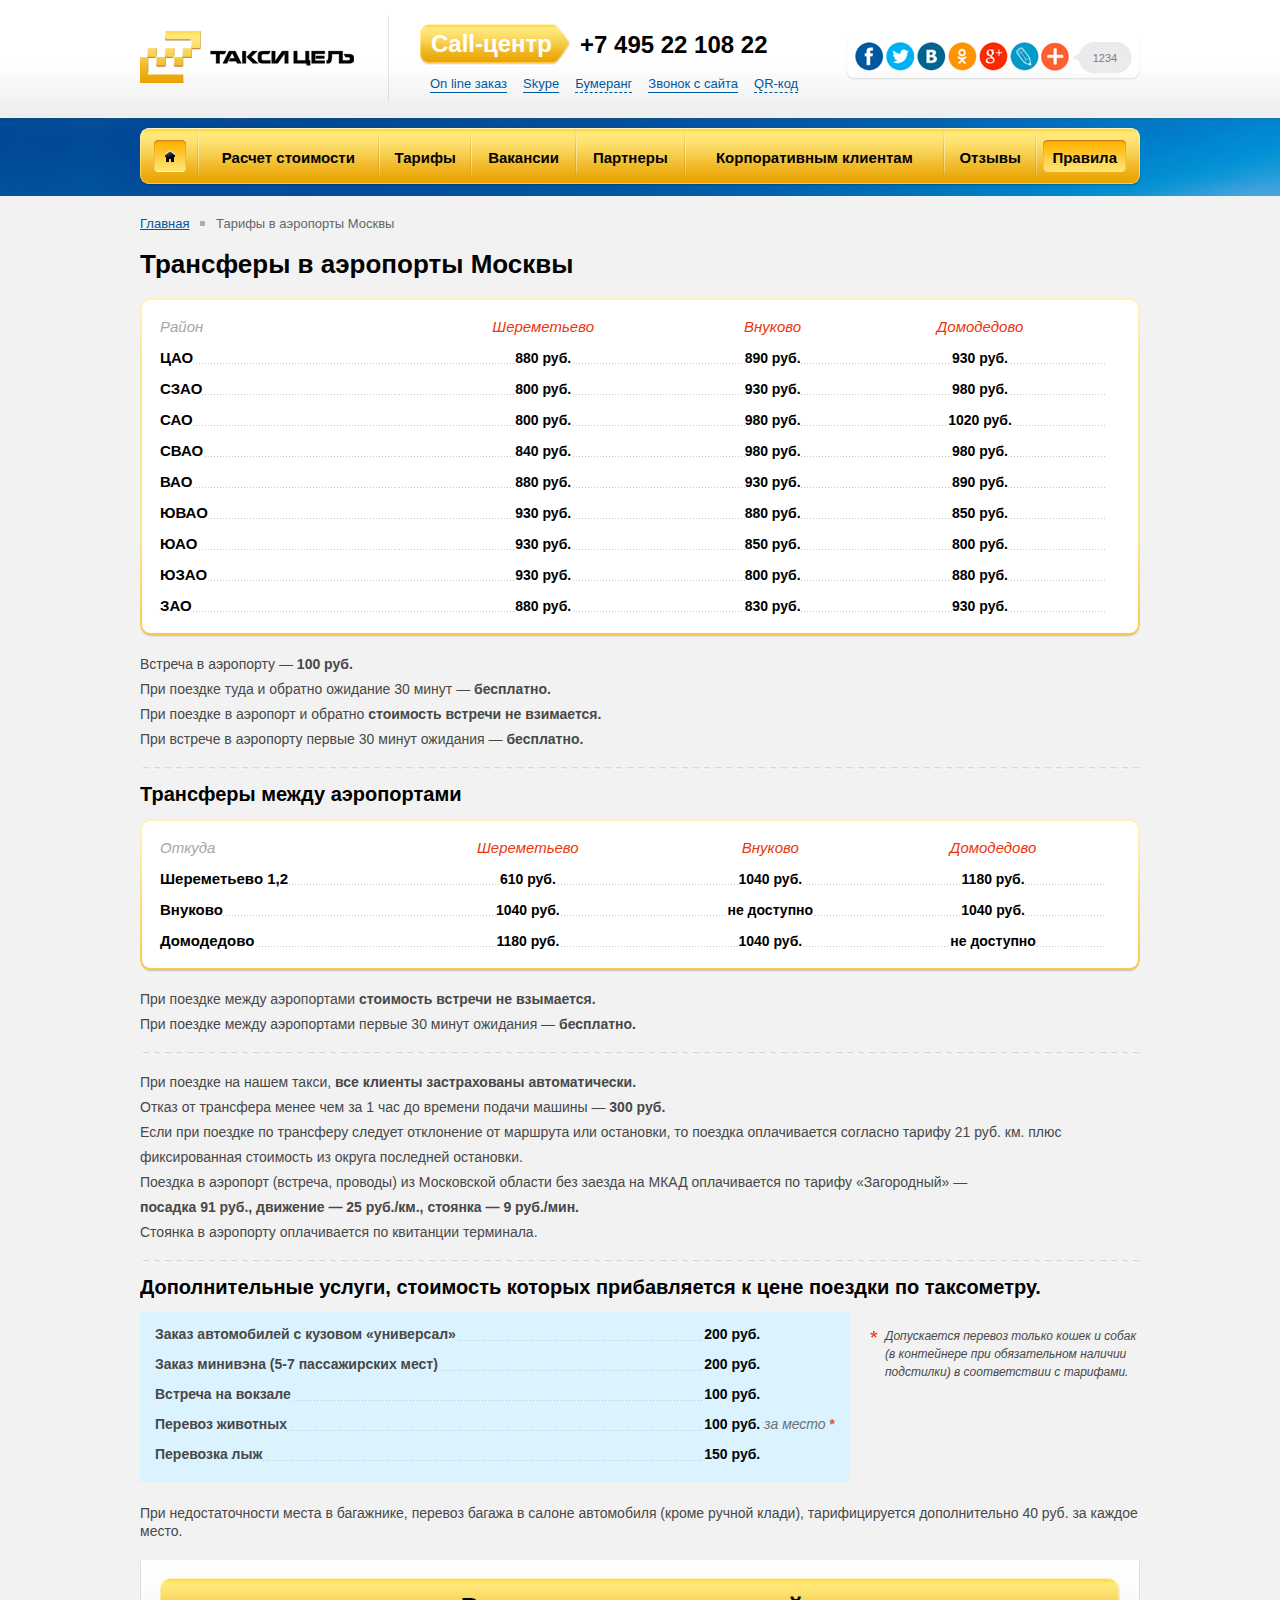
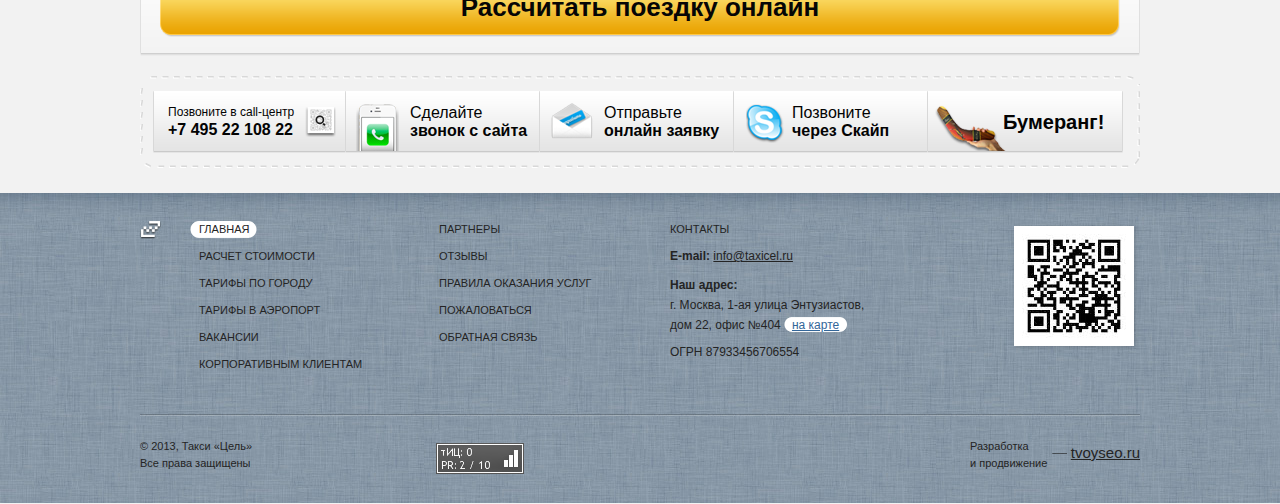
<file: src/main/webapp/airports.html>
﻿<!DOCTYPE html>
<html>
<head>
<meta charset="utf-8">
<title>Такси Цель</title>
<link rel="stylesheet" href="css/flexslider.css">
<link rel="stylesheet" href="css/highslide.css">
<link rel="stylesheet" href="css/style.css">
<!--[if lt IE 8]><link rel="stylesheet" href="css/old-ie.css"><![endif]-->
<script src="js/html5.js"></script>
<script src="js/jquery-1.4.3.min.js"></script>
<script src="js/jquery.flexslider-min.js"></script>
<script src="js/highslide-full.js"></script>
<!--[if lt IE 9]><script src="js/pie.js"></script><![endif]-->
<script src="js/functions.js"></script>
</head>

<body id="inner-page">

<!--HEADER-->
<header id="header-box"><div class="wrapper">
    <div class="logo"><a href="#"><img src="img/taxi-target-logo.gif" alt="Такси Цель"></a></div>
    <div class="call-center"><span>Call-центр</span> +7 495 22 108 22</div>
    <div class="menu"><ul>
        <li><a href="#">On line заказ</a></li>
        <li><a href="#">Skype</a></li>
        <li><a href="#" class="dashed" onclick="return hs.htmlExpand(this, { contentId: 'popup-boomerang-1' })">Бумеранг</a></li>
        <li><a href="#">Звонок с сайта</a></li>
        <li><a href="#" class="dashed" onclick="return hs.htmlExpand(this, { contentId: 'popup-qr-1' })">QR-код</a></li>
    </ul></div>
    <div class="social-networks"><div class="w1"><div class="w2">
        <a href="#"><img src="img/ico-facebook.gif" alt="Facebook"></a>
        <a href="#"><img src="img/ico-twitter.gif" alt="Twitter"></a>
        <a href="#"><img src="img/ico-vkontakte.gif" alt="VKontakte"></a>
        <a href="#"><img src="img/ico-odnoklassniki.gif" alt="Odnoklassniki"></a>
        <a href="#"><img src="img/ico-google-plus.gif" alt="Google Plus"></a>
        <a href="#"><img src="img/ico-livejournal.gif" alt="Live Journal"></a>
        <a href="#"><img src="img/ico-plus.gif" alt="More"></a>
        <div class="count">1234</div>
    </div></div></div>
</div></header>
<div class="popup-box popup-qr" id="popup-qr-1"><div class="wrapper"><img src="images/img-qr-big.gif" alt="QR"></div></div>
<div class="popup-box popup-boomerang" id="popup-boomerang-1"><div class="wrapper">
    <div class="title">Услуга &laquo;Бумеранг&raquo;</div>
    <p class="text1">Вызывайте &laquo;Такси Цель&raquo;,<br>даже если баланс на нуле!</p>
    <p class="text2">Наберите <span>+7 925 744 69 22</span><br>и мы перезвоним!</p>
    <p class="text3">Наша программа автоматически определя- ет номер сбрасывает вызов и перезванива- ет. Даже если на номер Бумеранга пришла смс, он также перезвонит.</p>
</div></div>
<!--/HEADER-->

<!--TOP MENU-->
<nav id="top-menu-box"><div class="wrapper1"><div class="wrapper2"><div class="wrapper3"><table><tr>
    <td><a href="#"><img src="img/tm-ico-home.gif" alt="На главную"></a></td>
    <td><a href="#"><span>Расчет стоимости</span></a></td>
    <td><a href="#"><span>Тарифы</span></a><div class="sub size-2"><div class="w1"><div class="w2"><div class="w3"><div class="w4"><div class="w5"><div class="w6"><ul>
        <li><a href="#">Тарифы по Москве</a></li>
        <li><a href="#">Тарифы в аэропорт</a></li>
    </ul></div></div></div></div></div></div></div></td>
    <td><a href="#"><span>Вакансии</span></a></td>
    <td><a href="#"><span>Партнеры</span></a></td>
    <td><a href="#"><span>Корпоративным клиентам</span></a></td>
    <td><a href="#"><span>Отзывы</span></a></td>
    <td class="current"><a href="#"><span>Правила</span></a></td>
</tr></table></div></div></div></nav>
<!--/TOP MENU-->

<!--CONTENT-->
<div id="content-box">

<!--content > breadcrumbs-->
<div class="breadcrumbs"><a href="#">Главная</a> Тарифы в аэропорты Москвы</div>
<!--/content > breadcrumbs-->

<!--content > text-->
<main class="inner-page-text">

    <div class="block-title"><h1>Трансферы в аэропорты Москвы</h1></div>

    <div class="tariff-box"><div class="wrapper1"><div class="wrapper2"><table>
        <tr class="title-row"><td>Район</td><td>Шереметьево</td><td>Внуково</td><td>Домодедово</td></tr>
        <tr class="item-row"><td><span>ЦАО</span></td><td><span>880 руб.</span></td><td><span>890 руб.</span></td><td><span>930 руб.</span></td></tr>
        <tr class="item-row"><td><span>СЗАО</span></td><td><span>800 руб.</span></td><td><span>930 руб.</span></td><td><span>980 руб.</span></td></tr>
        <tr class="item-row"><td><span>САО</span></td><td><span>800 руб.</span></td><td><span>980 руб.</span></td><td><span>1020 руб.</span></td></tr>
        <tr class="item-row"><td><span>СВАО</span></td><td><span>840 руб.</span></td><td><span>980 руб.</span></td><td><span>980 руб.</span></td></tr>
        <tr class="item-row"><td><span>ВАО</span></td><td><span>880 руб.</span></td><td><span>930 руб.</span></td><td><span>890 руб.</span></td></tr>
        <tr class="item-row"><td><span>ЮВАО</span></td><td><span>930 руб.</span></td><td><span>880 руб.</span></td><td><span>850 руб.</span></td></tr>
        <tr class="item-row"><td><span>ЮАО</span></td><td><span>930 руб.</span></td><td><span>850 руб.</span></td><td><span>800 руб.</span></td></tr>
        <tr class="item-row"><td><span>ЮЗАО</span></td><td><span>930 руб.</span></td><td><span>800 руб.</span></td><td><span>880 руб.</span></td></tr>
        <tr class="item-row"><td><span>ЗАО</span></td><td><span>880 руб.</span></td><td><span>830 руб.</span></td><td><span>930 руб.</span></td></tr>
    </table></div></div></div>

    <div class="tariff-desc">
        Встреча в аэропорту — <b>100 руб.</b><br>
        При поездке туда и обратно ожидание 30 минут — <b>бесплатно.</b><br>
        При поездке в аэропорт и обратно <b>стоимость встречи не взимается.</b><br>
        При встрече в аэропорту первые 30 минут ожидания — <b>бесплатно.</b>
    </div>

    <div class="tariff-title"><h2>Трансферы между аэропортами</h2></div>

    <div class="tariff-box"><div class="wrapper1"><div class="wrapper2"><table>
        <tr class="title-row"><td>Откуда</td><td>Шереметьево</td><td>Внуково</td><td>Домодедово</td></tr>
        <tr class="item-row"><td><span>Шереметьево 1,2</span></td><td><span>610 руб.</span></td><td><span>1040 руб.</span></td><td><span>1180 руб.</span></td></tr>
        <tr class="item-row"><td><span>Внуково</span></td><td><span>1040 руб.</span></td><td><span>не доступно</span></td><td><span>1040 руб.</span></td></tr>
        <tr class="item-row"><td><span>Домодедово</span></td><td><span>1180 руб.</span></td><td><span>1040 руб.</span></td><td><span>не доступно</span></td></tr>
    </table></div></div></div>

    <div class="tariff-desc">
        При поездке между аэропортами <b>стоимость встречи не взымается.</b><br>
        При поездке между аэропортами первые 30 минут ожидания — <b>бесплатно.</b>
    </div>

    <div class="tariff-desc">
    При поездке на нашем такси, <b>все клиенты застрахованы автоматически.</b><br>
    Отказ от трансфера менее чем за 1 час до времени подачи машины — <b>300 руб.</b><br>
    Если при поездке по трансферу следует отклонение от маршрута или остановки, то поездка оплачивается согласно тарифу 21 руб. км. плюс фиксированная стоимость из округа последней остановки.<br>
    Поездка в аэропорт (встреча, проводы) из Московской области без заезда на МКАД оплачивается по тарифу &laquo;Загородный&raquo; —<br> <b>посадка 91 руб., движение — 25 руб./км., стоянка — 9 руб./мин.</b><br>
    Стоянка в аэропорту оплачивается по квитанции терминала.
    </div>

    <div class="tariff-title"><h2>Дополнительные услуги, стоимость которых прибавляется к цене поездки по таксометру.</h2></div>

    <div class="tariff-bluebox">
        <div class="left"><table>
            <tr><td><span>Заказ автомобилей с кузовом &laquo;универсал&raquo;</span></td><td>200 руб.</td></tr>
            <tr><td><span>Заказ минивэна (5-7 пассажирских мест)</span></td><td>200 руб.</td></tr>
            <tr><td><span>Встреча на вокзале</span></td><td>100 руб.</td></tr>
            <tr><td><span>Перевоз животных</span></td><td>100 руб. <span class="note">за место <span>*</span></span></td></tr>
            <tr><td><span>Перевозка лыж</span></td><td>150 руб.</td></tr>
        </table></div>
        <div class="right">Допускается перевоз только кошек и собак (в контейнере при обязательном наличии подстилки) в соответствии с тарифами.</div>
        <div class="desc">При недостаточности места в багажнике, перевоз багажа в салоне автомобиля (кроме ручной клади), тарифицируется дополнительно 40 руб. за каждое место.</div>
    </div>

    <div class="tariff-button"><div><div><div><input type="button" value="Рассчитать поездку онлайн"></div></div></div></div>

</main>
<!--/content > text-->

<!--content > contact variants-->
<aside class="contact-variants-horiz"><div class="wrapper1"><div class="wrapper2"><ul>
    <li><div class="call-center" onclick="return hs.htmlExpand(this, { contentId: 'popup-qr-2' })">Позвоните в call-центр<br><b>+7 495 22 108 22</b></div></li>
    <li><div class="call-from-site"><a href="#">Сделайте<br><b>звонок с сайта</b></a></div></li>
    <li><div class="send-order"><a href="#">Отправьте<br><b>онлайн заявку</b></a><div class="orr"></div></div></li>
    <li><div class="call-by-skype"><a href="#">Позвоните<br><b>через Скайп</b></a><div class="orr"></div></div></li>
    <li><div class="boomerang" onclick="return hs.htmlExpand(this, { contentId: 'popup-boomerang-2' })">Бумеранг!</div></li>
</ul></div></div></aside>

<div class="popup-box popup-qr" id="popup-qr-2"><div class="wrapper"><img src="images/img-qr-big.gif" alt="QR"></div></div>
<div class="popup-box popup-boomerang" id="popup-boomerang-2"><div class="wrapper">
    <div class="title">Услуга &laquo;Бумеранг&raquo;</div>
    <p class="text1">Вызывайте &laquo;Такси Цель&raquo;,<br>даже если баланс на нуле!</p>
    <p class="text2">Наберите <span>+7 925 744 69 22</span><br>и мы перезвоним!</p>
    <p class="text3">Наша программа автоматически определя- ет номер сбрасывает вызов и перезванива- ет. Даже если на номер Бумеранга пришла смс, он также перезвонит.</p>
</div></div>
<!--/content > contact variants-->

</div>
<!--END OF CONTENT-->

<!--FOOTER-->
<footer id="footer-box"><div class="wrapper">
    <nav class="menu">
        <ul>
            <li class="link active"><a href="#"><span>Главная</span></a></li>
            <li class="link"><a href="#"><span>Расчет стоимости</span></a></li>
            <li class="link"><a href="#"><span>Тарифы по городу</span></a></li>
            <li class="link"><a href="#"><span>Тарифы в аэропорт</span></a></li>
            <li class="link"><a href="#"><span>Вакансии</span></a></li>
            <li class="link"><a href="#"><span>Корпоративным клиентам</span></a></li>
        </ul>
        <ul>
            <li class="link"><a href="#"><span>Партнеры</span></a></li>
            <li class="link"><a href="#"><span>Отзывы</span></a></li>
            <li class="link"><a href="#"><span>Правила оказания услуг</span></a></li>
            <li class="link"><a href="#"><span>Пожаловаться</span></a></li>
            <li class="link"><a href="#"><span>Обратная связь</span></a></li>
        </ul>
        <ul>
            <li class="title">Контакты</li>
            <li class="email"><b>E-mail:</b> <a href="mailto:info@taxicel.ru">info@taxicel.ru</a></li>
            <li class="address"><b>Наш адрес:</b><br>г. Москва, 1-ая улица Энтузиастов,<br>дом 22, офис №404 <a href="#">на карте</a><br><span>ОГРН 87933456706554</span></li>
        </ul>
    </nav>
    <div class="qr"><img src="images/img-qr-footer.png" alt="QR-код"></div>
    <div class="copyright">&copy; 2013, Такси &laquo;Цель&raquo;<br>Все права защищены</div>
    <div class="counters"><a href="#"><img src="images/img-counter.gif" alt=""></a></div>
    <div class="developer"><span class="desc">Разработка<br>и продвижение</span><span class="link"><a href="#">tvoyseo.ru</a></span></div>
</div></footer>
<!--/FOOTER-->
</body>
</html>
</file>
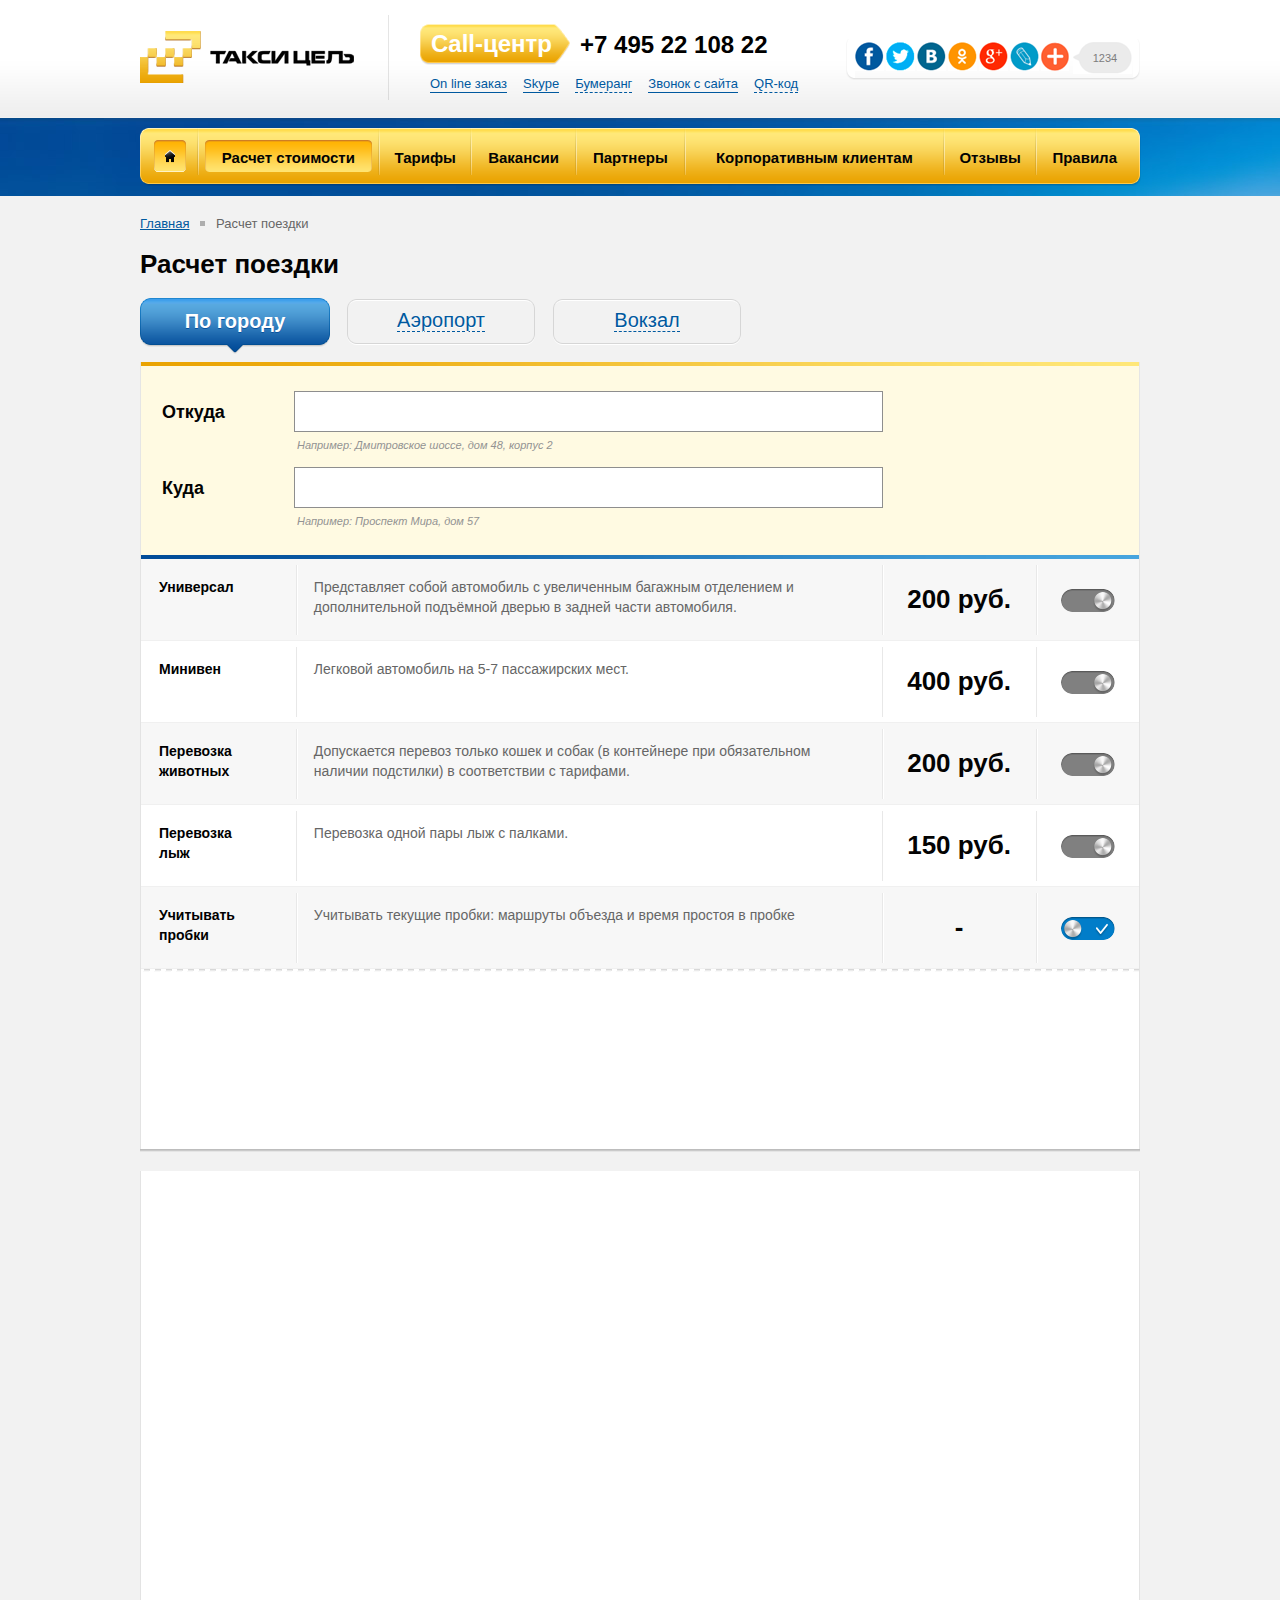
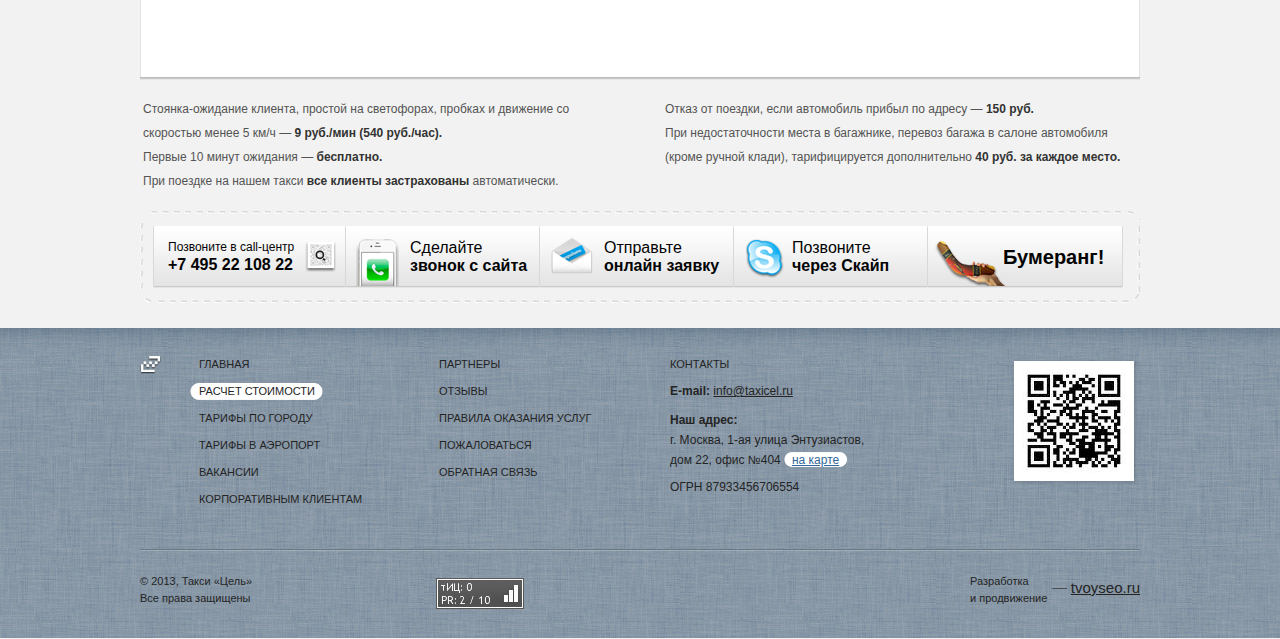
<file: src/main/webapp/calc-city.html>
<!DOCTYPE html>
<html>
<head>
<meta charset="utf-8">
<title>Такси Цель</title>
<link rel="stylesheet" href="css/flexslider.css">
<link rel="stylesheet" href="css/highslide.css">
<link rel="stylesheet" href="css/style.css">
<link rel="stylesheet" href="css/dropdown_styles.css">
<!--<link rel="stylesheet" href="css/bootstrap.css">-->
<!--<link rel="stylesheet" href="css/bootstrap-theme.css">-->
<link rel="stylesheet" href="css/my-bootstrap-typeahead.css">
<!--[if lt IE 8]><link rel="stylesheet" href="css/old-ie.css"><![endif]-->
<script src="js/html5.js"></script>
<script src="js/jquery-2.0.3.js"></script>
<script src="js/jquery.selectBox.js"></script>
<script src="js/jquery.flexslider-min.js"></script>
<script src="js/highslide-full.js"></script>
<!--[if lt IE 9]><script src="js/pie.js"></script><![endif]-->
<!-- custom -->
<script src="js/bootstrap.js"></script>
<script src="js/bootstrap3-typeahead.js"></script>
<!-- /custom -->
<script src="js/functions.js"></script>
<script src="js/calc-functions.js"></script>
<script src="js/foat-functions.js"></script>

<script src="js/jquery.json-2.4.js"></script>
<script src="http://api-maps.yandex.ru/2.0-stable/?load=package.full&lang=ru-RU"></script>
<script src="js/jquery-ui-1.10.3.custom-widget-only.js"></script>
<script src="js/jquery.ui.yandexsearcher.js"></script>
<script src="js/taxionline.js"></script>
</head>

<body id="inner-page">

<!--WINDOWS-->
<div id="msg-neworder" class="msg-overlay hidden">
    <div class="float-block"><div class="wrapper">
        <div class="block-title"><div class="close"></div>Заказ такси</div>
        <div class="order-form">
            <div class="name"><label for="msg-name">Ваше имя</label><div class="box"><input type="text" name="msg-name" id="msg-name" value="Игорь Петрович"></div></div>
            <div class="phone"><label for="msg-phone">Ваш телефон</label><div class="box"><span>+7</span><div class="number"><input type="text" name="msg-phone" id="msg-phone" value="9209772323"></div></div></div>
            <div class="date"><label for="msg-date">Дата и время</label><div class="box"><select name="msg-date" id="msg-date"><option>14 августа</option></select></div></div>
            <div class="hour"><label for="msg-hour">Час.</label><div class="box"><select name="msg-hour" id="msg-hour"><option>14</option></select></div></div>
            <div class="minutes"><label for="msg-minutes">Мин.</label><div class="box"><select name="msg-minutes" id="msg-minutes"><option>00</option></select></div></div>
        </div>
        <div class="route">
            <div class="title">Маршрут</div>
            <div class="w1"><div class="w2">
                <div class="left">Откуда<br>Куда</div>
                <div class="right">Дмитровское шоссе, дом 48, корпус 2<br>Проспект Мира, дом 57</div>
            </div></div>
            <div class="change"><a href="javascript:kfns.closeOrderWindow();">Изменить маршрут</a></div>
        </div>
        <div class="send"><a href="#"><span><span>Заказать</span></span></a></div>
        <div class="footnote">Все поля обязательны для заполнения</div>
    </div></div>
</div>
<!--/WINDOWS-->

<!--WINDOWS-->
<div id="msg-confirm-phone" class="msg-overlay hidden">
    <div class="float-block"><div class="wrapper">
        <div class="block-title"><div class="close"></div>Подтверждение заказа</div>
        <div class="text-block"><p>
            <b>Игорь Петрович, спасибо, что выбрали такси &laquo;Цель&raquo;!</b><br>
            На ваш мобильный телефон <b>+79646488279</b> было отправлено СМС с кодом подтверждения.
        </p></div>
        <div class="sms-captcha"><div>Введите код из СМС<br><input type="text" value="8rre13"><br>для подверждения заказа</div></div>
        <div class="send2"><a href="#"><span><span>Подтвердить</span></span></a></div>
    </div></div>
</div>
<!--/WINDOWS-->

<!--HEADER-->
<header id="header-box"><div class="wrapper">
    <div class="logo"><a href="#"><img src="img/taxi-target-logo.gif" alt="Такси Цель"></a></div>
    <div class="call-center"><span>Call-центр</span> +7 495 22 108 22</div>
    <div class="menu"><ul>
        <li><a href="#">On line заказ</a></li>
        <li><a href="#">Skype</a></li>
        <li><a href="#" class="dashed" onclick="return hs.htmlExpand(this, { contentId: 'popup-boomerang-1' })">Бумеранг</a></li>
        <li><a href="#">Звонок с сайта</a></li>
        <li><a href="#" class="dashed" onclick="return hs.htmlExpand(this, { contentId: 'popup-qr-1' })">QR-код</a></li>
    </ul></div>
    <div class="social-networks"><div class="w1"><div class="w2">
        <a href="#"><img src="img/ico-facebook.gif" alt="Facebook"></a>
        <a href="#"><img src="img/ico-twitter.gif" alt="Twitter"></a>
        <a href="#"><img src="img/ico-vkontakte.gif" alt="VKontakte"></a>
        <a href="#"><img src="img/ico-odnoklassniki.gif" alt="Odnoklassniki"></a>
        <a href="#"><img src="img/ico-google-plus.gif" alt="Google Plus"></a>
        <a href="#"><img src="img/ico-livejournal.gif" alt="Live Journal"></a>
        <a href="#"><img src="img/ico-plus.gif" alt="More"></a>
        <div class="count">1234</div>
    </div></div></div>
</div></header>
<div class="popup-box popup-qr" id="popup-qr-1"><div class="wrapper"><img src="images/img-qr-big.gif" alt="QR"></div></div>
<div class="popup-box popup-boomerang" id="popup-boomerang-1"><div class="wrapper">
    <div class="title">Услуга &laquo;Бумеранг&raquo;</div>
    <p class="text1">Вызывайте &laquo;Такси Цель&raquo;,<br>даже если баланс на нуле!</p>
    <p class="text2">Наберите <span>+7 925 744 69 22</span><br>и мы перезвоним!</p>
    <p class="text3">Наша программа автоматически определя- ет номер сбрасывает вызов и перезванива- ет. Даже если на номер Бумеранга пришла смс, он также перезвонит.</p>
</div></div>
<!--/HEADER-->

<!--TOP MENU-->
<nav id="top-menu-box"><div class="wrapper1"><div class="wrapper2"><div class="wrapper3"><table><tr>
    <td><a href="#"><img src="img/tm-ico-home.gif" alt="На главную"></a></td>
    <td class="current"><a href="#"><span>Расчет стоимости</span></a></td>
    <td><a href="#"><span>Тарифы</span></a><div class="sub size-2"><div class="w1"><div class="w2"><div class="w3"><div class="w4"><div class="w5"><div class="w6"><ul>
        <li><a href="#">Тарифы по Москве</a></li>
        <li><a href="#">Тарифы в аэропорт</a></li>
    </ul></div></div></div></div></div></div></div></td>
    <td><a href="#"><span>Вакансии</span></a></td>
    <td><a href="#"><span>Партнеры</span></a></td>
    <td><a href="#"><span>Корпоративным клиентам</span></a></td>
    <td><a href="#"><span>Отзывы</span></a></td>
    <td><a href="#"><span>Правила</span></a></td>
</tr></table></div></div></div></nav>
<!--/TOP MENU-->

<!--CONTENT-->
<div id="content-box">

<!--content > breadcrumbs-->
<div class="breadcrumbs"><a href="#">Главная</a> Расчет поездки</div>
<!--/content > breadcrumbs-->

<!--content > calculator-->
<main class="inner-page-text">
    <div id="data" style="display: none"></div>
    <div class="block-title"><h1>Расчет поездки</h1></div>

    <div id="calc-tabs" class="calc-tabs"><ul>
        <li id="li_city" class="active"><a href="javascript:selecttab('city');">По городу</a></li>
        <li id="li_airport"><a href="javascript:selecttab('airport');">Аэропорт</a></li>
        <li id="li_train_station"><a href="javascript:selecttab('train_station');">Вокзал</a></li>
    </ul></div>
    
    <div id="div_city" class="calc-direction">
        <div class="top-title">Откуда</div>
        <div class="top-input">
            <div><input type="text" value="" name="calc_from" id="calc_from"
                        data-provide="typehead"></div>
            <span>Например: Дмитровское шоссе, дом 48, корпус 2</span></div>
        <div id="div_house_from" class="house hidden">
            Дом: <input id="tx_house_from" type="text">
            Корпус: <input id="tx_korp_from" type="text">
            Строение: <input id="tx_str_from" type="text">
            Владение: <input id="tx_vlad_from" type="text">
            Подъезд <input id="tx_pod_from" type="text">
        </div>
        <div class="bottom-title">Куда</div>
        <div class="bottom-input">
            <div><input type="text" value="" name="calc_to" id="calc_to"></div>
            <span>Например: Проспект Мира, дом 57</span></div>
        <div id="div_house_to" class="house_to hidden">
            Дом: <input id="tx_house_to" type="text">
            Корпус: <input id="tx_korp_to" type="text">
            Строение: <input id="tx_str_to" type="text">
            Владение: <input id="tx_vlad_to" type="text">
        </div>
    </div>
    
    <div id="div_airport" class="calc-direction hidden">
        <div class="from-to"><input type="checkbox" name="calc_is_to_air" id="calc_is_to_air" checked></div>
        <div class="target-type">аэропорт</div>
        <div id="rd_airport" class="target-switch"><ul>
            <li id="li_dom" class="active"><a href="javascript:selectair('dom', 'аэропорт Домодедово', true)"><span>Домодедово</span></a></li>
            <li id="li_sher"><a href="javascript:selectair('sher', 'Шереметьево терминал', false)"><span>Шереметьево</span></a></li>
            <li id="li_vnuk"><a href="javascript:selectair('vnuk', 'аэропорт Внуково', true)"><span>Внуково</span></a></li>
        </ul></div>
        <div class="bottom-title">Откуда</div>
        <div class="bottom-input"><div><input type="text" value="" name="calc_air" id="calc_air"></div><span>Например: Дмитровское шоссе, дом 48, корпус 2</span></div>
        <div id="div_house_air" class="house_to hidden">
            Дом: <input id="tx_house_air" type="text">
            Корпус: <input id="tx_korp_air" type="text">
            Строение: <input id="tx_str_air" type="text">
            Владение: <input id="tx_vlad_air" type="text">
        </div>
    </div>
    
    <div id="div_train_station" class="calc-direction hidden">
        <div class="from-to"><input type="checkbox" name="calc_is_to_tr" id="calc_is_to_tr" checked></div>
        <div class="target-type">вокзал</div>
        <div class="target-select"><select id="sl_tr">
            <option>Белорусский вокзал</option>
            <option>Киевский вокзал</option>
        </select></div>
        <div class="bottom-title">Откуда</div>
        <div class="bottom-input"><div><input type="text" value="" name="calc_tr" id="calc_tr"></div><span>Например: Дмитровское шоссе, дом 48, корпус 2</span></div>
        <div id="div_house_tr" class="house_to hidden">
            Дом: <input id="tx_house_tr" type="text">
            Корпус: <input id="tx_korp_tr" type="text">
            Строение: <input id="tx_str_tr" type="text">
            Владение: <input id="tx_vlad_tr" type="text">
        </div>
    </div>
    
    <div id="ch_options" class="calc-options"><div class="w1"><div class="w2">

        <div class="options"><table>
            <tr class="dark">
                <td class="title">Универсал</td>
                <td class="desc">Представляет собой автомобиль с увеличенным багажным отделением и дополнительной подъёмной дверью в задней части автомобиля.</td>
                <td class="price">200 руб.</td>
                <td class="checkbox"><div><input type="checkbox" name="calc_universal" id="calc_universal"></div></td>
            </tr>
            <tr>
                <td class="title">Минивен</td>
                <td class="desc">Легковой автомобиль на 5-7 пассажирских мест.</td>
                <td class="price">400 руб.</td>
                <td class="checkbox"><div><input type="checkbox" name="calc_miniwan" id="calc_miniwan"></div></td>
            </tr>
            <tr class="dark">
                <td class="title">Перевозка<br>животных</td>
                <td class="desc">Допускается перевоз только кошек и собак (в контейнере при обязательном наличии подстилки) в соответствии с тарифами.</td>
                <td class="price">200 руб.</td>
                <td class="checkbox"><div><input type="checkbox" name="calc_animals" id="calc_animals"></div></td>
            </tr>
            <tr>
                <td class="title">Перевозка<br>лыж</td>
                <td class="desc">Перевозка одной пары лыж с палками.</td>
                <td class="price">150 руб.</td>
                <td class="checkbox"><div><input type="checkbox" name="calc_ski" id="calc_ski"></div></td>
            </tr>
            <!--<tr style="display: none">-->
            <tr class="dark">
                <td class="title">Учитывать<br>пробки</td>
                <td class="desc">Учитывать текущие пробки: маршруты объезда и время простоя в пробке</td>
                <td class="price">-</td>
                <td class="checkbox"><div><input type="checkbox" name="calc_probki" id="calc_probki" checked="checked"></div></td>
            </tr>
            <tr style="display: none">
                <td class="title">Перевозка<br>лыж</td>
                <td class="desc">Перевозка одной пары лыж с палками.</td>
                <td class="price">150 руб.</td>
                <td class="checkbox"><div><input type="checkbox" name="calc_airport" id="calc_airport"></div></td>
            </tr>
        </table></div>
        <div class="buttons hidden"><a href="javascript:calcWithProbki()"><span><span>С учетом текущих пробок</span></span></a>
            <a href="javascript:calcWithoutProbki()"><span><span>Расчитать</span></span></a></div>

        <div class="total">
            <div id="div_dist_info" class="data hidden"><span class="title">Расчет вашей поездки</span><ul>
                    <li>Расстояние: <b><span id="dist_km"></span> км.</b></li>
                <!--<li>Из них по МКАД: <b>2 км.</b></li>-->
                <!--<li>Из них за МКАД: <b>0 км.</b></li>-->
                <li>Время в пути: <b><span id="dist_time"></span> мин.</b></li>
            </ul></div>
            <div id="div_cost_info" class="cost hidden">
                <div class="title">Стоимость поездки <span><span>*</span> Расчетные данные могут расходиться с фактическими</span></div>
                <div class="box"><div class="w">
                        <div class="price"> с <span id="cost_dt_day"></span> до <span id="cost_dt_night"></span>: <b><span id="cost_day">34</span><span class="a">*</span> руб.</b><br>
                            с <span id="cost_dt_night2"></span> до <span id="cost_dt_day2"></span>: <b><span id="cost_night"></span><span class="a">*</span> руб.</b></div>
                    <div class="order"><a href="javascript: kfns.createOrderClick();"><span><span>Заказать онлайн</span></span></a></div>
                </div></div>
            </div>
        </div>

    </div></div></div>

    <div class="calc-map"><div id="map" class="w"></div></div>

    <div class="calc-desc">
        <div class="left">
            <p>Стоянка-ожидание клиента, простой на светофорах, пробках и движение со скоростью менее 5 км/ч — <b>9 руб./мин (540 руб./час).</b><br>
            Первые 10 минут ожидания — <b>бесплатно.</b><br>
            При поездке на нашем такси <b>все клиенты застрахованы </b>автоматически.</p>
        </div>
        <div class="right">
            <p>Отказ от поездки, если автомобиль прибыл по адресу — <b>150 руб.</b><br>
            При недостаточности места в багажнике, перевоз багажа в салоне автомобиля (кроме ручной клади), тарифицируется дополнительно <b>40 руб. за каждое место.</b></p>
        </div>
    </div>

</main>
<!--/content > calculator-->

<!--content > contact variants-->
<aside class="contact-variants-horiz"><div class="wrapper1"><div class="wrapper2"><ul>
    <li><div class="call-center" onclick="return hs.htmlExpand(this, { contentId: 'popup-qr-2' })">Позвоните в call-центр<br><b>+7 495 22 108 22</b></div></li>
    <li><div class="call-from-site"><a href="#">Сделайте<br><b>звонок с сайта</b></a></div></li>
    <li><div class="send-order"><a href="#">Отправьте<br><b>онлайн заявку</b></a><div class="orr"></div></div></li>
    <li><div class="call-by-skype"><a href="#">Позвоните<br><b>через Скайп</b></a><div class="orr"></div></div></li>
    <li><div class="boomerang" onclick="return hs.htmlExpand(this, { contentId: 'popup-boomerang-2' })">Бумеранг!</div></li>
</ul></div></div></aside>

<div class="popup-box popup-qr" id="popup-qr-2"><div class="wrapper"><img src="images/img-qr-big.gif" alt="QR"></div></div>
<div class="popup-box popup-boomerang" id="popup-boomerang-2"><div class="wrapper">
    <div class="title">Услуга &laquo;Бумеранг&raquo;</div>
    <p class="text1">Вызывайте &laquo;Такси Цель&raquo;,<br>даже если баланс на нуле!</p>
    <p class="text2">Наберите <span>+7 925 744 69 22</span><br>и мы перезвоним!</p>
    <p class="text3">Наша программа автоматически определя- ет номер сбрасывает вызов и перезванива- ет. Даже если на номер Бумеранга пришла смс, он также перезвонит.</p>
</div></div>
<!--/content > contact variants-->

</div>
<!--END OF CONTENT-->

<!--FOOTER-->
<footer id="footer-box"><div class="wrapper">
    <nav class="menu">
        <ul>
            <li class="link"><a href="#"><span>Главная</span></a></li>
            <li class="link active"><a href="#"><span>Расчет стоимости</span></a></li>
            <li class="link"><a href="#"><span>Тарифы по городу</span></a></li>
            <li class="link"><a href="#"><span>Тарифы в аэропорт</span></a></li>
            <li class="link"><a href="#"><span>Вакансии</span></a></li>
            <li class="link"><a href="#"><span>Корпоративным клиентам</span></a></li>
        </ul>
        <ul>
            <li class="link"><a href="#"><span>Партнеры</span></a></li>
            <li class="link"><a href="#"><span>Отзывы</span></a></li>
            <li class="link"><a href="#"><span>Правила оказания услуг</span></a></li>
            <li class="link"><a href="#"><span>Пожаловаться</span></a></li>
            <li class="link"><a href="#"><span>Обратная связь</span></a></li>
        </ul>
        <ul>
            <li class="title">Контакты</li>
            <li class="email"><b>E-mail:</b> <a href="mailto:info@taxicel.ru">info@taxicel.ru</a></li>
            <li class="address"><b>Наш адрес:</b><br>г. Москва, 1-ая улица Энтузиастов,<br>дом 22, офис №404 <a href="#">на карте</a><br><span>ОГРН 87933456706554</span></li>
        </ul>
    </nav>
    <div class="qr"><img src="images/img-qr-footer.png" alt="QR-код"></div>
    <div class="copyright">&copy; 2013, Такси &laquo;Цель&raquo;<br>Все права защищены</div>
    <div class="counters"><a href="#"><img src="images/img-counter.gif" alt=""></a></div>
    <div class="developer"><span class="desc">Разработка<br>и продвижение</span><span class="link"><a href="#">tvoyseo.ru</a></span></div>
</div></footer>
<!--/FOOTER-->
</body>
</html>
</file>
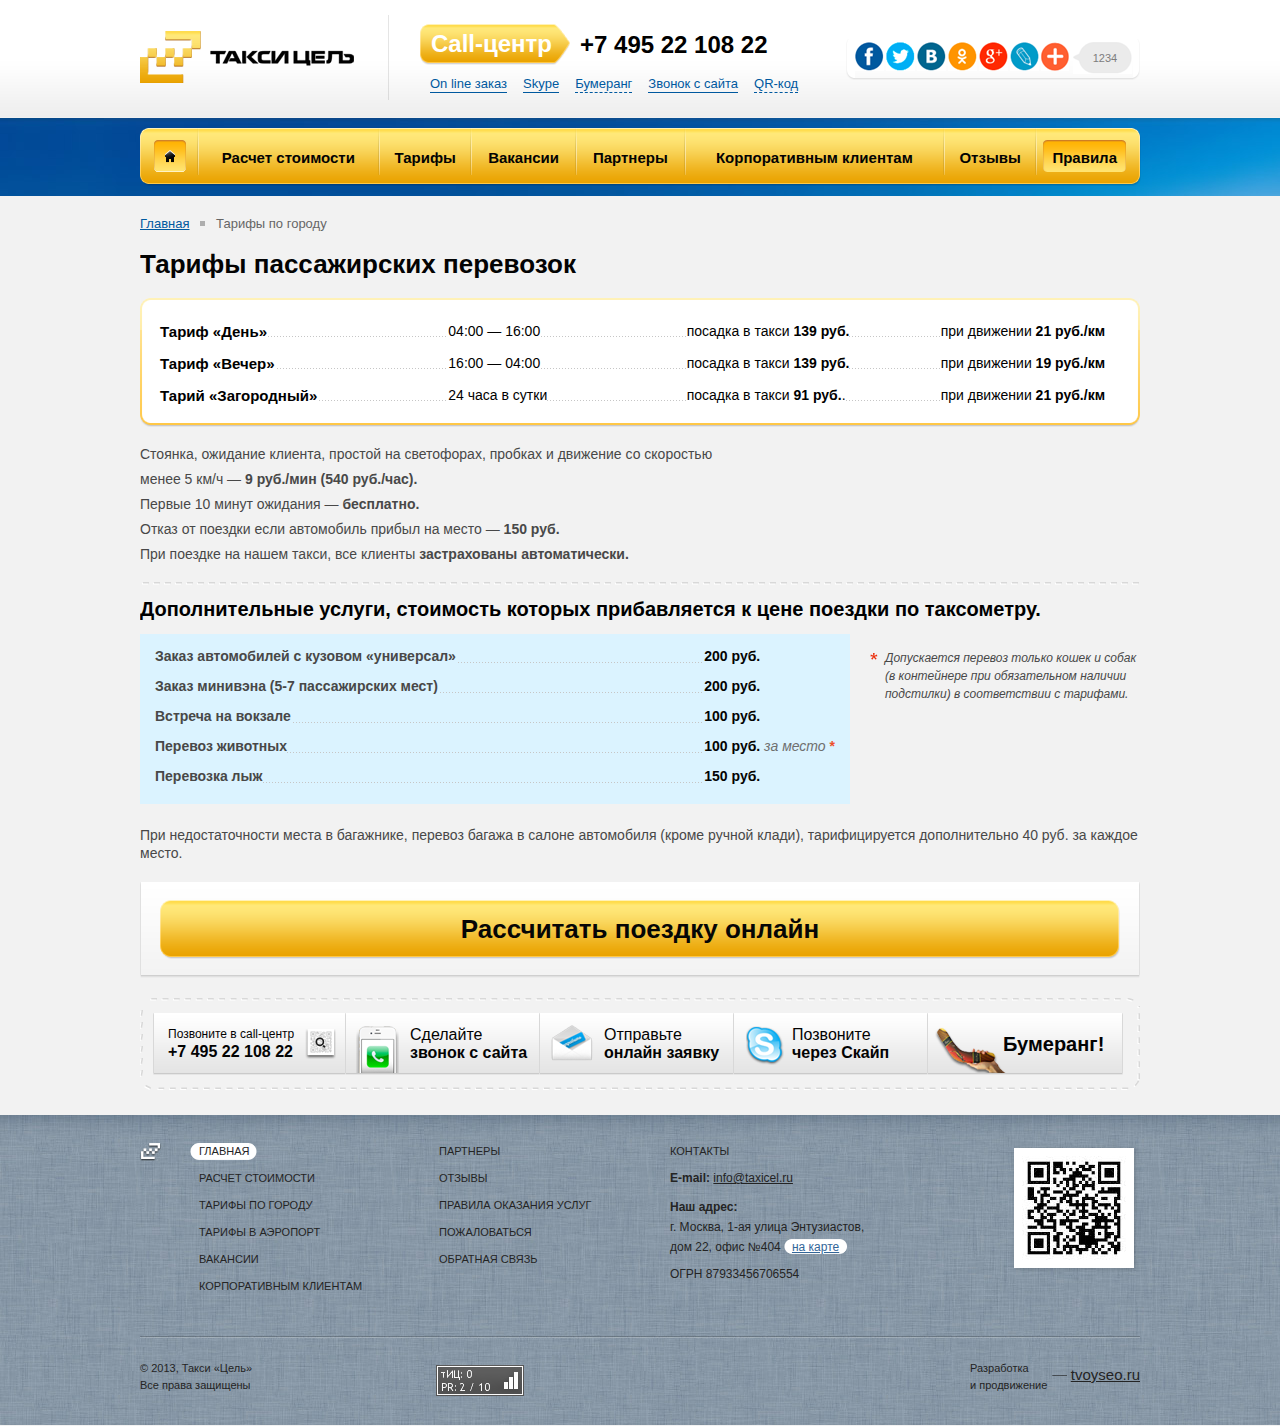
<file: src/main/webapp/city.html>
﻿<!DOCTYPE html>
<html>
<head>
<meta charset="utf-8">
<title>Такси Цель</title>
<link rel="stylesheet" href="css/flexslider.css">
<link rel="stylesheet" href="css/highslide.css">
<link rel="stylesheet" href="css/style.css">
<!--[if lt IE 8]><link rel="stylesheet" href="css/old-ie.css"><![endif]-->
<script src="js/html5.js"></script>
<script src="js/jquery-1.4.3.min.js"></script>
<script src="js/jquery.flexslider-min.js"></script>
<script src="js/highslide-full.js"></script>
<!--[if lt IE 9]><script src="js/pie.js"></script><![endif]-->
<script src="js/functions.js"></script>
</head>

<body id="inner-page">

<!--HEADER-->
<header id="header-box"><div class="wrapper">
    <div class="logo"><a href="#"><img src="img/taxi-target-logo.gif" alt="Такси Цель"></a></div>
    <div class="call-center"><span>Call-центр</span> +7 495 22 108 22</div>
    <div class="menu"><ul>
        <li><a href="#">On line заказ</a></li>
        <li><a href="#">Skype</a></li>
        <li><a href="#" class="dashed" onclick="return hs.htmlExpand(this, { contentId: 'popup-boomerang-1' })">Бумеранг</a></li>
        <li><a href="#">Звонок с сайта</a></li>
        <li><a href="#" class="dashed" onclick="return hs.htmlExpand(this, { contentId: 'popup-qr-1' })">QR-код</a></li>
    </ul></div>
    <div class="social-networks"><div class="w1"><div class="w2">
        <a href="#"><img src="img/ico-facebook.gif" alt="Facebook"></a>
        <a href="#"><img src="img/ico-twitter.gif" alt="Twitter"></a>
        <a href="#"><img src="img/ico-vkontakte.gif" alt="VKontakte"></a>
        <a href="#"><img src="img/ico-odnoklassniki.gif" alt="Odnoklassniki"></a>
        <a href="#"><img src="img/ico-google-plus.gif" alt="Google Plus"></a>
        <a href="#"><img src="img/ico-livejournal.gif" alt="Live Journal"></a>
        <a href="#"><img src="img/ico-plus.gif" alt="More"></a>
        <div class="count">1234</div>
    </div></div></div>
</div></header>
<div class="popup-box popup-qr" id="popup-qr-1"><div class="wrapper"><img src="images/img-qr-big.gif" alt="QR"></div></div>
<div class="popup-box popup-boomerang" id="popup-boomerang-1"><div class="wrapper">
    <div class="title">Услуга &laquo;Бумеранг&raquo;</div>
    <p class="text1">Вызывайте &laquo;Такси Цель&raquo;,<br>даже если баланс на нуле!</p>
    <p class="text2">Наберите <span>+7 925 744 69 22</span><br>и мы перезвоним!</p>
    <p class="text3">Наша программа автоматически определя- ет номер сбрасывает вызов и перезванива- ет. Даже если на номер Бумеранга пришла смс, он также перезвонит.</p>
</div></div>
<!--/HEADER-->

<!--TOP MENU-->
<nav id="top-menu-box"><div class="wrapper1"><div class="wrapper2"><div class="wrapper3"><table><tr>
    <td><a href="#"><img src="img/tm-ico-home.gif" alt="На главную"></a></td>
    <td><a href="#"><span>Расчет стоимости</span></a></td>
    <td><a href="#"><span>Тарифы</span></a><div class="sub size-2"><div class="w1"><div class="w2"><div class="w3"><div class="w4"><div class="w5"><div class="w6"><ul>
        <li><a href="#">Тарифы по Москве</a></li>
        <li><a href="#">Тарифы в аэропорт</a></li>
    </ul></div></div></div></div></div></div></div></td>
    <td><a href="#"><span>Вакансии</span></a></td>
    <td><a href="#"><span>Партнеры</span></a></td>
    <td><a href="#"><span>Корпоративным клиентам</span></a></td>
    <td><a href="#"><span>Отзывы</span></a></td>
    <td class="current"><a href="#"><span>Правила</span></a></td>
</tr></table></div></div></div></nav>
<!--/TOP MENU-->

<!--CONTENT-->
<div id="content-box">

<!--content > breadcrumbs-->
<div class="breadcrumbs"><a href="#">Главная</a> Тарифы по городу</div>
<!--/content > breadcrumbs-->

<!--content > text-->
<main class="inner-page-text">

    <div class="block-title"><h1>Тарифы пассажирских перевозок</h1></div>

    <div class="tariff-box"><div class="wrapper1 variant"><div class="wrapper2"><table>
        <tr class="item-row"><td><span>Тариф &laquo;День&raquo;</span></td><td class="second"><span>04:00 — 16:00</span></td><td class="third"><span>посадка в такси <b>139 руб.</b></span></td><td><span>при движении <b>21 руб./км</b></span></td></tr>
        <tr class="item-row"><td><span>Тариф &laquo;Вечер&raquo;</span></td><td class="second"><span>16:00 — 04:00</span></td><td class="third"><span>посадка в такси <b>139 руб.</b></span></td><td><span>при движении <b>19 руб./км</b></span></td></tr>
        <tr class="item-row"><td><span>Тарий &laquo;Загородный&raquo;</span></td><td class="second"><span>24 часа в сутки</span></td><td class="third"><span>посадка в такси <b>91 руб.</b>.</span></td><td><span>при движении <b>21 руб./км</b></span></td></tr>
    </table></div></div></div>

    <div class="tariff-desc">
        Стоянка, ожидание клиента, простой на светофорах, пробках и движение со скоростью<br>
        менее 5 км/ч — <b>9 руб./мин (540 руб./час).</b><br>
        Первые 10 минут ожидания — <b>бесплатно.</b><br>
        Отказ от поездки если автомобиль прибыл на место — <b>150 руб.</b><br>
        При поездке на нашем такси, все клиенты <b>застрахованы автоматически.</b>
    </div>

    <div class="tariff-title"><h2>Дополнительные услуги, стоимость которых прибавляется к цене поездки по таксометру.</h2></div>

    <div class="tariff-bluebox">
        <div class="left"><table>
            <tr><td><span>Заказ автомобилей с кузовом &laquo;универсал&raquo;</span></td><td>200 руб.</td></tr>
            <tr><td><span>Заказ минивэна (5-7 пассажирских мест)</span></td><td>200 руб.</td></tr>
            <tr><td><span>Встреча на вокзале</span></td><td>100 руб.</td></tr>
            <tr><td><span>Перевоз животных</span></td><td>100 руб. <span class="note">за место <span>*</span></span></td></tr>
            <tr><td><span>Перевозка лыж</span></td><td>150 руб.</td></tr>
        </table></div>
        <div class="right">Допускается перевоз только кошек и собак (в контейнере при обязательном наличии подстилки) в соответствии с тарифами.</div>
        <div class="desc">При недостаточности места в багажнике, перевоз багажа в салоне автомобиля (кроме ручной клади), тарифицируется дополнительно 40 руб. за каждое место.</div>
    </div>

    <div class="tariff-button"><div><div><div><input type="button" value="Рассчитать поездку онлайн"></div></div></div></div>

</main>
<!--/content > text-->

<!--content > contact variants-->
<aside class="contact-variants-horiz"><div class="wrapper1"><div class="wrapper2"><ul>
    <li><div class="call-center" onclick="return hs.htmlExpand(this, { contentId: 'popup-qr-2' })">Позвоните в call-центр<br><b>+7 495 22 108 22</b></div></li>
    <li><div class="call-from-site"><a href="#">Сделайте<br><b>звонок с сайта</b></a></div></li>
    <li><div class="send-order"><a href="#">Отправьте<br><b>онлайн заявку</b></a><div class="orr"></div></div></li>
    <li><div class="call-by-skype"><a href="#">Позвоните<br><b>через Скайп</b></a><div class="orr"></div></div></li>
    <li><div class="boomerang" onclick="return hs.htmlExpand(this, { contentId: 'popup-boomerang-2' })">Бумеранг!</div></li>
</ul></div></div></aside>

<div class="popup-box popup-qr" id="popup-qr-2"><div class="wrapper"><img src="images/img-qr-big.gif" alt="QR"></div></div>
<div class="popup-box popup-boomerang" id="popup-boomerang-2"><div class="wrapper">
    <div class="title">Услуга &laquo;Бумеранг&raquo;</div>
    <p class="text1">Вызывайте &laquo;Такси Цель&raquo;,<br>даже если баланс на нуле!</p>
    <p class="text2">Наберите <span>+7 925 744 69 22</span><br>и мы перезвоним!</p>
    <p class="text3">Наша программа автоматически определя- ет номер сбрасывает вызов и перезванива- ет. Даже если на номер Бумеранга пришла смс, он также перезвонит.</p>
</div></div>
<!--/content > contact variants-->

</div>
<!--END OF CONTENT-->

<!--FOOTER-->
<footer id="footer-box"><div class="wrapper">
    <nav class="menu">
        <ul>
            <li class="link active"><a href="#"><span>Главная</span></a></li>
            <li class="link"><a href="#"><span>Расчет стоимости</span></a></li>
            <li class="link"><a href="#"><span>Тарифы по городу</span></a></li>
            <li class="link"><a href="#"><span>Тарифы в аэропорт</span></a></li>
            <li class="link"><a href="#"><span>Вакансии</span></a></li>
            <li class="link"><a href="#"><span>Корпоративным клиентам</span></a></li>
        </ul>
        <ul>
            <li class="link"><a href="#"><span>Партнеры</span></a></li>
            <li class="link"><a href="#"><span>Отзывы</span></a></li>
            <li class="link"><a href="#"><span>Правила оказания услуг</span></a></li>
            <li class="link"><a href="#"><span>Пожаловаться</span></a></li>
            <li class="link"><a href="#"><span>Обратная связь</span></a></li>
        </ul>
        <ul>
            <li class="title">Контакты</li>
            <li class="email"><b>E-mail:</b> <a href="mailto:info@taxicel.ru">info@taxicel.ru</a></li>
            <li class="address"><b>Наш адрес:</b><br>г. Москва, 1-ая улица Энтузиастов,<br>дом 22, офис №404 <a href="#">на карте</a><br><span>ОГРН 87933456706554</span></li>
        </ul>
    </nav>
    <div class="qr"><img src="images/img-qr-footer.png" alt="QR-код"></div>
    <div class="copyright">&copy; 2013, Такси &laquo;Цель&raquo;<br>Все права защищены</div>
    <div class="counters"><a href="#"><img src="images/img-counter.gif" alt=""></a></div>
    <div class="developer"><span class="desc">Разработка<br>и продвижение</span><span class="link"><a href="#">tvoyseo.ru</a></span></div>
</div></footer>
<!--/FOOTER-->
</body>
</html>
</file>
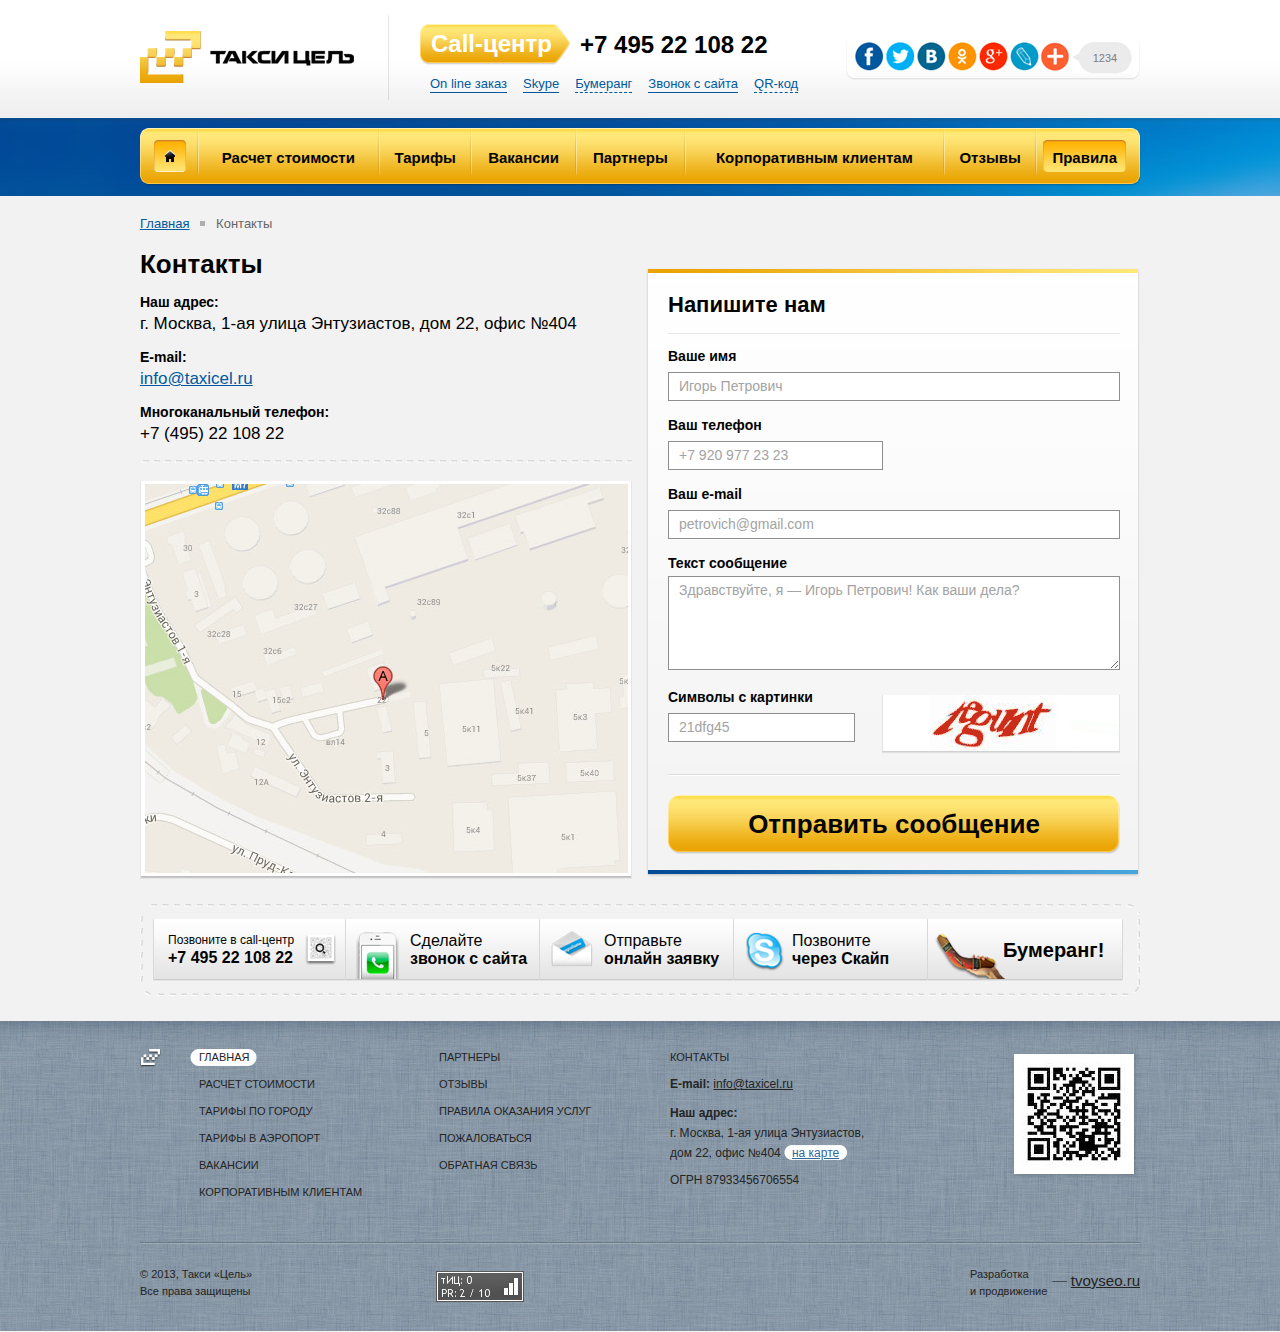
<file: src/main/webapp/contacts.html>
﻿<!DOCTYPE html>
<html>
<head>
<meta charset="utf-8">
<title>Такси Цель</title>
<link rel="stylesheet" href="css/flexslider.css">
<link rel="stylesheet" href="css/highslide.css">
<link rel="stylesheet" href="css/style.css">
<!--[if lt IE 8]><link rel="stylesheet" href="css/old-ie.css"><![endif]-->
<script src="js/html5.js"></script>
<script src="js/jquery-1.4.3.min.js"></script>
<script src="js/jquery.flexslider-min.js"></script>
<script src="js/highslide-full.js"></script>
<!--[if lt IE 9]><script src="js/pie.js"></script><![endif]-->
<script src="js/functions.js"></script>
</head>

<body id="inner-page">

<!--HEADER-->
<header id="header-box"><div class="wrapper">
    <div class="logo"><a href="#"><img src="img/taxi-target-logo.gif" alt="Такси Цель"></a></div>
    <div class="call-center"><span>Call-центр</span> +7 495 22 108 22</div>
    <div class="menu"><ul>
        <li><a href="#">On line заказ</a></li>
        <li><a href="#">Skype</a></li>
        <li><a href="#" class="dashed" onclick="return hs.htmlExpand(this, { contentId: 'popup-boomerang-1' })">Бумеранг</a></li>
        <li><a href="#">Звонок с сайта</a></li>
        <li><a href="#" class="dashed" onclick="return hs.htmlExpand(this, { contentId: 'popup-qr-1' })">QR-код</a></li>
    </ul></div>
    <div class="social-networks"><div class="w1"><div class="w2">
        <a href="#"><img src="img/ico-facebook.gif" alt="Facebook"></a>
        <a href="#"><img src="img/ico-twitter.gif" alt="Twitter"></a>
        <a href="#"><img src="img/ico-vkontakte.gif" alt="VKontakte"></a>
        <a href="#"><img src="img/ico-odnoklassniki.gif" alt="Odnoklassniki"></a>
        <a href="#"><img src="img/ico-google-plus.gif" alt="Google Plus"></a>
        <a href="#"><img src="img/ico-livejournal.gif" alt="Live Journal"></a>
        <a href="#"><img src="img/ico-plus.gif" alt="More"></a>
        <div class="count">1234</div>
    </div></div></div>
</div></header>
<div class="popup-box popup-qr" id="popup-qr-1"><div class="wrapper"><img src="images/img-qr-big.gif" alt="QR"></div></div>
<div class="popup-box popup-boomerang" id="popup-boomerang-1"><div class="wrapper">
    <div class="title">Услуга &laquo;Бумеранг&raquo;</div>
    <p class="text1">Вызывайте &laquo;Такси Цель&raquo;,<br>даже если баланс на нуле!</p>
    <p class="text2">Наберите <span>+7 925 744 69 22</span><br>и мы перезвоним!</p>
    <p class="text3">Наша программа автоматически определя- ет номер сбрасывает вызов и перезванива- ет. Даже если на номер Бумеранга пришла смс, он также перезвонит.</p>
</div></div>
<!--/HEADER-->

<!--TOP MENU-->
<nav id="top-menu-box"><div class="wrapper1"><div class="wrapper2"><div class="wrapper3"><table><tr>
    <td><a href="#"><img src="img/tm-ico-home.gif" alt="На главную"></a></td>
    <td><a href="#"><span>Расчет стоимости</span></a></td>
    <td><a href="#"><span>Тарифы</span></a><div class="sub size-2"><div class="w1"><div class="w2"><div class="w3"><div class="w4"><div class="w5"><div class="w6"><ul>
        <li><a href="#">Тарифы по Москве</a></li>
        <li><a href="#">Тарифы в аэропорт</a></li>
    </ul></div></div></div></div></div></div></div></td>
    <td><a href="#"><span>Вакансии</span></a></td>
    <td><a href="#"><span>Партнеры</span></a></td>
    <td><a href="#"><span>Корпоративным клиентам</span></a></td>
    <td><a href="#"><span>Отзывы</span></a></td>
    <td class="current"><a href="#"><span>Правила</span></a></td>
</tr></table></div></div></div></nav>
<!--/TOP MENU-->

<!--CONTENT-->
<div id="content-box">

<!--content > breadcrumbs-->
<div class="breadcrumbs"><a href="#">Главная</a> Контакты</div>
<!--/content > breadcrumbs-->

<!--content > text-->
<main class="inner-page-text">

    <div class="block-title"><h1>Контакты</h1></div>

    <div class="contacts-page-left">
        <p><b>Наш адрес:</b><br>г. Москва, 1-ая улица Энтузиастов, дом 22, офис №404</p>
        <p><b>E-mail:</b><br><a href="mailto:info@taxicel.ru">info@taxicel.ru</a></p>
        <p><b>Многоканальный телефон:</b><br>+7 (495) 22 108 22</p>
        <div class="map"><div class="w1"><div class="w2"><img src="images/img-big-map.jpg" alt="Карта"></div></div></div>
    </div>

    <div class="contacts-page-right"><div class="w1"><div class="w2"><div class="w3"><form action="/">
        <div class="form-title">Напишите нам</div>
        <div class="form-field long">Ваше имя<br><input type="text" name="sf_name" id="sf_name" value="Игорь Петрович"></div>
        <div class="form-field short">Ваш телефон<br><input type="text" name="sf_phone" id="sf_phone" value="+7 920 977 23 23"></div>
        <div class="form-field long">Ваш e-mail<br><input type="text" name="sf_email" id="sf_email" value="petrovich@gmail.com"></div>
        <div class="form-field long">Текст сообщение<br><textarea cols="10" rows="10">Здравствуйте, я — Игорь Петрович! Как ваши дела?</textarea></div>
        <div class="form-field tiny">Символы с картинки<br><input type="text" value="21dfg45"><div class="captcha"><img src="images/img-captcha.gif" alt=""></div></div>
        <div class="send"><div><div><input type="submit" value="Отправить сообщение"></div></div></div>
    </form></div></div></div></div>

</main>
<!--/content > text-->

<!--content > contact variants-->
<aside class="contact-variants-horiz"><div class="wrapper1"><div class="wrapper2"><ul>
    <li><div class="call-center" onclick="return hs.htmlExpand(this, { contentId: 'popup-qr-2' })">Позвоните в call-центр<br><b>+7 495 22 108 22</b></div></li>
    <li><div class="call-from-site"><a href="#">Сделайте<br><b>звонок с сайта</b></a></div></li>
    <li><div class="send-order"><a href="#">Отправьте<br><b>онлайн заявку</b></a><div class="orr"></div></div></li>
    <li><div class="call-by-skype"><a href="#">Позвоните<br><b>через Скайп</b></a><div class="orr"></div></div></li>
    <li><div class="boomerang" onclick="return hs.htmlExpand(this, { contentId: 'popup-boomerang-2' })">Бумеранг!</div></li>
</ul></div></div></aside>

<div class="popup-box popup-qr" id="popup-qr-2"><div class="wrapper"><img src="images/img-qr-big.gif" alt="QR"></div></div>
<div class="popup-box popup-boomerang" id="popup-boomerang-2"><div class="wrapper">
    <div class="title">Услуга &laquo;Бумеранг&raquo;</div>
    <p class="text1">Вызывайте &laquo;Такси Цель&raquo;,<br>даже если баланс на нуле!</p>
    <p class="text2">Наберите <span>+7 925 744 69 22</span><br>и мы перезвоним!</p>
    <p class="text3">Наша программа автоматически определя- ет номер сбрасывает вызов и перезванива- ет. Даже если на номер Бумеранга пришла смс, он также перезвонит.</p>
</div></div>
<!--/content > contact variants-->

</div>
<!--END OF CONTENT-->

<!--FOOTER-->
<footer id="footer-box"><div class="wrapper">
    <nav class="menu">
        <ul>
            <li class="link active"><a href="#"><span>Главная</span></a></li>
            <li class="link"><a href="#"><span>Расчет стоимости</span></a></li>
            <li class="link"><a href="#"><span>Тарифы по городу</span></a></li>
            <li class="link"><a href="#"><span>Тарифы в аэропорт</span></a></li>
            <li class="link"><a href="#"><span>Вакансии</span></a></li>
            <li class="link"><a href="#"><span>Корпоративным клиентам</span></a></li>
        </ul>
        <ul>
            <li class="link"><a href="#"><span>Партнеры</span></a></li>
            <li class="link"><a href="#"><span>Отзывы</span></a></li>
            <li class="link"><a href="#"><span>Правила оказания услуг</span></a></li>
            <li class="link"><a href="#"><span>Пожаловаться</span></a></li>
            <li class="link"><a href="#"><span>Обратная связь</span></a></li>
        </ul>
        <ul>
            <li class="title">Контакты</li>
            <li class="email"><b>E-mail:</b> <a href="mailto:info@taxicel.ru">info@taxicel.ru</a></li>
            <li class="address"><b>Наш адрес:</b><br>г. Москва, 1-ая улица Энтузиастов,<br>дом 22, офис №404 <a href="#">на карте</a><br><span>ОГРН 87933456706554</span></li>
        </ul>
    </nav>
    <div class="qr"><img src="images/img-qr-footer.png" alt="QR-код"></div>
    <div class="copyright">&copy; 2013, Такси &laquo;Цель&raquo;<br>Все права защищены</div>
    <div class="counters"><a href="#"><img src="images/img-counter.gif" alt=""></a></div>
    <div class="developer"><span class="desc">Разработка<br>и продвижение</span><span class="link"><a href="#">tvoyseo.ru</a></span></div>
</div></footer>
<!--/FOOTER-->
</body>
</html>
</file>
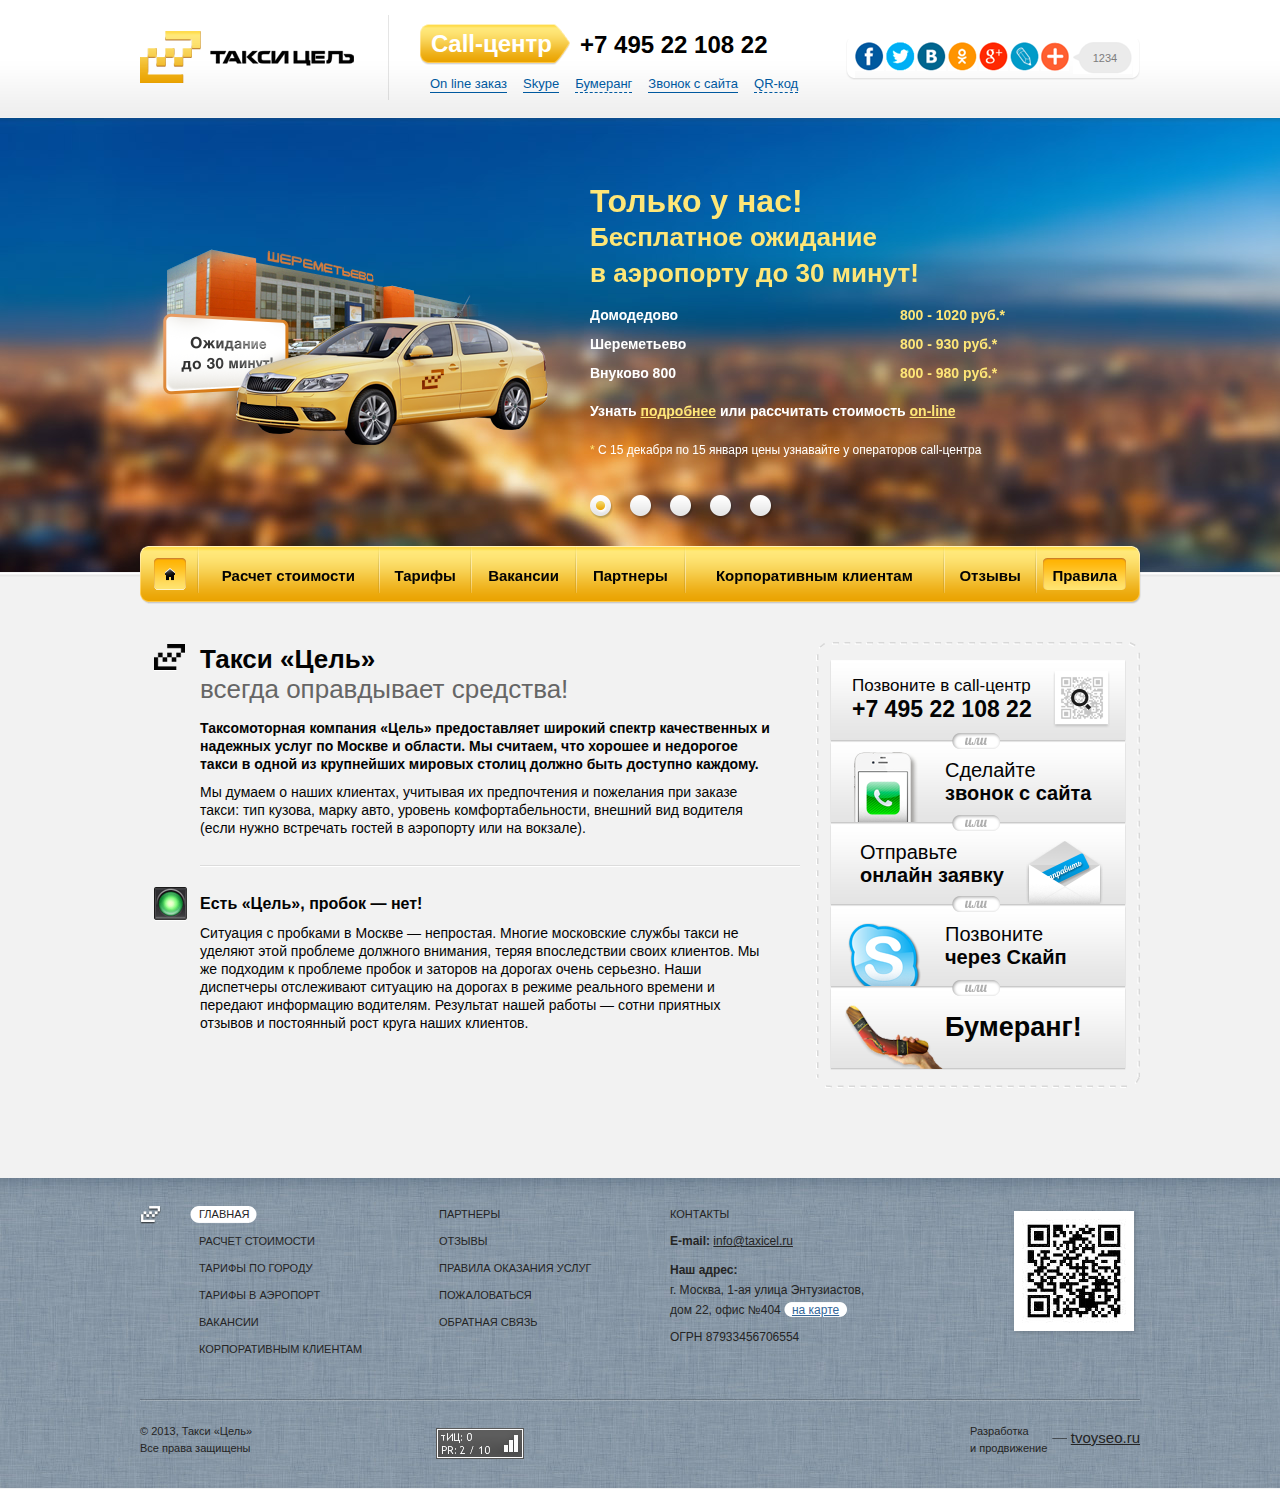
<file: src/main/webapp/index_1.html>
﻿<!DOCTYPE html>
<html>
<head>
<meta charset="utf-8">
<title>Такси Цель</title>
<link rel="stylesheet" href="css/flexslider.css">
<link rel="stylesheet" href="css/highslide.css">
<link rel="stylesheet" href="css/style.css">
<!--[if lt IE 8]><link rel="stylesheet" href="css/old-ie.css"><![endif]-->
<script src="js/html5.js"></script>
<script src="js/jquery-1.4.3.min.js"></script>
<script src="js/jquery.flexslider-min.js"></script>
<script src="js/highslide-full.js"></script>
<script src="js/functions.js"></script>
</head>

<body id="main-page">

<!--HEADER-->
<header id="header-box"><div class="wrapper">
    <div class="logo"><a href="#"><img src="img/taxi-target-logo.gif" alt="Такси Цель"></a></div>
    <div class="call-center"><span>Call-центр</span> +7 495 22 108 22</div>
    <div class="menu"><ul>
        <li><a href="#">On line заказ</a></li>
        <li><a href="#">Skype</a></li>
        <li><a href="#" class="dashed" onclick="return hs.htmlExpand(this, { contentId: 'popup-boomerang-1' })">Бумеранг</a></li>
        <li><a href="#">Звонок с сайта</a></li>
        <li><a href="#" class="dashed" onclick="return hs.htmlExpand(this, { contentId: 'popup-qr-1' })">QR-код</a></li>
    </ul></div>
    <div class="social-networks"><div class="w1"><div class="w2">
        <a href="#"><img src="img/ico-facebook.gif" alt="Facebook"></a>
        <a href="#"><img src="img/ico-twitter.gif" alt="Twitter"></a>
        <a href="#"><img src="img/ico-vkontakte.gif" alt="VKontakte"></a>
        <a href="#"><img src="img/ico-odnoklassniki.gif" alt="Odnoklassniki"></a>
        <a href="#"><img src="img/ico-google-plus.gif" alt="Google Plus"></a>
        <a href="#"><img src="img/ico-livejournal.gif" alt="Live Journal"></a>
        <a href="#"><img src="img/ico-plus.gif" alt="More"></a>
        <div class="count">1234</div>
    </div></div></div>
</div></header>
<div class="popup-box popup-qr" id="popup-qr-1"><div class="wrapper"><img src="images/img-qr-big.gif" alt="QR"></div></div>
<div class="popup-box popup-boomerang" id="popup-boomerang-1"><div class="wrapper">
    <div class="title">Услуга &laquo;Бумеранг&raquo;</div>
    <p class="text1">Вызывайте &laquo;Такси Цель&raquo;,<br>даже если баланс на нуле!</p>
    <p class="text2">Наберите <span>+7 925 744 69 22</span><br>и мы перезвоним!</p>
    <p class="text3">Наша программа автоматически определя- ет номер сбрасывает вызов и перезванива- ет. Даже если на номер Бумеранга пришла смс, он также перезвонит.</p>
</div></div>
<!--/HEADER-->

<!--SLIDER-->
<div id="slider-box"><div class="wrapper"><div class="flexslider"><ul class="slides">

    <!--slide^-->
    <li><div class="block-waiting"><div class="content">
        <span class="title-y32">Только у нас!</span><br>
        <span class="title-y26">Бесплатное ожидание <br>в аэропорту до 30 минут!</span>
        <div class="price">
            <span class="title">Домодедово </span><span class="value">800 - 1020 руб.*</span>
            <span class="title">Шереметьево </span><span class="value">800 - 930 руб.*</span>
            <span class="title">Внуково 800 </span><span class="value">800 - 980 руб.*</span>
        </div>
        <div class="description">Узнать <a href="#">подробнее</a> или рассчитать стоимость <a href="#">on-line</a></div>
        <div class="footnote"><span>*</span> С 15 декабря по 15 января цены узнавайте у операторов call-центра</div>
    </div></div></li>
    <!--/slide^-->

    <!--slide^-->
    <li><div class="block-tariff"><div class="content">
        <span class="title-y32">Выгодные тарифные планы</span>
        <div class="price">
            <span class="title-long">Посадка </span><span class="value-long">91-139 руб.*</span>
            <span class="title-long">Тариф &quot;День&quot; (с 04:00 до 16:00) </span><span class="value-long">21 руб./км.*</span>
            <span class="title-long">Тариф &quot;Ночь&quot; (с 16:00 до 04:00) </span><span class="value-long">19 руб./км.*</span>
            <span class="title-long">Тариф &quot;Загородный&quot; </span><span class="value-long">25 руб./км.*</span>
            <span class="title-long">Простой машины </span><span class="value-long">540 руб./час.*</span>
        </div>
        <div class="description">Узнать <a href="#">подробнее</a> или рассчитать стоимость <a href="#">on-line</a></div>
        <div class="footnote"><span>*</span> С 15 декабря по 15 января цены узнавайте у операторов call-центра</div>
    </div></div></li>
    <!--/slide^-->

    <!--slide^-->
    <li><div class="block-punctuality"><div class="content">
        <span class="title-y32">Своевременная подача <br>автомобиля, пунктуальность.</span><br>
        <span class="title-w26">Мы принимаем заказы даже когда клиент <br>не знает своего точного нахождения</span>
    </div></div></li>
    <!--/slide^-->

    <!--slide^-->
    <li><div class="block-taximeter"><div class="content">
        <span class="title-y32">Все расчеты с водителем <br>строго по таксометру.</span><br>
        <span class="title-w26">Вы можете <a href="#" class="link-b26">узнать стоимость</a> <br>или рассчитать стоимость <a href="#" class="link-b26">on-line</a></span>
    </div></div></li>
    <!--/slide^-->

    <!--slide^-->
    <li><div class="block-cars"><div class="content">
        <span class="title-w26">Наш парк состоит из автомобилей <br>иностранного производства</span><br>
        <span class="title-w32"><a href="#" class="link-b32">эконом</a> и <a href="#" class="link-b32">бизнес</a> класса</span>
    </div></div></li>
    <!--/slide^-->

</ul></div></div></div>
<!--/SLIDER-->

<!--TOP MENU-->
<nav id="top-menu-box"><div class="wrapper1"><div class="wrapper2"><div class="wrapper3"><table><tr>
    <td><a href="#"><img src="img/tm-ico-home.gif" alt="На главную"></a></td>
    <td><a href="#"><span>Расчет стоимости</span></a></td>
    <td><a href="#"><span>Тарифы</span></a><div class="sub size-2"><div class="w1"><div class="w2"><div class="w3"><div class="w4"><div class="w5"><div class="w6"><ul>
        <li><a href="#">Тарифы по Москве</a></li>
        <li><a href="#">Тарифы в аэропорт</a></li>
    </ul></div></div></div></div></div></div></div></td>
    <td><a href="#"><span>Вакансии</span></a></td>
    <td><a href="#"><span>Партнеры</span></a></td>
    <td><a href="#"><span>Корпоративным клиентам</span></a></td>
    <td><a href="#"><span>Отзывы</span></a></td>
    <td class="current"><a href="#"><span>Правила</span></a></td>
</tr></table></div></div></div></nav>
<!--/TOP MENU-->

<!--CONTENT-->
<div id="content-box">

<!--content > text-->
<main class="main-page-text">

    <div class="block">
        <div class="taxi-target-title"><b>Такси &laquo;Цель&raquo;</b><br>всегда оправдывает средства!</div>
        <div class="text delimiter">
            <p><b>Таксомоторная компания «Цель» предоставляет широкий спектр качественных и надежных услуг по Москве и области.
            Мы считаем, что хорошее и недорогое такси в одной из крупнейших мировых столиц должно быть доступно каждому.</b></p>
            <p>Мы думаем о наших клиентах, учитывая их предпочтения и пожелания при заказе такси: тип кузова, марку авто, уровень
            комфортабельности, внешний вид водителя (если нужно встречать гостей в аэропорту или на вокзале).</p>
        </div>
    </div>

    <div class="block">
        <div class="no-traffic-jam-title">Есть &laquo;Цель&raquo;, пробок — нет!</div>
        <div class="text">
            <p>Ситуация с пробками в Москве — непростая. Многие московские службы такси не уделяют этой проблеме должного внимания,
            теряя впоследствии своих клиентов. Мы же подходим к проблеме пробок и заторов на дорогах очень серьезно. Наши диспетчеры
            отслеживают ситуацию на дорогах в режиме реального времени и передают информацию водителям. Результат нашей работы —
            сотни приятных отзывов и постоянный рост круга наших клиентов.</p>
        </div>
    </div>

</main>
<!--/content > text-->

<!--content > contact variants-->
<aside class="contact-variants-vert"><div class="wrapper1"><div class="wrapper2"><ul>
    <li><div class="call-center" onclick="return hs.htmlExpand(this, { contentId: 'popup-qr-2' })">Позвоните в call-центр<br><b>+7 495 22 108 22</b><div class="orr"></div></div></li>
    <li><div class="call-from-site"><a href="#">Сделайте<br><b>звонок с сайта</b></a><div class="orr"></div></div></li>
    <li><div class="send-order"><a href="#">Отправьте<br><b>онлайн заявку</b></a><div class="orr"></div></div></li>
    <li><div class="call-by-skype"><a href="#">Позвоните<br><b>через Скайп</b></a><div class="orr"></div></div></li>
    <li><div class="boomerang" onclick="return hs.htmlExpand(this, { contentId: 'popup-boomerang-2' })">Бумеранг!</div></li>
</ul></div></div></aside>

<div class="popup-box popup-qr" id="popup-qr-2"><div class="wrapper"><img src="images/img-qr-big.gif" alt="QR"></div></div>
<div class="popup-box popup-boomerang" id="popup-boomerang-2"><div class="wrapper">
    <div class="title">Услуга &laquo;Бумеранг&raquo;</div>
    <p class="text1">Вызывайте &laquo;Такси Цель&raquo;,<br>даже если баланс на нуле!</p>
    <p class="text2">Наберите <span>+7 925 744 69 22</span><br>и мы перезвоним!</p>
    <p class="text3">Наша программа автоматически определя- ет номер сбрасывает вызов и перезванива- ет. Даже если на номер Бумеранга пришла смс, он также перезвонит.</p>
</div></div>
<!--/content > contact variants-->

</div>
<!--END OF CONTENT-->

<!--FOOTER-->
<footer id="footer-box"><div class="wrapper">
    <nav class="menu">
        <ul>
            <li class="link active"><a href="#"><span>Главная</span></a></li>
            <li class="link"><a href="#"><span>Расчет стоимости</span></a></li>
            <li class="link"><a href="#"><span>Тарифы по городу</span></a></li>
            <li class="link"><a href="#"><span>Тарифы в аэропорт</span></a></li>
            <li class="link"><a href="#"><span>Вакансии</span></a></li>
            <li class="link"><a href="#"><span>Корпоративным клиентам</span></a></li>
        </ul>
        <ul>
            <li class="link"><a href="#"><span>Партнеры</span></a></li>
            <li class="link"><a href="#"><span>Отзывы</span></a></li>
            <li class="link"><a href="#"><span>Правила оказания услуг</span></a></li>
            <li class="link"><a href="#"><span>Пожаловаться</span></a></li>
            <li class="link"><a href="#"><span>Обратная связь</span></a></li>
        </ul>
        <ul>
            <li class="title">Контакты</li>
            <li class="email"><b>E-mail:</b> <a href="mailto:info@taxicel.ru">info@taxicel.ru</a></li>
            <li class="address"><b>Наш адрес:</b><br>г. Москва, 1-ая улица Энтузиастов,<br>дом 22, офис №404 <a href="#">на карте</a><br><span>ОГРН 87933456706554</span></li>
        </ul>
    </nav>
    <div class="qr"><img src="images/img-qr-footer.png" alt="QR-код"></div>
    <div class="copyright">&copy; 2013, Такси &laquo;Цель&raquo;<br>Все права защищены</div>
    <div class="counters"><a href="#"><img src="images/img-counter.gif" alt=""></a></div>
    <div class="developer"><span class="desc">Разработка<br>и продвижение</span><span class="link"><a href="#">tvoyseo.ru</a></span></div>
</div></footer>
<!--/FOOTER-->
</body>
</html>
</file>
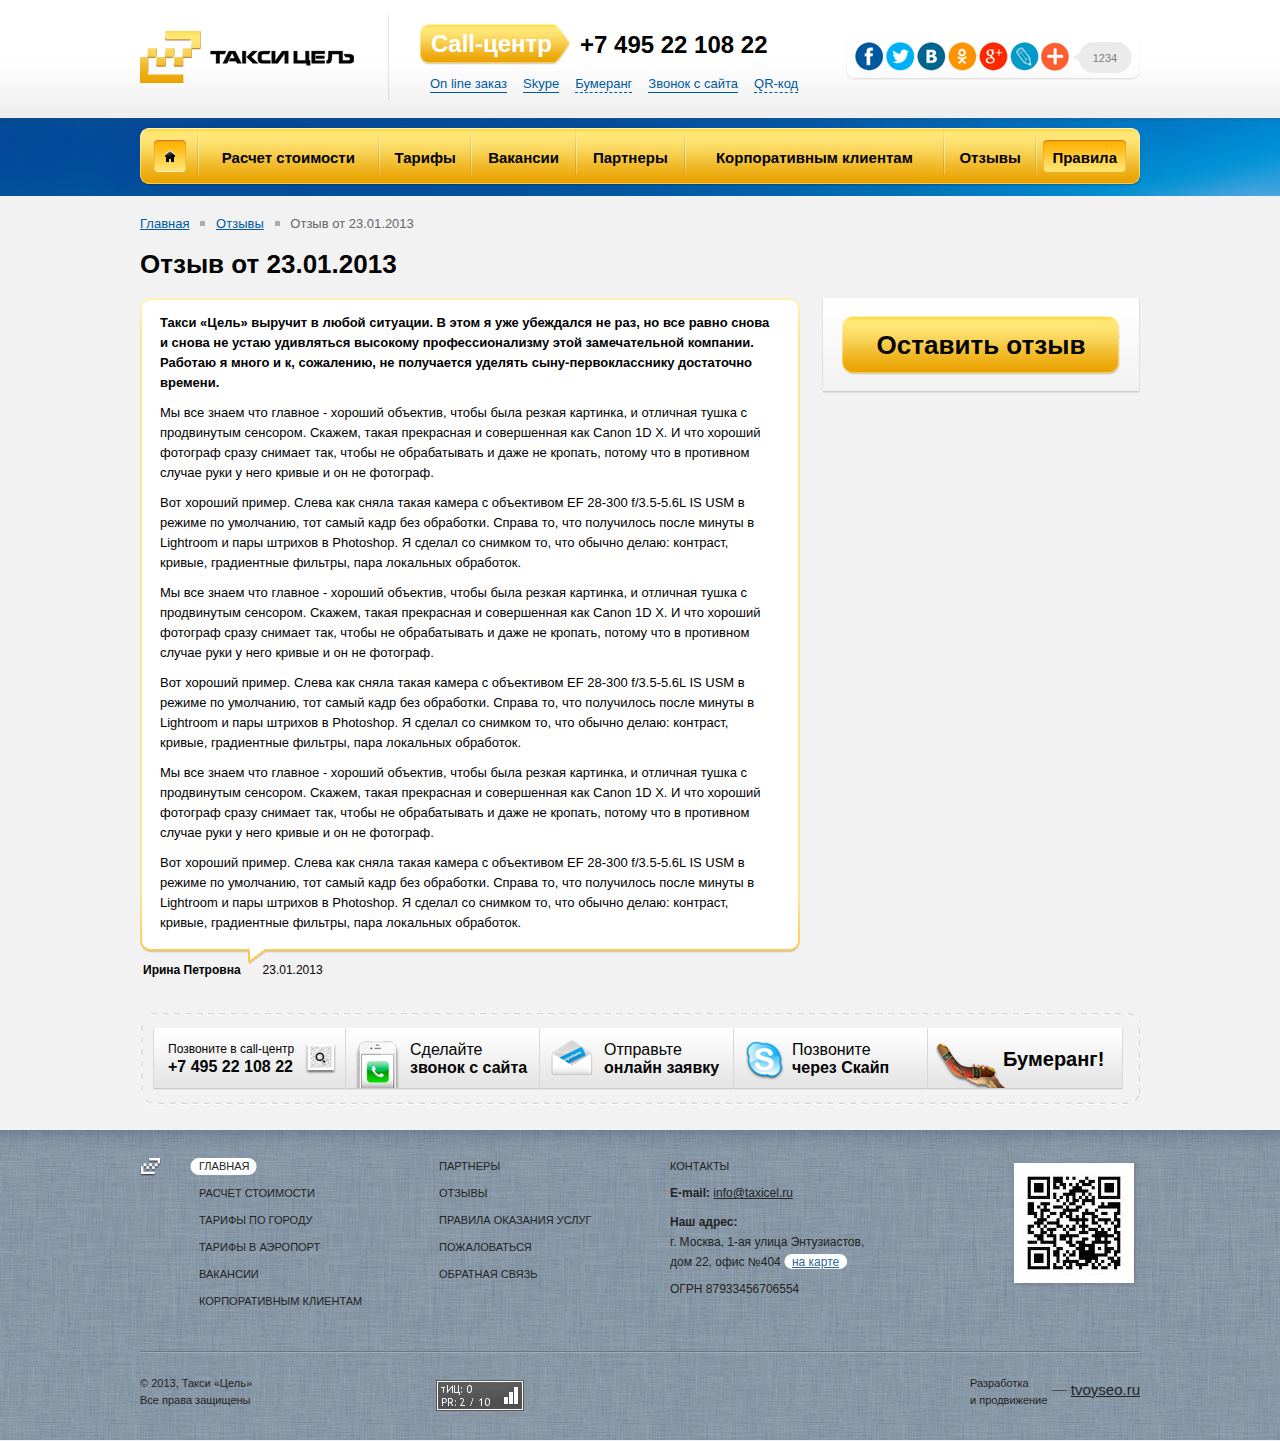
<file: src/main/webapp/opinion-full.html>
﻿<!DOCTYPE html>
<html>
<head>
<meta charset="utf-8">
<title>Такси Цель</title>
<link rel="stylesheet" href="css/flexslider.css">
<link rel="stylesheet" href="css/highslide.css">
<link rel="stylesheet" href="css/style.css">
<!--[if lt IE 8]><link rel="stylesheet" href="css/old-ie.css"><![endif]-->
<script src="js/html5.js"></script>
<script src="js/jquery-1.4.3.min.js"></script>
<script src="js/jquery.flexslider-min.js"></script>
<script src="js/highslide-full.js"></script>
<!--[if lt IE 9]><script src="js/pie.js"></script><![endif]-->
<script src="js/functions.js"></script>
</head>

<body id="inner-page">

<!--HEADER-->
<header id="header-box"><div class="wrapper">
    <div class="logo"><a href="#"><img src="img/taxi-target-logo.gif" alt="Такси Цель"></a></div>
    <div class="call-center"><span>Call-центр</span> +7 495 22 108 22</div>
    <div class="menu"><ul>
        <li><a href="#">On line заказ</a></li>
        <li><a href="#">Skype</a></li>
        <li><a href="#" class="dashed" onclick="return hs.htmlExpand(this, { contentId: 'popup-boomerang-1' })">Бумеранг</a></li>
        <li><a href="#">Звонок с сайта</a></li>
        <li><a href="#" class="dashed" onclick="return hs.htmlExpand(this, { contentId: 'popup-qr-1' })">QR-код</a></li>
    </ul></div>
    <div class="social-networks"><div class="w1"><div class="w2">
        <a href="#"><img src="img/ico-facebook.gif" alt="Facebook"></a>
        <a href="#"><img src="img/ico-twitter.gif" alt="Twitter"></a>
        <a href="#"><img src="img/ico-vkontakte.gif" alt="VKontakte"></a>
        <a href="#"><img src="img/ico-odnoklassniki.gif" alt="Odnoklassniki"></a>
        <a href="#"><img src="img/ico-google-plus.gif" alt="Google Plus"></a>
        <a href="#"><img src="img/ico-livejournal.gif" alt="Live Journal"></a>
        <a href="#"><img src="img/ico-plus.gif" alt="More"></a>
        <div class="count">1234</div>
    </div></div></div>
</div></header>
<div class="popup-box popup-qr" id="popup-qr-1"><div class="wrapper"><img src="images/img-qr-big.gif" alt="QR"></div></div>
<div class="popup-box popup-boomerang" id="popup-boomerang-1"><div class="wrapper">
    <div class="title">Услуга &laquo;Бумеранг&raquo;</div>
    <p class="text1">Вызывайте &laquo;Такси Цель&raquo;,<br>даже если баланс на нуле!</p>
    <p class="text2">Наберите <span>+7 925 744 69 22</span><br>и мы перезвоним!</p>
    <p class="text3">Наша программа автоматически определя- ет номер сбрасывает вызов и перезванива- ет. Даже если на номер Бумеранга пришла смс, он также перезвонит.</p>
</div></div>
<!--/HEADER-->

<!--TOP MENU-->
<nav id="top-menu-box"><div class="wrapper1"><div class="wrapper2"><div class="wrapper3"><table><tr>
    <td><a href="#"><img src="img/tm-ico-home.gif" alt="На главную"></a></td>
    <td><a href="#"><span>Расчет стоимости</span></a></td>
    <td><a href="#"><span>Тарифы</span></a><div class="sub size-2"><div class="w1"><div class="w2"><div class="w3"><div class="w4"><div class="w5"><div class="w6"><ul>
        <li><a href="#">Тарифы по Москве</a></li>
        <li><a href="#">Тарифы в аэропорт</a></li>
    </ul></div></div></div></div></div></div></div></td>
    <td><a href="#"><span>Вакансии</span></a></td>
    <td><a href="#"><span>Партнеры</span></a></td>
    <td><a href="#"><span>Корпоративным клиентам</span></a></td>
    <td><a href="#"><span>Отзывы</span></a></td>
    <td class="current"><a href="#"><span>Правила</span></a></td>
</tr></table></div></div></div></nav>
<!--/TOP MENU-->

<!--CONTENT-->
<div id="content-box">

<!--content > breadcrumbs-->
<div class="breadcrumbs"><a href="#">Главная</a> <a href="#">Отзывы</a> Отзыв от 23.01.2013</div>
<!--/content > breadcrumbs-->

<!--content > text-->
<main class="inner-page-text">

    <div class="block-title"><h1>Отзыв от 23.01.2013</h1></div>

    <div class="opinions-left">

        <div class="opinion"><div class="w1"><div class="w2"><div class="w3"><div class="w4">
            <p><b>Такси &laquo;Цель&raquo; выручит в любой ситуации. В этом я уже убеждался не раз, но все равно снова
            и снова не устаю удивляться высокому профессионализму этой замечательной компании. Работаю
            я много и к, сожалению, не получается уделять сыну-первокласснику достаточно времени.</b></p>

            <p>Мы все знаем что главное - хороший объектив, чтобы была резкая картинка, и отличная тушка с продвинутым
            сенсором. Скажем, такая прекрасная и совершенная как Canon 1D X. И что хороший фотограф сразу снимает так,
            чтобы не обрабатывать и даже не кропать, потому что в противном случае руки у него кривые и он не фотограф.</p>

            <p>Вот хороший пример. Слева как сняла такая камера с объективом EF 28-300 f/3.5-5.6L IS USM в режиме по
            умолчанию, тот самый кадр без обработки. Справа то, что получилось после минуты в Lightroom и пары штрихов
            в Photoshop. Я сделал со снимком то, что обычно делаю: контраст, кривые, градиентные фильтры, пара локальных
            обработок.</p>

            <p>Мы все знаем что главное - хороший объектив, чтобы была резкая картинка, и отличная тушка с продвинутым
            сенсором. Скажем, такая прекрасная и совершенная как Canon 1D X. И что хороший фотограф сразу снимает так,
            чтобы не обрабатывать и даже не кропать, потому что в противном случае руки у него кривые и он не фотограф.</p>

            <p>Вот хороший пример. Слева как сняла такая камера с объективом EF 28-300 f/3.5-5.6L IS USM в режиме по
            умолчанию, тот самый кадр без обработки. Справа то, что получилось после минуты в Lightroom и пары штрихов
            в Photoshop. Я сделал со снимком то, что обычно делаю: контраст, кривые, градиентные фильтры, пара локальных
            обработок.</p>

            <p>Мы все знаем что главное - хороший объектив, чтобы была резкая картинка, и отличная тушка с продвинутым
            сенсором. Скажем, такая прекрасная и совершенная как Canon 1D X. И что хороший фотограф сразу снимает так,
            чтобы не обрабатывать и даже не кропать, потому что в противном случае руки у него кривые и он не фотограф.</p>

            <p>Вот хороший пример. Слева как сняла такая камера с объективом EF 28-300 f/3.5-5.6L IS USM в режиме по
            умолчанию, тот самый кадр без обработки. Справа то, что получилось после минуты в Lightroom и пары штрихов
            в Photoshop. Я сделал со снимком то, что обычно делаю: контраст, кривые, градиентные фильтры, пара локальных
            обработок.</p>
        </div></div></div></div><span class="author">Ирина Петровна</span><span class="date">23.01.2013</span></div>

    </div>

    <div class="opinions-right"><div class="wrapper">
        <div class="send"><div><div><input type="button" value="Оставить отзыв"></div></div></div>
    </div></div>

</main>
<!--/content > text-->

<!--content > contact variants-->
<aside class="contact-variants-horiz"><div class="wrapper1"><div class="wrapper2"><ul>
    <li><div class="call-center" onclick="return hs.htmlExpand(this, { contentId: 'popup-qr-2' })">Позвоните в call-центр<br><b>+7 495 22 108 22</b></div></li>
    <li><div class="call-from-site"><a href="#">Сделайте<br><b>звонок с сайта</b></a></div></li>
    <li><div class="send-order"><a href="#">Отправьте<br><b>онлайн заявку</b></a><div class="orr"></div></div></li>
    <li><div class="call-by-skype"><a href="#">Позвоните<br><b>через Скайп</b></a><div class="orr"></div></div></li>
    <li><div class="boomerang" onclick="return hs.htmlExpand(this, { contentId: 'popup-boomerang-2' })">Бумеранг!</div></li>
</ul></div></div></aside>

<div class="popup-box popup-qr" id="popup-qr-2"><div class="wrapper"><img src="images/img-qr-big.gif" alt="QR"></div></div>
<div class="popup-box popup-boomerang" id="popup-boomerang-2"><div class="wrapper">
    <div class="title">Услуга &laquo;Бумеранг&raquo;</div>
    <p class="text1">Вызывайте &laquo;Такси Цель&raquo;,<br>даже если баланс на нуле!</p>
    <p class="text2">Наберите <span>+7 925 744 69 22</span><br>и мы перезвоним!</p>
    <p class="text3">Наша программа автоматически определя- ет номер сбрасывает вызов и перезванива- ет. Даже если на номер Бумеранга пришла смс, он также перезвонит.</p>
</div></div>
<!--/content > contact variants-->

</div>
<!--END OF CONTENT-->

<!--FOOTER-->
<footer id="footer-box"><div class="wrapper">
    <nav class="menu">
        <ul>
            <li class="link active"><a href="#"><span>Главная</span></a></li>
            <li class="link"><a href="#"><span>Расчет стоимости</span></a></li>
            <li class="link"><a href="#"><span>Тарифы по городу</span></a></li>
            <li class="link"><a href="#"><span>Тарифы в аэропорт</span></a></li>
            <li class="link"><a href="#"><span>Вакансии</span></a></li>
            <li class="link"><a href="#"><span>Корпоративным клиентам</span></a></li>
        </ul>
        <ul>
            <li class="link"><a href="#"><span>Партнеры</span></a></li>
            <li class="link"><a href="#"><span>Отзывы</span></a></li>
            <li class="link"><a href="#"><span>Правила оказания услуг</span></a></li>
            <li class="link"><a href="#"><span>Пожаловаться</span></a></li>
            <li class="link"><a href="#"><span>Обратная связь</span></a></li>
        </ul>
        <ul>
            <li class="title">Контакты</li>
            <li class="email"><b>E-mail:</b> <a href="mailto:info@taxicel.ru">info@taxicel.ru</a></li>
            <li class="address"><b>Наш адрес:</b><br>г. Москва, 1-ая улица Энтузиастов,<br>дом 22, офис №404 <a href="#">на карте</a><br><span>ОГРН 87933456706554</span></li>
        </ul>
    </nav>
    <div class="qr"><img src="images/img-qr-footer.png" alt="QR-код"></div>
    <div class="copyright">&copy; 2013, Такси &laquo;Цель&raquo;<br>Все права защищены</div>
    <div class="counters"><a href="#"><img src="images/img-counter.gif" alt=""></a></div>
    <div class="developer"><span class="desc">Разработка<br>и продвижение</span><span class="link"><a href="#">tvoyseo.ru</a></span></div>
</div></footer>
<!--/FOOTER-->
</body>
</html>
</file>
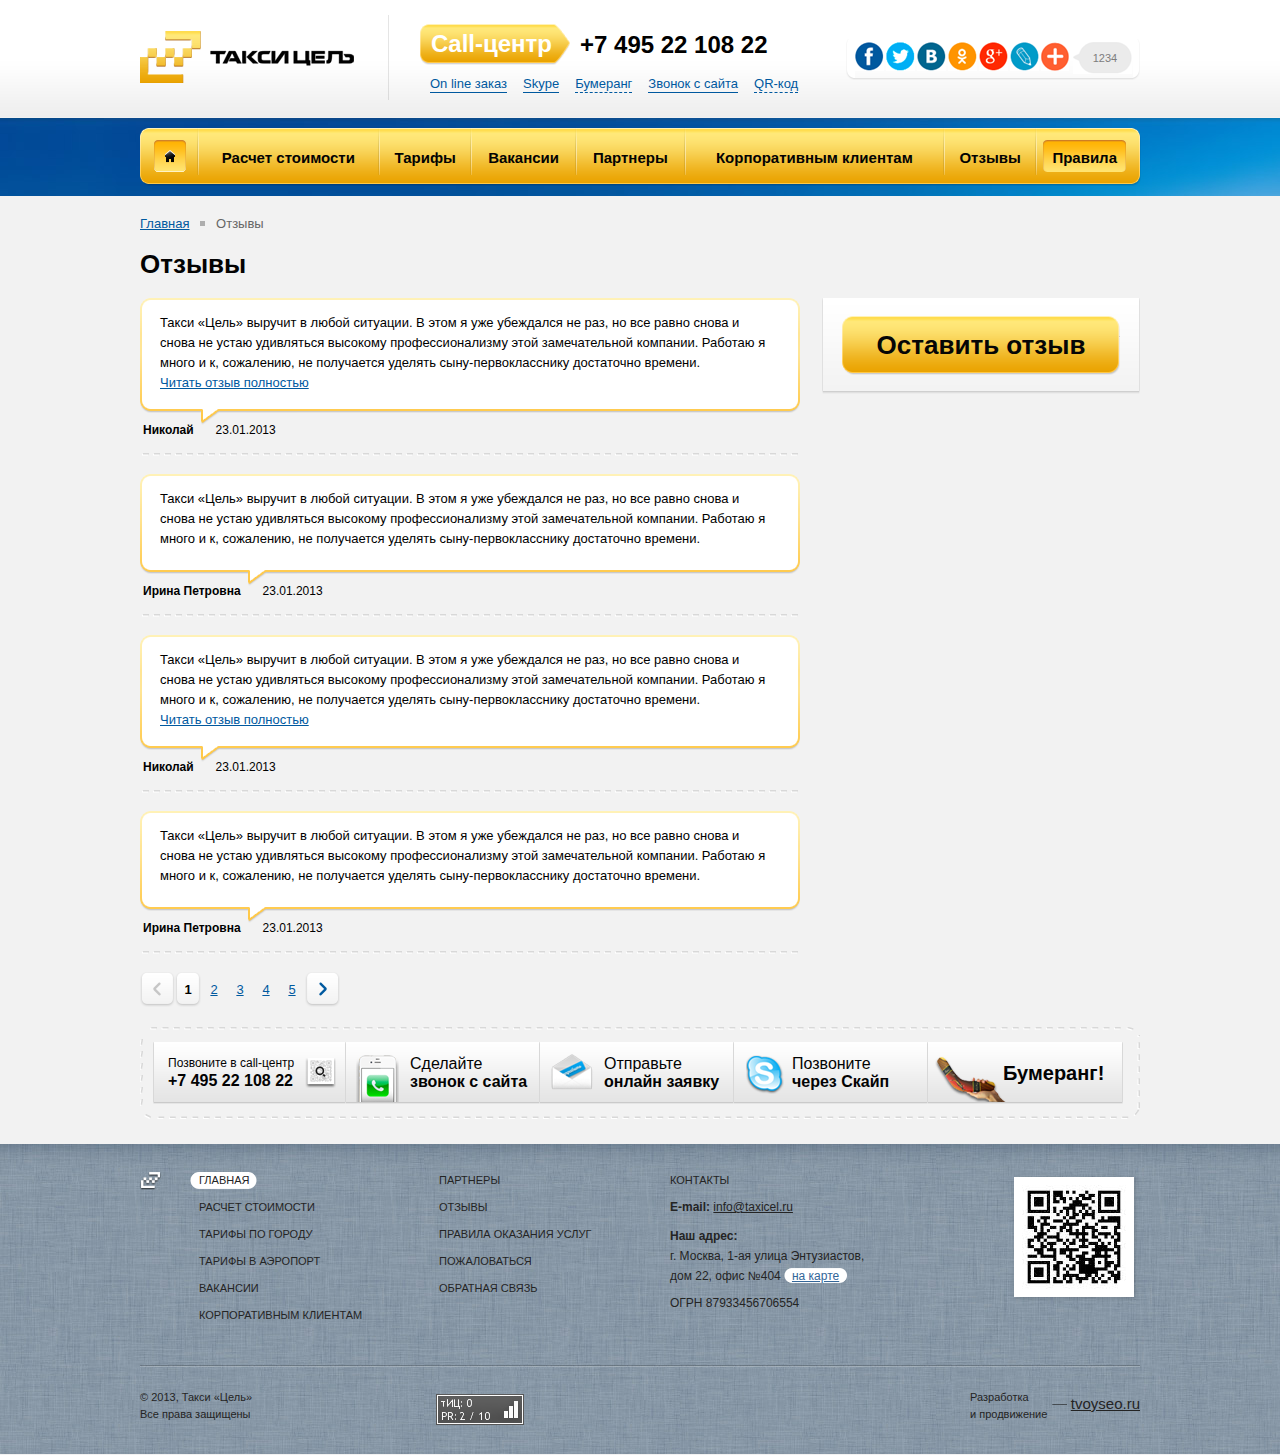
<file: src/main/webapp/opinions.html>
﻿<!DOCTYPE html>
<html>
<head>
<meta charset="utf-8">
<title>Такси Цель</title>
<link rel="stylesheet" href="css/flexslider.css">
<link rel="stylesheet" href="css/highslide.css">
<link rel="stylesheet" href="css/style.css">
<!--[if lt IE 8]><link rel="stylesheet" href="css/old-ie.css"><![endif]-->
<script src="js/html5.js"></script>
<script src="js/jquery-1.4.3.min.js"></script>
<script src="js/jquery.flexslider-min.js"></script>
<script src="js/highslide-full.js"></script>
<!--[if lt IE 9]><script src="js/pie.js"></script><![endif]-->
<script src="js/functions.js"></script>
</head>

<body id="inner-page">

<!--HEADER-->
<header id="header-box"><div class="wrapper">
    <div class="logo"><a href="#"><img src="img/taxi-target-logo.gif" alt="Такси Цель"></a></div>
    <div class="call-center"><span>Call-центр</span> +7 495 22 108 22</div>
    <div class="menu"><ul>
        <li><a href="#">On line заказ</a></li>
        <li><a href="#">Skype</a></li>
        <li><a href="#" class="dashed" onclick="return hs.htmlExpand(this, { contentId: 'popup-boomerang-1' })">Бумеранг</a></li>
        <li><a href="#">Звонок с сайта</a></li>
        <li><a href="#" class="dashed" onclick="return hs.htmlExpand(this, { contentId: 'popup-qr-1' })">QR-код</a></li>
    </ul></div>
    <div class="social-networks"><div class="w1"><div class="w2">
        <a href="#"><img src="img/ico-facebook.gif" alt="Facebook"></a>
        <a href="#"><img src="img/ico-twitter.gif" alt="Twitter"></a>
        <a href="#"><img src="img/ico-vkontakte.gif" alt="VKontakte"></a>
        <a href="#"><img src="img/ico-odnoklassniki.gif" alt="Odnoklassniki"></a>
        <a href="#"><img src="img/ico-google-plus.gif" alt="Google Plus"></a>
        <a href="#"><img src="img/ico-livejournal.gif" alt="Live Journal"></a>
        <a href="#"><img src="img/ico-plus.gif" alt="More"></a>
        <div class="count">1234</div>
    </div></div></div>
</div></header>
<div class="popup-box popup-qr" id="popup-qr-1"><div class="wrapper"><img src="images/img-qr-big.gif" alt="QR"></div></div>
<div class="popup-box popup-boomerang" id="popup-boomerang-1"><div class="wrapper">
    <div class="title">Услуга &laquo;Бумеранг&raquo;</div>
    <p class="text1">Вызывайте &laquo;Такси Цель&raquo;,<br>даже если баланс на нуле!</p>
    <p class="text2">Наберите <span>+7 925 744 69 22</span><br>и мы перезвоним!</p>
    <p class="text3">Наша программа автоматически определя- ет номер сбрасывает вызов и перезванива- ет. Даже если на номер Бумеранга пришла смс, он также перезвонит.</p>
</div></div>
<!--/HEADER-->

<!--TOP MENU-->
<nav id="top-menu-box"><div class="wrapper1"><div class="wrapper2"><div class="wrapper3"><table><tr>
    <td><a href="#"><img src="img/tm-ico-home.gif" alt="На главную"></a></td>
    <td><a href="#"><span>Расчет стоимости</span></a></td>
    <td><a href="#"><span>Тарифы</span></a><div class="sub size-2"><div class="w1"><div class="w2"><div class="w3"><div class="w4"><div class="w5"><div class="w6"><ul>
        <li><a href="#">Тарифы по Москве</a></li>
        <li><a href="#">Тарифы в аэропорт</a></li>
    </ul></div></div></div></div></div></div></div></td>
    <td><a href="#"><span>Вакансии</span></a></td>
    <td><a href="#"><span>Партнеры</span></a></td>
    <td><a href="#"><span>Корпоративным клиентам</span></a></td>
    <td><a href="#"><span>Отзывы</span></a></td>
    <td class="current"><a href="#"><span>Правила</span></a></td>
</tr></table></div></div></div></nav>
<!--/TOP MENU-->

<!--CONTENT-->
<div id="content-box">

<!--content > breadcrumbs-->
<div class="breadcrumbs"><a href="#">Главная</a> Отзывы</div>
<!--/content > breadcrumbs-->

<!--content > text-->
<main class="inner-page-text">

    <div class="block-title"><h1>Отзывы</h1></div>

    <div class="opinions-left">

        <div class="opinion"><div class="w1"><div class="w2"><div class="w3"><div class="w4">
            <p>Такси &laquo;Цель&raquo; выручит в любой ситуации. В этом я уже убеждался не раз, но все равно снова
            и снова не устаю удивляться высокому профессионализму этой замечательной компании. Работаю
            я много и к, сожалению, не получается уделять сыну-первокласснику достаточно времени.<br>
            <a href="#">Читать отзыв полностью</a></p>
        </div></div></div></div><span class="author">Николай</span><span class="date">23.01.2013</span></div>

        <div class="opinion"><div class="w1"><div class="w2"><div class="w3"><div class="w4">
            <p>Такси &laquo;Цель&raquo; выручит в любой ситуации. В этом я уже убеждался не раз, но все равно снова
            и снова не устаю удивляться высокому профессионализму этой замечательной компании. Работаю
            я много и к, сожалению, не получается уделять сыну-первокласснику достаточно времени.</p>
        </div></div></div></div><span class="author">Ирина Петровна</span><span class="date">23.01.2013</span></div>

        <div class="opinion"><div class="w1"><div class="w2"><div class="w3"><div class="w4">
            <p>Такси &laquo;Цель&raquo; выручит в любой ситуации. В этом я уже убеждался не раз, но все равно снова
            и снова не устаю удивляться высокому профессионализму этой замечательной компании. Работаю
            я много и к, сожалению, не получается уделять сыну-первокласснику достаточно времени.<br>
            <a href="#">Читать отзыв полностью</a></p>
        </div></div></div></div><span class="author">Николай</span><span class="date">23.01.2013</span></div>

        <div class="opinion"><div class="w1"><div class="w2"><div class="w3"><div class="w4">
            <p>Такси &laquo;Цель&raquo; выручит в любой ситуации. В этом я уже убеждался не раз, но все равно снова
            и снова не устаю удивляться высокому профессионализму этой замечательной компании. Работаю
            я много и к, сожалению, не получается уделять сыну-первокласснику достаточно времени.</p>
        </div></div></div></div><span class="author">Ирина Петровна</span><span class="date">23.01.2013</span></div>

        <div class="pagesplitter with-delimiter"><ul>
            <li class="prev"><a href="#"><img src="img/pagesplitter-prev-off.gif" alt="назад"></a></li>
            <li class="pages"><span class="current">1</span><a href="#">2</a><a href="#">3</a><a href="#">4</a><a href="#">5</a></li>
            <li class="next"><a href="#"><img src="img/pagesplitter-next-on.gif" alt="вперед"></a></li>
        </ul></div>

    </div>

    <div class="opinions-right"><div class="wrapper">
        <div class="send"><div><div><input type="button" value="Оставить отзыв"></div></div></div>
    </div></div>

</main>
<!--/content > text-->

<!--content > contact variants-->
<aside class="contact-variants-horiz"><div class="wrapper1"><div class="wrapper2"><ul>
    <li><div class="call-center" onclick="return hs.htmlExpand(this, { contentId: 'popup-qr-2' })">Позвоните в call-центр<br><b>+7 495 22 108 22</b></div></li>
    <li><div class="call-from-site"><a href="#">Сделайте<br><b>звонок с сайта</b></a></div></li>
    <li><div class="send-order"><a href="#">Отправьте<br><b>онлайн заявку</b></a><div class="orr"></div></div></li>
    <li><div class="call-by-skype"><a href="#">Позвоните<br><b>через Скайп</b></a><div class="orr"></div></div></li>
    <li><div class="boomerang" onclick="return hs.htmlExpand(this, { contentId: 'popup-boomerang-2' })">Бумеранг!</div></li>
</ul></div></div></aside>

<div class="popup-box popup-qr" id="popup-qr-2"><div class="wrapper"><img src="images/img-qr-big.gif" alt="QR"></div></div>
<div class="popup-box popup-boomerang" id="popup-boomerang-2"><div class="wrapper">
    <div class="title">Услуга &laquo;Бумеранг&raquo;</div>
    <p class="text1">Вызывайте &laquo;Такси Цель&raquo;,<br>даже если баланс на нуле!</p>
    <p class="text2">Наберите <span>+7 925 744 69 22</span><br>и мы перезвоним!</p>
    <p class="text3">Наша программа автоматически определя- ет номер сбрасывает вызов и перезванива- ет. Даже если на номер Бумеранга пришла смс, он также перезвонит.</p>
</div></div>
<!--/content > contact variants-->

</div>
<!--END OF CONTENT-->

<!--FOOTER-->
<footer id="footer-box"><div class="wrapper">
    <nav class="menu">
        <ul>
            <li class="link active"><a href="#"><span>Главная</span></a></li>
            <li class="link"><a href="#"><span>Расчет стоимости</span></a></li>
            <li class="link"><a href="#"><span>Тарифы по городу</span></a></li>
            <li class="link"><a href="#"><span>Тарифы в аэропорт</span></a></li>
            <li class="link"><a href="#"><span>Вакансии</span></a></li>
            <li class="link"><a href="#"><span>Корпоративным клиентам</span></a></li>
        </ul>
        <ul>
            <li class="link"><a href="#"><span>Партнеры</span></a></li>
            <li class="link"><a href="#"><span>Отзывы</span></a></li>
            <li class="link"><a href="#"><span>Правила оказания услуг</span></a></li>
            <li class="link"><a href="#"><span>Пожаловаться</span></a></li>
            <li class="link"><a href="#"><span>Обратная связь</span></a></li>
        </ul>
        <ul>
            <li class="title">Контакты</li>
            <li class="email"><b>E-mail:</b> <a href="mailto:info@taxicel.ru">info@taxicel.ru</a></li>
            <li class="address"><b>Наш адрес:</b><br>г. Москва, 1-ая улица Энтузиастов,<br>дом 22, офис №404 <a href="#">на карте</a><br><span>ОГРН 87933456706554</span></li>
        </ul>
    </nav>
    <div class="qr"><img src="images/img-qr-footer.png" alt="QR-код"></div>
    <div class="copyright">&copy; 2013, Такси &laquo;Цель&raquo;<br>Все права защищены</div>
    <div class="counters"><a href="#"><img src="images/img-counter.gif" alt=""></a></div>
    <div class="developer"><span class="desc">Разработка<br>и продвижение</span><span class="link"><a href="#">tvoyseo.ru</a></span></div>
</div></footer>
<!--/FOOTER-->
</body>
</html>
</file>
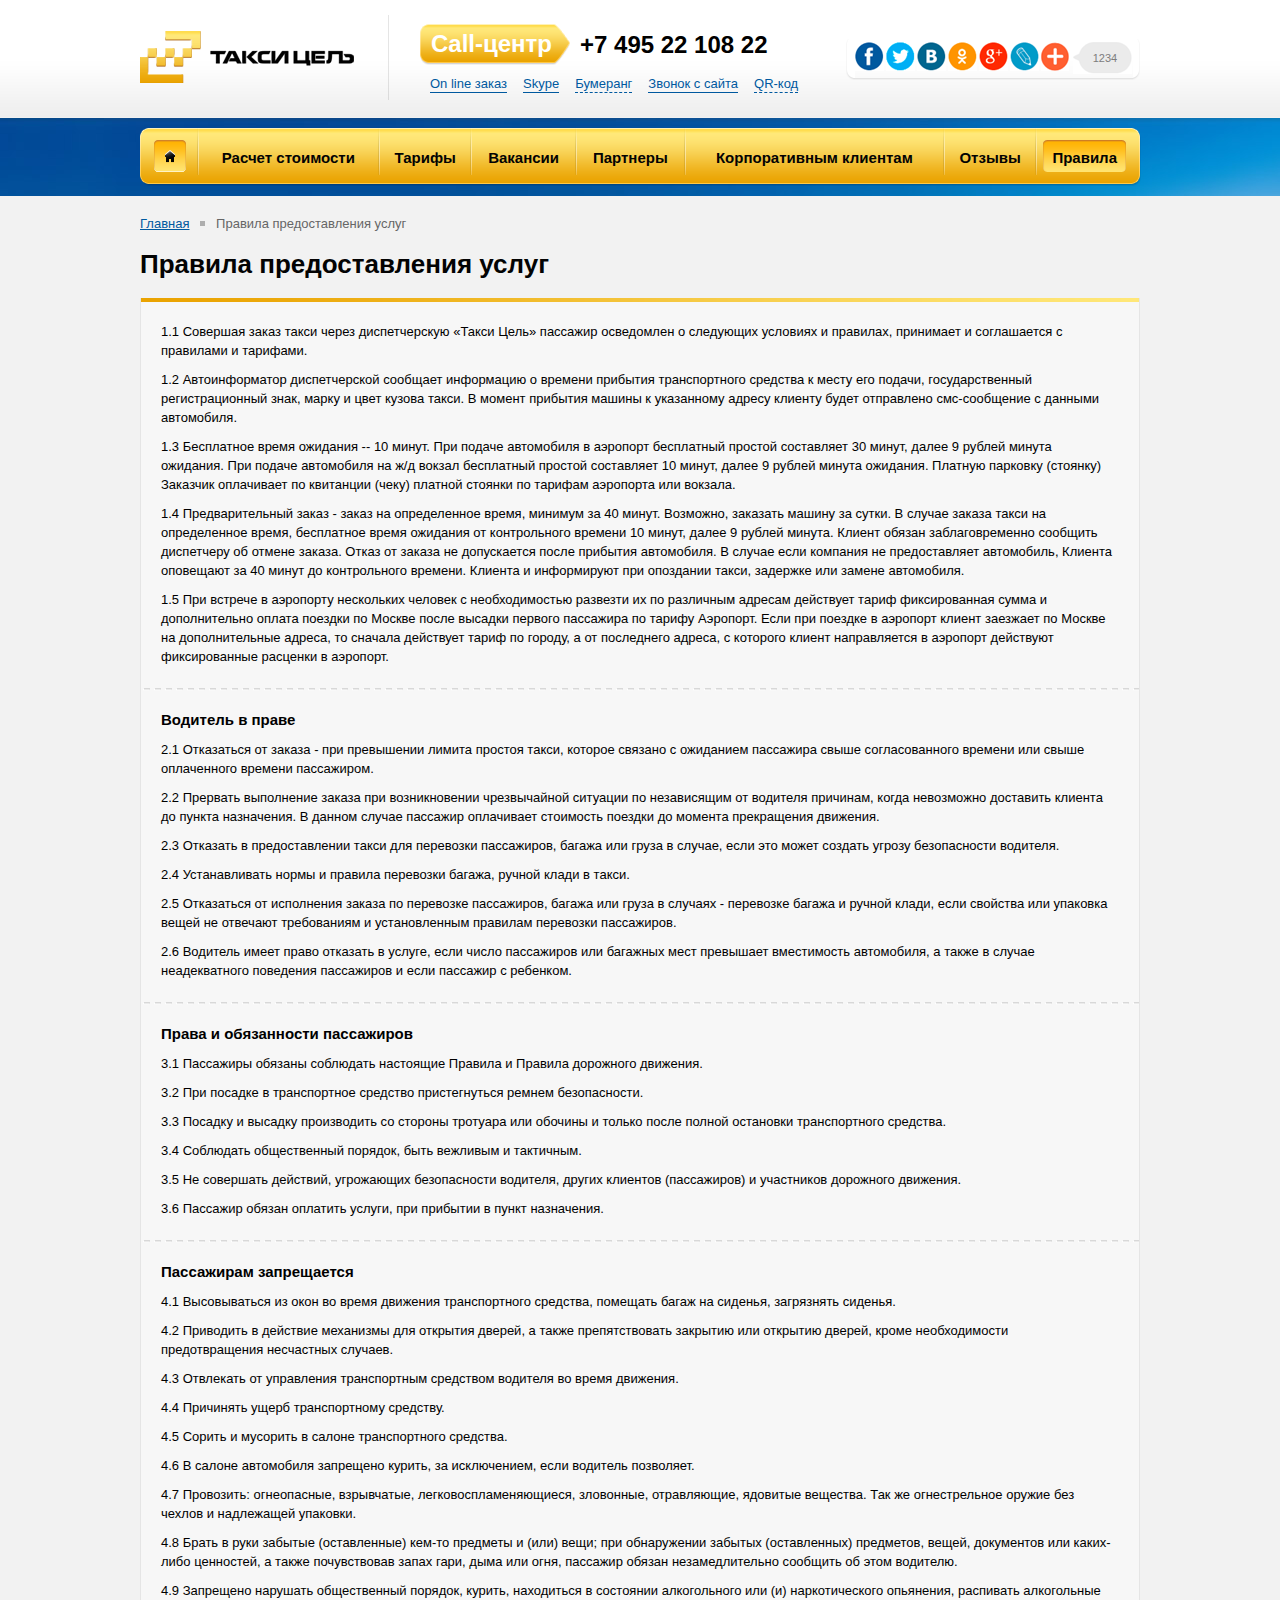
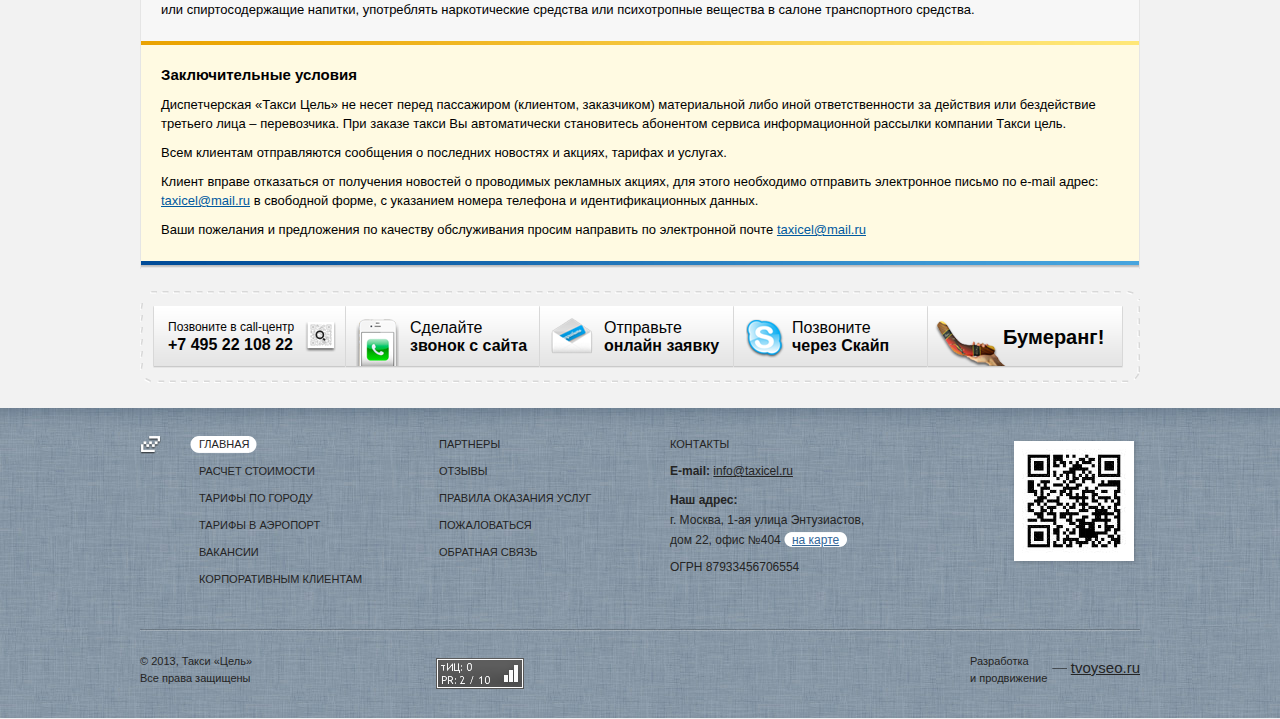
<file: src/main/webapp/rules.html>
﻿<!DOCTYPE html>
<html>
<head>
<meta charset="utf-8">
<title>Такси Цель</title>
<link rel="stylesheet" href="css/flexslider.css">
<link rel="stylesheet" href="css/highslide.css">
<link rel="stylesheet" href="css/style.css">
<!--[if lt IE 8]><link rel="stylesheet" href="css/old-ie.css"><![endif]-->
<script src="js/html5.js"></script>
<script src="js/jquery-1.4.3.min.js"></script>
<script src="js/jquery.flexslider-min.js"></script>
<script src="js/highslide-full.js"></script>
<!--[if lt IE 9]><script src="js/pie.js"></script><![endif]-->
<script src="js/functions.js"></script>
</head>

<body id="inner-page">

<!--HEADER-->
<header id="header-box"><div class="wrapper">
    <div class="logo"><a href="#"><img src="img/taxi-target-logo.gif" alt="Такси Цель"></a></div>
    <div class="call-center"><span>Call-центр</span> +7 495 22 108 22</div>
    <div class="menu"><ul>
        <li><a href="#">On line заказ</a></li>
        <li><a href="#">Skype</a></li>
        <li><a href="#" class="dashed" onclick="return hs.htmlExpand(this, { contentId: 'popup-boomerang-1' })">Бумеранг</a></li>
        <li><a href="#">Звонок с сайта</a></li>
        <li><a href="#" class="dashed" onclick="return hs.htmlExpand(this, { contentId: 'popup-qr-1' })">QR-код</a></li>
    </ul></div>
    <div class="social-networks"><div class="w1"><div class="w2">
        <a href="#"><img src="img/ico-facebook.gif" alt="Facebook"></a>
        <a href="#"><img src="img/ico-twitter.gif" alt="Twitter"></a>
        <a href="#"><img src="img/ico-vkontakte.gif" alt="VKontakte"></a>
        <a href="#"><img src="img/ico-odnoklassniki.gif" alt="Odnoklassniki"></a>
        <a href="#"><img src="img/ico-google-plus.gif" alt="Google Plus"></a>
        <a href="#"><img src="img/ico-livejournal.gif" alt="Live Journal"></a>
        <a href="#"><img src="img/ico-plus.gif" alt="More"></a>
        <div class="count">1234</div>
    </div></div></div>
</div></header>
<div class="popup-box popup-qr" id="popup-qr-1"><div class="wrapper"><img src="images/img-qr-big.gif" alt="QR"></div></div>
<div class="popup-box popup-boomerang" id="popup-boomerang-1"><div class="wrapper">
    <div class="title">Услуга &laquo;Бумеранг&raquo;</div>
    <p class="text1">Вызывайте &laquo;Такси Цель&raquo;,<br>даже если баланс на нуле!</p>
    <p class="text2">Наберите <span>+7 925 744 69 22</span><br>и мы перезвоним!</p>
    <p class="text3">Наша программа автоматически определя- ет номер сбрасывает вызов и перезванива- ет. Даже если на номер Бумеранга пришла смс, он также перезвонит.</p>
</div></div>
<!--/HEADER-->

<!--TOP MENU-->
<nav id="top-menu-box"><div class="wrapper1"><div class="wrapper2"><div class="wrapper3"><table><tr>
    <td><a href="#"><img src="img/tm-ico-home.gif" alt="На главную"></a></td>
    <td><a href="#"><span>Расчет стоимости</span></a></td>
    <td><a href="#"><span>Тарифы</span></a><div class="sub size-2"><div class="w1"><div class="w2"><div class="w3"><div class="w4"><div class="w5"><div class="w6"><ul>
        <li><a href="#">Тарифы по Москве</a></li>
        <li><a href="#">Тарифы в аэропорт</a></li>
    </ul></div></div></div></div></div></div></div></td>
    <td><a href="#"><span>Вакансии</span></a></td>
    <td><a href="#"><span>Партнеры</span></a></td>
    <td><a href="#"><span>Корпоративным клиентам</span></a></td>
    <td><a href="#"><span>Отзывы</span></a></td>
    <td class="current"><a href="#"><span>Правила</span></a></td>
</tr></table></div></div></div></nav>
<!--/TOP MENU-->

<!--CONTENT-->
<div id="content-box">

<!--content > breadcrumbs-->
<div class="breadcrumbs"><a href="#">Главная</a> Правила предоставления услуг</div>
<!--/content > breadcrumbs-->

<!--content > text-->
<main class="inner-page-text">

    <div class="block-title"><h1>Правила предоставления услуг</h1></div>

    <div class="textblock-box"><div class="wrapper1"><div class="wrapper2">
        <div class="text">
            <p>1.1 Совершая заказ такси через диспетчерскую «Такси Цель» пассажир осведомлен о следующих условиях и правилах, принимает и соглашается с правилами и тарифами.</p>
            <p>1.2 Автоинформатор диспетчерской сообщает информацию о времени  прибытия транспортного средства к месту его подачи, государственный регистрационный знак, марку и цвет кузова такси. В момент прибытия машины к указанному адресу клиенту будет отправлено смс-сообщение с данными автомобиля.</p>
            <p>1.3 Бесплатное время ожидания -- 10 минут. При подаче автомобиля в аэропорт бесплатный простой составляет 30 минут, далее 9 рублей минута ожидания. При подаче автомобиля на ж/д вокзал бесплатный простой составляет 10 минут, далее 9 рублей минута ожидания. Платную парковку (стоянку) Заказчик оплачивает по квитанции (чеку) платной стоянки по тарифам аэропорта или вокзала.</p>
            <p>1.4 Предварительный заказ - заказ на определенное время, минимум за 40 минут. Возможно, заказать машину за сутки. В случае заказа такси на определенное время, бесплатное  время ожидания от контрольного времени 10 минут, далее 9 рублей минута. Клиент обязан заблаговременно сообщить диспетчеру об отмене заказа. Отказ от заказа не допускается после прибытия автомобиля. В случае если компания не предоставляет автомобиль, Клиента оповещают за 40 минут до контрольного времени. Клиента и информируют при опоздании такси,  задержке или замене автомобиля.</p>
            <p>1.5 При встрече в аэропорту нескольких человек с необходимостью развезти их по различным адресам действует тариф фиксированная сумма и дополнительно оплата поездки по Москве после высадки первого пассажира по тарифу Аэропорт. Если при поездке в аэропорт клиент  заезжает по Москве на дополнительные адреса, то сначала действует тариф по городу, а от последнего адреса, с которого клиент направляется в аэропорт действуют фиксированные расценки в аэропорт.</p>
        </div>
        <div class="delimiter">&nbsp;</div>
        <div class="text">
            <div class="title">Водитель в праве</div>
            <p>2.1 Отказаться от заказа - при превышении лимита простоя такси, которое связано с ожиданием пассажира свыше согласованного времени или свыше оплаченного времени пассажиром.</p>
            <p>2.2 Прервать выполнение заказа при возникновении чрезвычайной ситуации по независящим от водителя причинам, когда невозможно доставить клиента до пункта назначения. В данном случае пассажир оплачивает стоимость поездки до момента прекращения движения.</p>
            <p>2.3 Отказать в предоставлении такси для перевозки пассажиров, багажа или груза в случае, если это может создать угрозу безопасности водителя.</p>
            <p>2.4 Устанавливать нормы и правила перевозки багажа, ручной клади в такси.</p>
            <p>2.5 Отказаться от исполнения заказа по перевозке пассажиров, багажа или груза в случаях - перевозке багажа и ручной клади, если свойства или упаковка вещей не отвечают требованиям и установленным правилам перевозки пассажиров.</p>
            <p>2.6 Водитель имеет право отказать в услуге, если число пассажиров или багажных мест превышает вместимость автомобиля, а также в случае неадекватного поведения пассажиров и если пассажир с ребенком.</p>
        </div>
        <div class="delimiter">&nbsp;</div>
        <div class="text">
            <div class="title">Права и обязанности пассажиров</div>
            <p>3.1 Пассажиры обязаны соблюдать настоящие Правила и Правила дорожного движения.</p>
            <p>3.2 При посадке в транспортное средство пристегнуться ремнем безопасности.</p>
            <p>3.3 Посадку и высадку производить со стороны тротуара или обочины и только после полной остановки транспортного средства.</p>
            <p>3.4 Соблюдать общественный порядок, быть вежливым и тактичным.</p>
            <p>3.5 Не совершать действий, угрожающих безопасности водителя, других клиентов (пассажиров) и участников дорожного движения.</p>
            <p>3.6 Пассажир обязан оплатить услуги, при прибытии в пункт назначения.</p>
        </div>
        <div class="delimiter">&nbsp;</div>
        <div class="text">
            <div class="title">Пассажирам запрещается</div>
            <p>4.1 Высовываться из окон во время движения транспортного средства, помещать багаж на сиденья, загрязнять сиденья.</p>
            <p>4.2 Приводить в действие механизмы для открытия дверей, а также препятствовать закрытию или открытию дверей, кроме необходимости предотвращения несчастных случаев.</p>
            <p>4.3 Отвлекать от управления транспортным средством водителя во время движения.</p>
            <p>4.4 Причинять ущерб транспортному средству.</p>
            <p>4.5 Сорить и мусорить в салоне транспортного средства.</p>
            <p>4.6 В салоне автомобиля запрещено курить, за исключением, если водитель позволяет.</p>
            <p>4.7 Провозить: огнеопасные, взрывчатые, легковоспламеняющиеся, зловонные, отравляющие, ядовитые вещества.  Так же огнестрельное оружие без чехлов и надлежащей упаковки.</p>
            <p>4.8 Брать в руки забытые (оставленные) кем-то предметы и (или) вещи; при обнаружении забытых (оставленных) предметов, вещей, документов или каких-либо ценностей, а также почувствовав запах гари, дыма или огня, пассажир обязан незамедлительно сообщить об этом водителю.</p>
            <p>4.9 Запрещено нарушать общественный порядок, курить, находиться в состоянии алкогольного или (и) наркотического опьянения, распивать алкогольные или спиртосодержащие напитки, употреблять наркотические средства или психотропные вещества в салоне транспортного средства.</p>
        </div>
        <div class="text yellow">
            <div class="title">Заключительные условия</div>
            <p>Диспетчерская &laquo;Такси Цель&raquo; не несет перед пассажиром (клиентом, заказчиком) материальной либо иной ответственности за действия или бездействие третьего лица – перевозчика. При заказе такси Вы автоматически становитесь абонентом сервиса информационной рассылки компании Такси цель.</p>
            <p>Всем клиентам отправляются сообщения о последних новостях и акциях, тарифах и услугах.</p>
            <p>Клиент вправе отказаться от получения новостей о проводимых рекламных акциях, для этого необходимо отправить электронное письмо по e-mail адрес: <a href="mailto:taxicel@mail.ru">taxicel@mail.ru</a> в свободной форме, с указанием номера телефона и идентификационных данных.</p>
            <p>Ваши пожелания и предложения по качеству обслуживания просим направить по электронной почте <a href="mailto:taxicel@mail.ru">taxicel@mail.ru</a></p>
        </div>
    </div></div></div>

</main>
<!--/content > text-->

<!--content > contact variants-->
<aside class="contact-variants-horiz"><div class="wrapper1"><div class="wrapper2"><ul>
    <li><div class="call-center" onclick="return hs.htmlExpand(this, { contentId: 'popup-qr-2' })">Позвоните в call-центр<br><b>+7 495 22 108 22</b></div></li>
    <li><div class="call-from-site"><a href="#">Сделайте<br><b>звонок с сайта</b></a></div></li>
    <li><div class="send-order"><a href="#">Отправьте<br><b>онлайн заявку</b></a><div class="orr"></div></div></li>
    <li><div class="call-by-skype"><a href="#">Позвоните<br><b>через Скайп</b></a><div class="orr"></div></div></li>
    <li><div class="boomerang" onclick="return hs.htmlExpand(this, { contentId: 'popup-boomerang-2' })">Бумеранг!</div></li>
</ul></div></div></aside>

<div class="popup-box popup-qr" id="popup-qr-2"><div class="wrapper"><img src="images/img-qr-big.gif" alt="QR"></div></div>
<div class="popup-box popup-boomerang" id="popup-boomerang-2"><div class="wrapper">
    <div class="title">Услуга &laquo;Бумеранг&raquo;</div>
    <p class="text1">Вызывайте &laquo;Такси Цель&raquo;,<br>даже если баланс на нуле!</p>
    <p class="text2">Наберите <span>+7 925 744 69 22</span><br>и мы перезвоним!</p>
    <p class="text3">Наша программа автоматически определя- ет номер сбрасывает вызов и перезванива- ет. Даже если на номер Бумеранга пришла смс, он также перезвонит.</p>
</div></div>
<!--/content > contact variants-->

</div>
<!--END OF CONTENT-->

<!--FOOTER-->
<footer id="footer-box"><div class="wrapper">
    <nav class="menu">
        <ul>
            <li class="link active"><a href="#"><span>Главная</span></a></li>
            <li class="link"><a href="#"><span>Расчет стоимости</span></a></li>
            <li class="link"><a href="#"><span>Тарифы по городу</span></a></li>
            <li class="link"><a href="#"><span>Тарифы в аэропорт</span></a></li>
            <li class="link"><a href="#"><span>Вакансии</span></a></li>
            <li class="link"><a href="#"><span>Корпоративным клиентам</span></a></li>
        </ul>
        <ul>
            <li class="link"><a href="#"><span>Партнеры</span></a></li>
            <li class="link"><a href="#"><span>Отзывы</span></a></li>
            <li class="link"><a href="#"><span>Правила оказания услуг</span></a></li>
            <li class="link"><a href="#"><span>Пожаловаться</span></a></li>
            <li class="link"><a href="#"><span>Обратная связь</span></a></li>
        </ul>
        <ul>
            <li class="title">Контакты</li>
            <li class="email"><b>E-mail:</b> <a href="mailto:info@taxicel.ru">info@taxicel.ru</a></li>
            <li class="address"><b>Наш адрес:</b><br>г. Москва, 1-ая улица Энтузиастов,<br>дом 22, офис №404 <a href="#">на карте</a><br><span>ОГРН 87933456706554</span></li>
        </ul>
    </nav>
    <div class="qr"><img src="images/img-qr-footer.png" alt="QR-код"></div>
    <div class="copyright">&copy; 2013, Такси &laquo;Цель&raquo;<br>Все права защищены</div>
    <div class="counters"><a href="#"><img src="images/img-counter.gif" alt=""></a></div>
    <div class="developer"><span class="desc">Разработка<br>и продвижение</span><span class="link"><a href="#">tvoyseo.ru</a></span></div>
</div></footer>
<!--/FOOTER-->
</body>
</html>
</file>
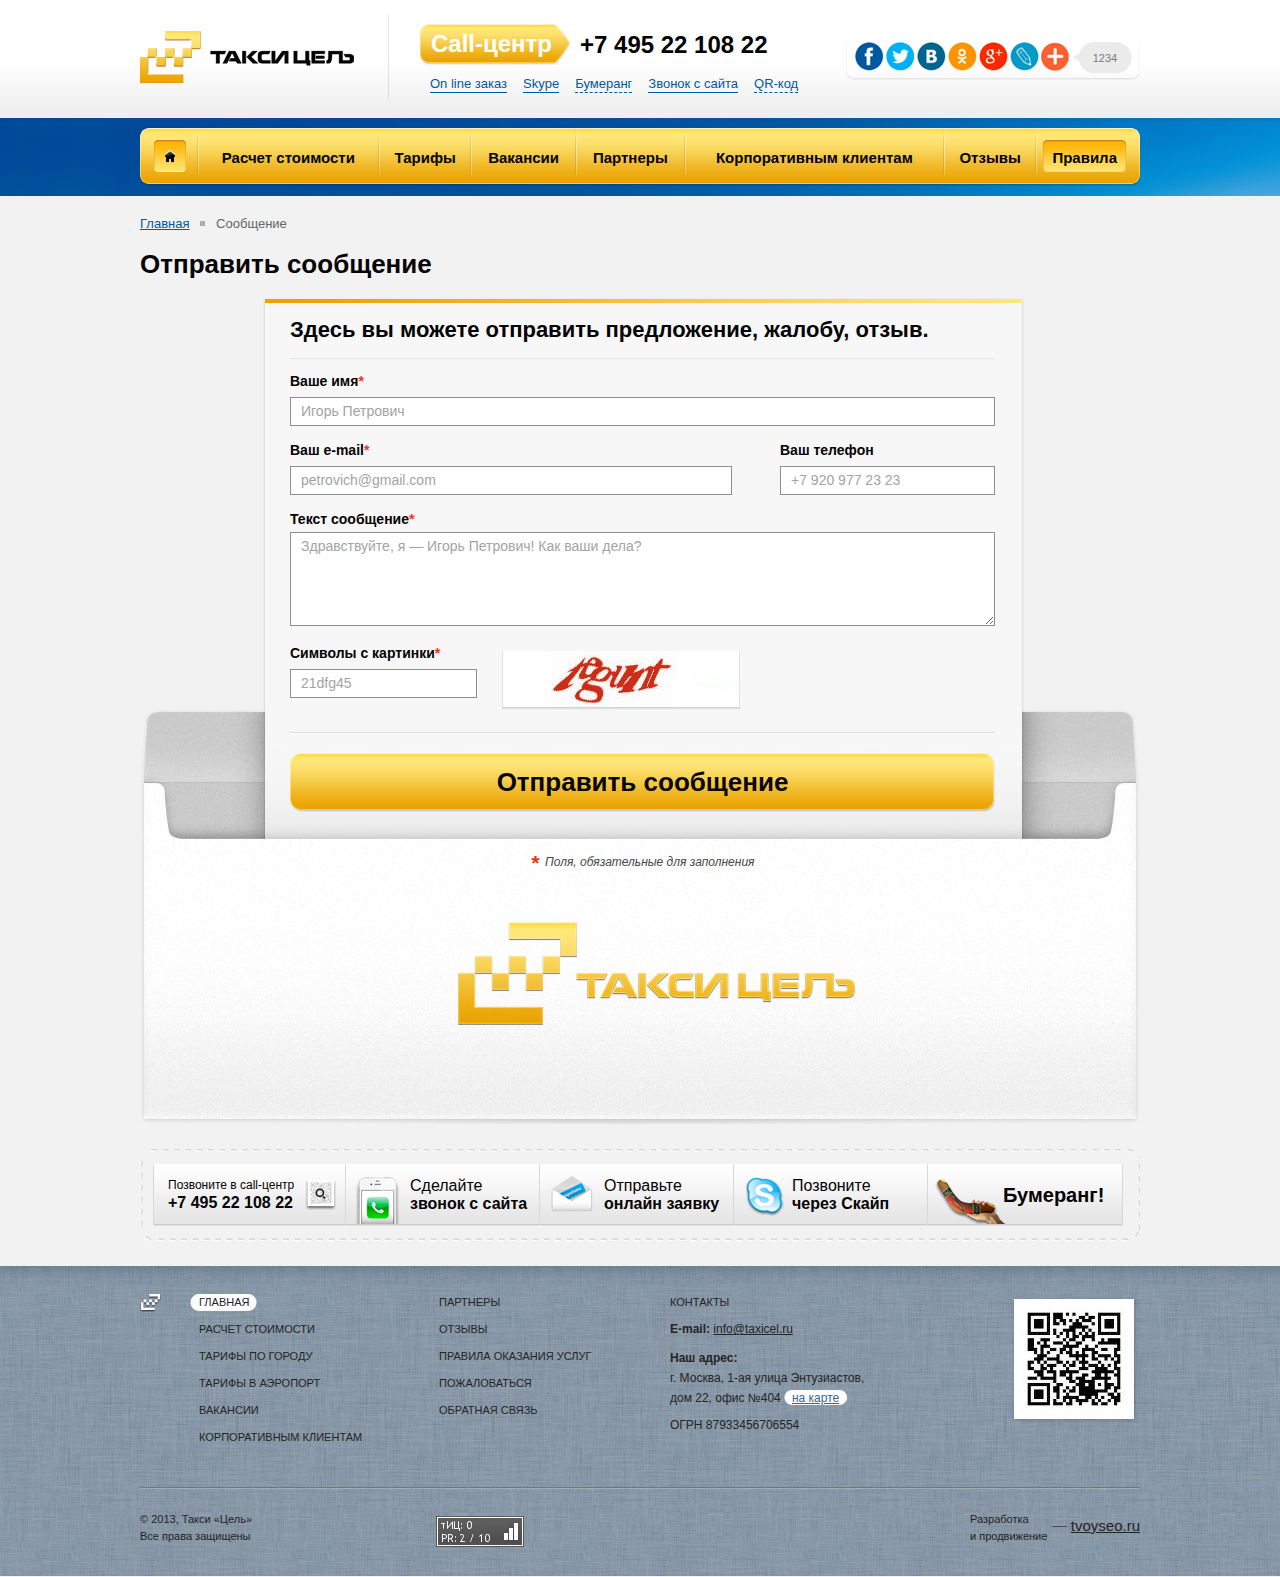
<file: src/main/webapp/send-message.html>
﻿<!DOCTYPE html>
<html>
<head>
<meta charset="utf-8">
<title>Такси Цель</title>
<link rel="stylesheet" href="css/flexslider.css">
<link rel="stylesheet" href="css/highslide.css">
<link rel="stylesheet" href="css/style.css">
<!--[if lt IE 8]><link rel="stylesheet" href="css/old-ie.css"><![endif]-->
<script src="js/html5.js"></script>
<script src="js/jquery-1.4.3.min.js"></script>
<script src="js/jquery.flexslider-min.js"></script>
<script src="js/highslide-full.js"></script>
<!--[if lt IE 9]><script src="js/pie.js"></script><![endif]-->
<script src="js/functions.js"></script>
</head>

<body id="inner-page">

<!--HEADER-->
<header id="header-box"><div class="wrapper">
    <div class="logo"><a href="#"><img src="img/taxi-target-logo.gif" alt="Такси Цель"></a></div>
    <div class="call-center"><span>Call-центр</span> +7 495 22 108 22</div>
    <div class="menu"><ul>
        <li><a href="#">On line заказ</a></li>
        <li><a href="#">Skype</a></li>
        <li><a href="#" class="dashed" onclick="return hs.htmlExpand(this, { contentId: 'popup-boomerang-1' })">Бумеранг</a></li>
        <li><a href="#">Звонок с сайта</a></li>
        <li><a href="#" class="dashed" onclick="return hs.htmlExpand(this, { contentId: 'popup-qr-1' })">QR-код</a></li>
    </ul></div>
    <div class="social-networks"><div class="w1"><div class="w2">
        <a href="#"><img src="img/ico-facebook.gif" alt="Facebook"></a>
        <a href="#"><img src="img/ico-twitter.gif" alt="Twitter"></a>
        <a href="#"><img src="img/ico-vkontakte.gif" alt="VKontakte"></a>
        <a href="#"><img src="img/ico-odnoklassniki.gif" alt="Odnoklassniki"></a>
        <a href="#"><img src="img/ico-google-plus.gif" alt="Google Plus"></a>
        <a href="#"><img src="img/ico-livejournal.gif" alt="Live Journal"></a>
        <a href="#"><img src="img/ico-plus.gif" alt="More"></a>
        <div class="count">1234</div>
    </div></div></div>
</div></header>
<div class="popup-box popup-qr" id="popup-qr-1"><div class="wrapper"><img src="images/img-qr-big.gif" alt="QR"></div></div>
<div class="popup-box popup-boomerang" id="popup-boomerang-1"><div class="wrapper">
    <div class="title">Услуга &laquo;Бумеранг&raquo;</div>
    <p class="text1">Вызывайте &laquo;Такси Цель&raquo;,<br>даже если баланс на нуле!</p>
    <p class="text2">Наберите <span>+7 925 744 69 22</span><br>и мы перезвоним!</p>
    <p class="text3">Наша программа автоматически определя- ет номер сбрасывает вызов и перезванива- ет. Даже если на номер Бумеранга пришла смс, он также перезвонит.</p>
</div></div>
<!--/HEADER-->

<!--TOP MENU-->
<nav id="top-menu-box"><div class="wrapper1"><div class="wrapper2"><div class="wrapper3"><table><tr>
    <td><a href="#"><img src="img/tm-ico-home.gif" alt="На главную"></a></td>
    <td><a href="#"><span>Расчет стоимости</span></a></td>
    <td><a href="#"><span>Тарифы</span></a><div class="sub size-2"><div class="w1"><div class="w2"><div class="w3"><div class="w4"><div class="w5"><div class="w6"><ul>
        <li><a href="#">Тарифы по Москве</a></li>
        <li><a href="#">Тарифы в аэропорт</a></li>
    </ul></div></div></div></div></div></div></div></td>
    <td><a href="#"><span>Вакансии</span></a></td>
    <td><a href="#"><span>Партнеры</span></a></td>
    <td><a href="#"><span>Корпоративным клиентам</span></a></td>
    <td><a href="#"><span>Отзывы</span></a></td>
    <td class="current"><a href="#"><span>Правила</span></a></td>
</tr></table></div></div></div></nav>
<!--/TOP MENU-->

<!--CONTENT-->
<div id="content-box">

<!--content > breadcrumbs-->
<div class="breadcrumbs"><a href="#">Главная</a> Сообщение</div>
<!--/content > breadcrumbs-->

<!--content > text-->
<main class="inner-page-text">

    <div class="block-title"><h1>Отправить сообщение</h1></div>

    <div class="send-message"><div class="wrapper1"><div class="wrapper2"><form action="/">
        <div class="form-title">Здесь вы можете отправить предложение, жалобу, отзыв.</div>
        <div class="form-field long">Ваше имя<span>*</span><br><input type="text" name="sf_name" id="sf_name" value="Игорь Петрович"></div>
        <div class="form-field middle">Ваш e-mail<span>*</span><br><input type="text" name="sf_email" id="sf_email" value="petrovich@gmail.com"></div>
        <div class="form-field short">Ваш телефон<br><input type="text" name="sf_phone" id="sf_phone" value="+7 920 977 23 23"></div>
        <div class="form-field long">Текст сообщение<span>*</span><br><textarea cols="10" rows="10">Здравствуйте, я — Игорь Петрович! Как ваши дела?</textarea></div>
        <div class="form-field tiny">Символы с картинки<span>*</span><br><input type="text" value="21dfg45"><div class="captcha"><img src="images/img-captcha.gif" alt=""></div></div>
        <div class="send"><div><div><input type="submit" value="Отправить сообщение"></div></div></div>
        <div class="footnote"><span>*</span> Поля, обязательные для заполнения</div>
    </form></div></div></div>

</main>
<!--/content > text-->

<!--content > contact variants-->
<aside class="contact-variants-horiz"><div class="wrapper1"><div class="wrapper2"><ul>
    <li><div class="call-center" onclick="return hs.htmlExpand(this, { contentId: 'popup-qr-2' })">Позвоните в call-центр<br><b>+7 495 22 108 22</b></div></li>
    <li><div class="call-from-site"><a href="#">Сделайте<br><b>звонок с сайта</b></a></div></li>
    <li><div class="send-order"><a href="#">Отправьте<br><b>онлайн заявку</b></a><div class="orr"></div></div></li>
    <li><div class="call-by-skype"><a href="#">Позвоните<br><b>через Скайп</b></a><div class="orr"></div></div></li>
    <li><div class="boomerang" onclick="return hs.htmlExpand(this, { contentId: 'popup-boomerang-2' })">Бумеранг!</div></li>
</ul></div></div></aside>

<div class="popup-box popup-qr" id="popup-qr-2"><div class="wrapper"><img src="images/img-qr-big.gif" alt="QR"></div></div>
<div class="popup-box popup-boomerang" id="popup-boomerang-2"><div class="wrapper">
    <div class="title">Услуга &laquo;Бумеранг&raquo;</div>
    <p class="text1">Вызывайте &laquo;Такси Цель&raquo;,<br>даже если баланс на нуле!</p>
    <p class="text2">Наберите <span>+7 925 744 69 22</span><br>и мы перезвоним!</p>
    <p class="text3">Наша программа автоматически определя- ет номер сбрасывает вызов и перезванива- ет. Даже если на номер Бумеранга пришла смс, он также перезвонит.</p>
</div></div>
<!--/content > contact variants-->

</div>
<!--END OF CONTENT-->

<!--FOOTER-->
<footer id="footer-box"><div class="wrapper">
    <nav class="menu">
        <ul>
            <li class="link active"><a href="#"><span>Главная</span></a></li>
            <li class="link"><a href="#"><span>Расчет стоимости</span></a></li>
            <li class="link"><a href="#"><span>Тарифы по городу</span></a></li>
            <li class="link"><a href="#"><span>Тарифы в аэропорт</span></a></li>
            <li class="link"><a href="#"><span>Вакансии</span></a></li>
            <li class="link"><a href="#"><span>Корпоративным клиентам</span></a></li>
        </ul>
        <ul>
            <li class="link"><a href="#"><span>Партнеры</span></a></li>
            <li class="link"><a href="#"><span>Отзывы</span></a></li>
            <li class="link"><a href="#"><span>Правила оказания услуг</span></a></li>
            <li class="link"><a href="#"><span>Пожаловаться</span></a></li>
            <li class="link"><a href="#"><span>Обратная связь</span></a></li>
        </ul>
        <ul>
            <li class="title">Контакты</li>
            <li class="email"><b>E-mail:</b> <a href="mailto:info@taxicel.ru">info@taxicel.ru</a></li>
            <li class="address"><b>Наш адрес:</b><br>г. Москва, 1-ая улица Энтузиастов,<br>дом 22, офис №404 <a href="#">на карте</a><br><span>ОГРН 87933456706554</span></li>
        </ul>
    </nav>
    <div class="qr"><img src="images/img-qr-footer.png" alt="QR-код"></div>
    <div class="copyright">&copy; 2013, Такси &laquo;Цель&raquo;<br>Все права защищены</div>
    <div class="counters"><a href="#"><img src="images/img-counter.gif" alt=""></a></div>
    <div class="developer"><span class="desc">Разработка<br>и продвижение</span><span class="link"><a href="#">tvoyseo.ru</a></span></div>
</div></footer>
<!--/FOOTER-->
</body>
</html>
</file>
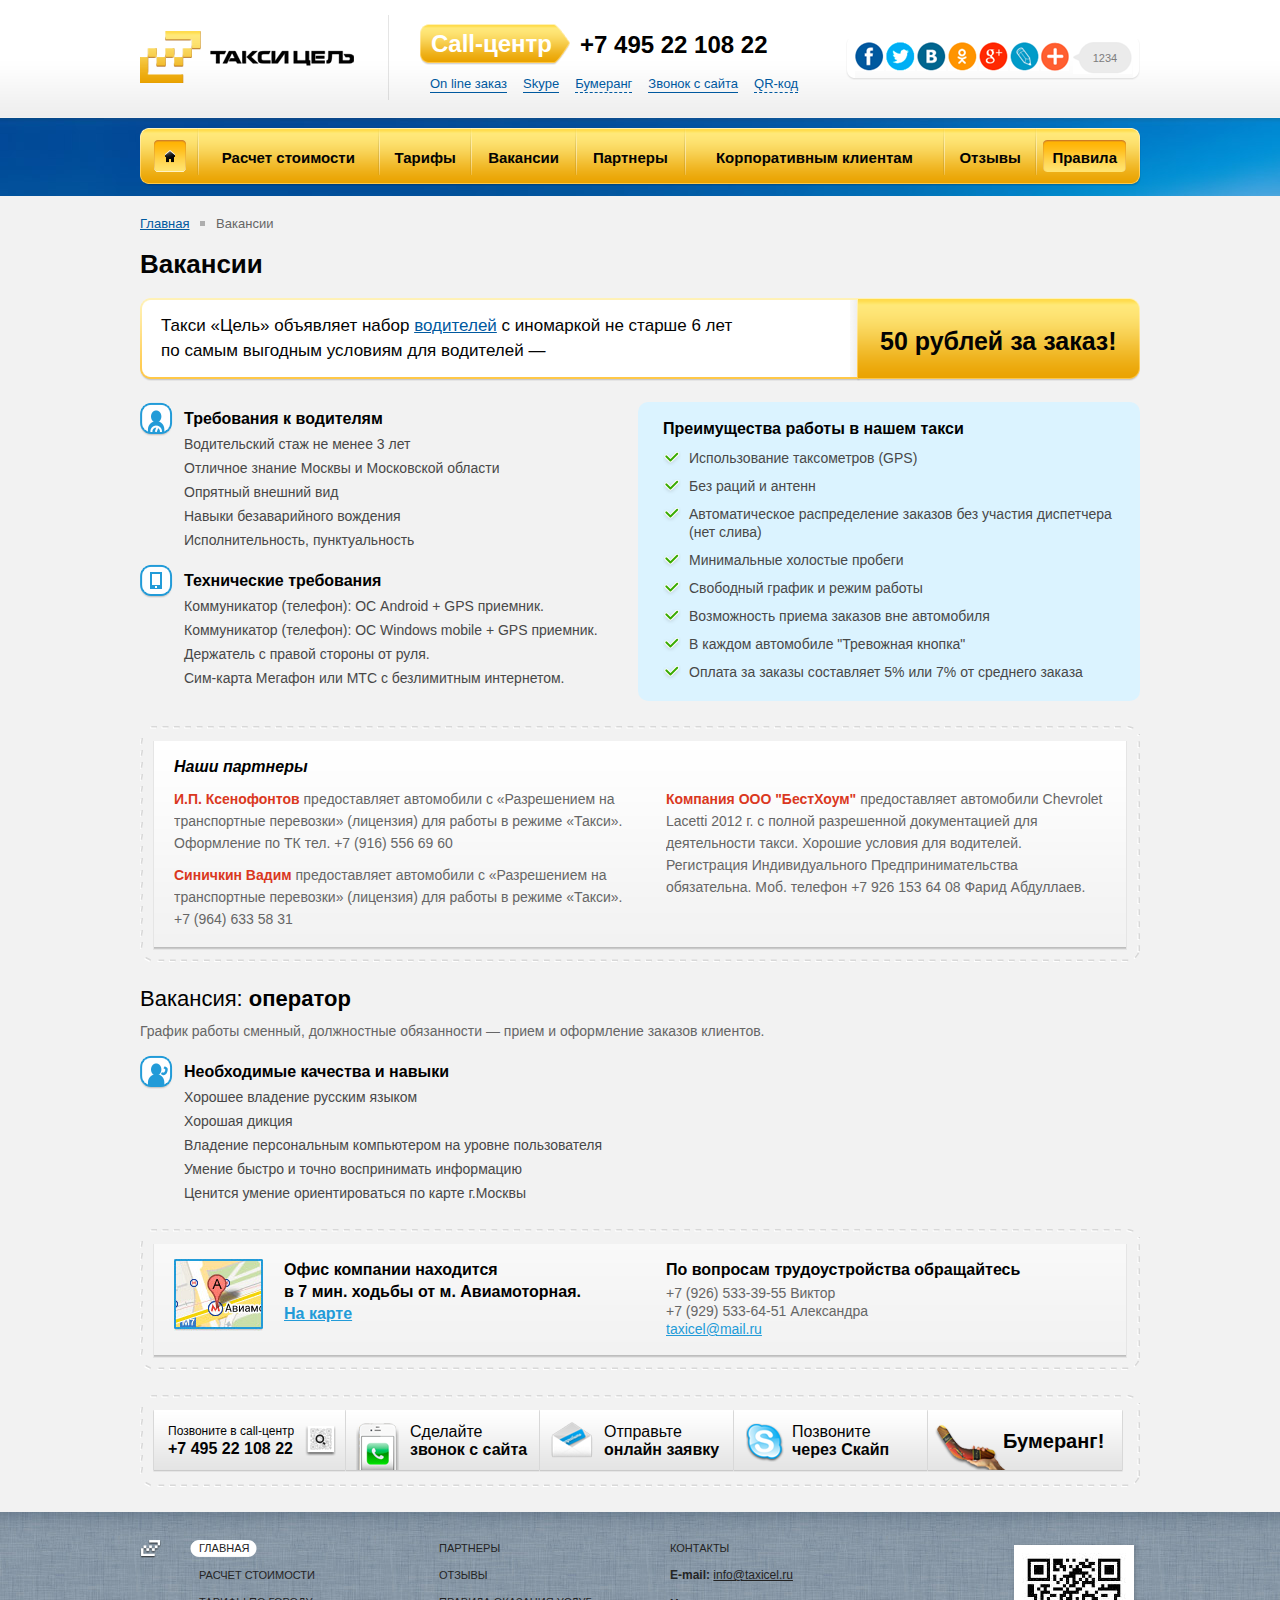
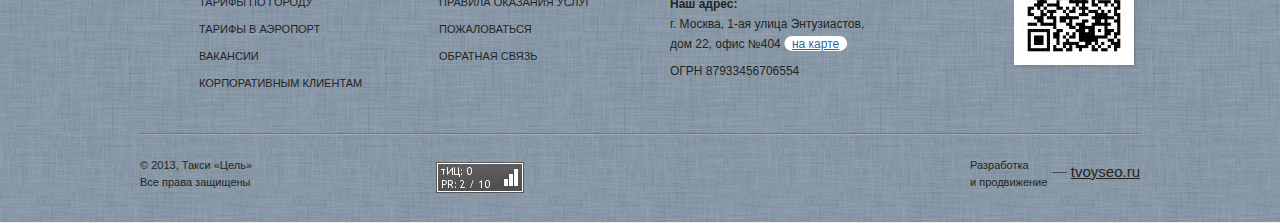
<file: src/main/webapp/vacancies.html>
﻿<!DOCTYPE html>
<html>
<head>
<meta charset="utf-8">
<title>Такси Цель</title>
<link rel="stylesheet" href="css/flexslider.css">
<link rel="stylesheet" href="css/highslide.css">
<link rel="stylesheet" href="css/style.css">
<!--[if lt IE 8]><link rel="stylesheet" href="css/old-ie.css"><![endif]-->
<script src="js/html5.js"></script>
<script src="js/jquery-1.4.3.min.js"></script>
<script src="js/jquery.flexslider-min.js"></script>
<script src="js/highslide-full.js"></script>
<!--[if lt IE 9]><script src="js/pie.js"></script><![endif]-->
<script src="js/functions.js"></script>
</head>

<body id="inner-page">

<!--HEADER-->
<header id="header-box"><div class="wrapper">
    <div class="logo"><a href="#"><img src="img/taxi-target-logo.gif" alt="Такси Цель"></a></div>
    <div class="call-center"><span>Call-центр</span> +7 495 22 108 22</div>
    <div class="menu"><ul>
        <li><a href="#">On line заказ</a></li>
        <li><a href="#">Skype</a></li>
        <li><a href="#" class="dashed" onclick="return hs.htmlExpand(this, { contentId: 'popup-boomerang-1' })">Бумеранг</a></li>
        <li><a href="#">Звонок с сайта</a></li>
        <li><a href="#" class="dashed" onclick="return hs.htmlExpand(this, { contentId: 'popup-qr-1' })">QR-код</a></li>
    </ul></div>
    <div class="social-networks"><div class="w1"><div class="w2">
        <a href="#"><img src="img/ico-facebook.gif" alt="Facebook"></a>
        <a href="#"><img src="img/ico-twitter.gif" alt="Twitter"></a>
        <a href="#"><img src="img/ico-vkontakte.gif" alt="VKontakte"></a>
        <a href="#"><img src="img/ico-odnoklassniki.gif" alt="Odnoklassniki"></a>
        <a href="#"><img src="img/ico-google-plus.gif" alt="Google Plus"></a>
        <a href="#"><img src="img/ico-livejournal.gif" alt="Live Journal"></a>
        <a href="#"><img src="img/ico-plus.gif" alt="More"></a>
        <div class="count">1234</div>
    </div></div></div>
</div></header>
<div class="popup-box popup-qr" id="popup-qr-1"><div class="wrapper"><img src="images/img-qr-big.gif" alt="QR"></div></div>
<div class="popup-box popup-boomerang" id="popup-boomerang-1"><div class="wrapper">
    <div class="title">Услуга &laquo;Бумеранг&raquo;</div>
    <p class="text1">Вызывайте &laquo;Такси Цель&raquo;,<br>даже если баланс на нуле!</p>
    <p class="text2">Наберите <span>+7 925 744 69 22</span><br>и мы перезвоним!</p>
    <p class="text3">Наша программа автоматически определя- ет номер сбрасывает вызов и перезванива- ет. Даже если на номер Бумеранга пришла смс, он также перезвонит.</p>
</div></div>
<!--/HEADER-->

<!--TOP MENU-->
<nav id="top-menu-box"><div class="wrapper1"><div class="wrapper2"><div class="wrapper3"><table><tr>
    <td><a href="#"><img src="img/tm-ico-home.gif" alt="На главную"></a></td>
    <td><a href="#"><span>Расчет стоимости</span></a></td>
    <td><a href="#"><span>Тарифы</span></a><div class="sub size-2"><div class="w1"><div class="w2"><div class="w3"><div class="w4"><div class="w5"><div class="w6"><ul>
        <li><a href="#">Тарифы по Москве</a></li>
        <li><a href="#">Тарифы в аэропорт</a></li>
    </ul></div></div></div></div></div></div></div></td>
    <td><a href="#"><span>Вакансии</span></a></td>
    <td><a href="#"><span>Партнеры</span></a></td>
    <td><a href="#"><span>Корпоративным клиентам</span></a></td>
    <td><a href="#"><span>Отзывы</span></a></td>
    <td class="current"><a href="#"><span>Правила</span></a></td>
</tr></table></div></div></div></nav>
<!--/TOP MENU-->

<!--CONTENT-->
<div id="content-box">

<!--content > breadcrumbs-->
<div class="breadcrumbs"><a href="#">Главная</a> Вакансии</div>
<!--/content > breadcrumbs-->

<!--content > text-->
<main class="inner-page-text">

    <div class="block-title"><h1>Вакансии</h1></div>

    <div class="goldenbar"><div class="wrapper1"><div class="wrapper2">
        <div class="left">Такси &laquo;Цель&raquo; объявляет набор <a href="#">водителей</a> с иномаркой не старше 6 лет<br>
        по самым выгодным условиям для водителей —</div>
        <div class="right"><div>50 рублей за заказ!</div></div>
    </div></div></div>

    <div class="driver-requirements">
        <div class="advantages"><div class="title">Преимущества работы в нашем такси</div><ul>
            <li>Использование таксометров (GPS)</li>
            <li>Без раций и антенн</li>
            <li>Автоматическое распределение заказов без участия диспетчера (нет слива)</li>
            <li>Минимальные холостые пробеги</li>
            <li>Свободный график и режим работы</li>
            <li>Возможность приема заказов вне автомобиля</li>
            <li>В каждом автомобиле &quot;Тревожная кнопка&quot;</li>
            <li>Оплата за заказы составляет 5% или 7% от среднего заказа</li>
        </ul></div>
        <div class="driver"><div class="title">Требования к водителям</div><ul>
            <li>Водительский стаж не менее 3 лет</li>
            <li>Отличное знание Москвы и Московской области</li>
            <li>Опрятный внешний вид</li>
            <li>Навыки безаварийного вождения</li>
            <li>Исполнительность, пунктуальность</li>
        </ul></div>
        <div class="tech"><div class="title">Технические требования</div><ul>
            <li>Коммуникатор (телефон): ОС Android + GPS приемник.</li>
            <li>Коммуникатор (телефон): ОС Windows mobile + GPS приемник.</li>
            <li>Держатель с правой стороны от руля.</li>
            <li>Сим-карта Мегафон или МТС с безлимитным интернетом.</li>
        </ul></div>
    </div>

    <div class="grayblock"><div class="wrapper1"><div class="wrapper2"><div class="wrapper3">
        <div class="left">
            <div class="title-italic">Наши партнеры</div>
            <p><b class="red">И.П. Ксенофонтов</b> предоставляет автомобили с &laquo;Разрешением на транспортные перевозки&raquo; (лицензия)
            для работы в режиме &laquo;Такси&raquo;. Оформление по ТК тел. +7 (916) 556 69 60</p>
            <p><b class="red">Синичкин Вадим</b> предоставляет автомобили с &laquo;Разрешением на транспортные перевозки&raquo; (лицензия)
            для работы в режиме &laquo;Такси&raquo;. +7 (964) 633 58 31</p>
        </div>
        <div class="right">
            <p class="with-space"><b class="red">Компания ООО &quot;БестХоум&quot;</b> предоставляет автомобили Chevrolet Lacetti 2012 г.
            с полной разрешенной документацией для деятельности такси. Хорошие условия для водителей. Регистрация Индивидуального
            Предпринимательства обязательна. Моб. телефон +7 926 153 64 08 Фарид Абдуллаев.</p>
        </div>
    </div></div></div></div>

    <div class="operator">
        <div class="block-title">Вакансия: <b>оператор</b></div>
        <div class="desc">График работы сменный, должностные обязанности — прием и оформление заказов клиентов.</div>
        <div class="requirements"><div class="title">Необходимые качества и навыки</div><ul>
            <li>Хорошее владение русским языком</li>
            <li>Хорошая дикция</li>
            <li>Владение персональным компьютером на уровне пользователя</li>
            <li>Умение быстро и точно воспринимать информацию</li>
            <li>Ценится умение ориентироваться по карте г.Москвы</li>
    </ul></div></div>

    <div class="grayblock"><div class="wrapper1"><div class="wrapper2"><div class="wrapper3">
        <div class="left vacancy-map">
            <div class="image"><a href="#"><img src="images/img-show-on-map.jpg" alt="Карта"></a></div>
            Офис компании находится<br>в 7 мин. ходьбы от м. Авиамоторная.<br><a href="#">На карте</a>
        </div>
        <div class="right vacancy-contacts">
            <div class="title">По вопросам трудоустройства обращайтесь</div>
            <p>+7 (926) 533-39-55 Виктор<br>+7 (929) 533-64-51 Александра<br><a href="#">taxicel@mail.ru</a></p>
        </div>
    </div></div></div></div>

</main>
<!--/content > text-->

<!--content > contact variants-->
<aside class="contact-variants-horiz"><div class="wrapper1"><div class="wrapper2"><ul>
    <li><div class="call-center" onclick="return hs.htmlExpand(this, { contentId: 'popup-qr-2' })">Позвоните в call-центр<br><b>+7 495 22 108 22</b></div></li>
    <li><div class="call-from-site"><a href="#">Сделайте<br><b>звонок с сайта</b></a></div></li>
    <li><div class="send-order"><a href="#">Отправьте<br><b>онлайн заявку</b></a><div class="orr"></div></div></li>
    <li><div class="call-by-skype"><a href="#">Позвоните<br><b>через Скайп</b></a><div class="orr"></div></div></li>
    <li><div class="boomerang" onclick="return hs.htmlExpand(this, { contentId: 'popup-boomerang-2' })">Бумеранг!</div></li>
</ul></div></div></aside>

<div class="popup-box popup-qr" id="popup-qr-2"><div class="wrapper"><img src="images/img-qr-big.gif" alt="QR"></div></div>
<div class="popup-box popup-boomerang" id="popup-boomerang-2"><div class="wrapper">
    <div class="title">Услуга &laquo;Бумеранг&raquo;</div>
    <p class="text1">Вызывайте &laquo;Такси Цель&raquo;,<br>даже если баланс на нуле!</p>
    <p class="text2">Наберите <span>+7 925 744 69 22</span><br>и мы перезвоним!</p>
    <p class="text3">Наша программа автоматически определя- ет номер сбрасывает вызов и перезванива- ет. Даже если на номер Бумеранга пришла смс, он также перезвонит.</p>
</div></div>
<!--/content > contact variants-->

</div>
<!--END OF CONTENT-->

<!--FOOTER-->
<footer id="footer-box"><div class="wrapper">
    <nav class="menu">
        <ul>
            <li class="link active"><a href="#"><span>Главная</span></a></li>
            <li class="link"><a href="#"><span>Расчет стоимости</span></a></li>
            <li class="link"><a href="#"><span>Тарифы по городу</span></a></li>
            <li class="link"><a href="#"><span>Тарифы в аэропорт</span></a></li>
            <li class="link"><a href="#"><span>Вакансии</span></a></li>
            <li class="link"><a href="#"><span>Корпоративным клиентам</span></a></li>
        </ul>
        <ul>
            <li class="link"><a href="#"><span>Партнеры</span></a></li>
            <li class="link"><a href="#"><span>Отзывы</span></a></li>
            <li class="link"><a href="#"><span>Правила оказания услуг</span></a></li>
            <li class="link"><a href="#"><span>Пожаловаться</span></a></li>
            <li class="link"><a href="#"><span>Обратная связь</span></a></li>
        </ul>
        <ul>
            <li class="title">Контакты</li>
            <li class="email"><b>E-mail:</b> <a href="mailto:info@taxicel.ru">info@taxicel.ru</a></li>
            <li class="address"><b>Наш адрес:</b><br>г. Москва, 1-ая улица Энтузиастов,<br>дом 22, офис №404 <a href="#">на карте</a><br><span>ОГРН 87933456706554</span></li>
        </ul>
    </nav>
    <div class="qr"><img src="images/img-qr-footer.png" alt="QR-код"></div>
    <div class="copyright">&copy; 2013, Такси &laquo;Цель&raquo;<br>Все права защищены</div>
    <div class="counters"><a href="#"><img src="images/img-counter.gif" alt=""></a></div>
    <div class="developer"><span class="desc">Разработка<br>и продвижение</span><span class="link"><a href="#">tvoyseo.ru</a></span></div>
</div></footer>
<!--/FOOTER-->
</body>
</html>
</file>
<file: src/main/webapp/css/highslide.css>
/**
* @file: highslide.css 
* @version: 4.1.13
*/
.highslide-container div {
	font-family: Verdana, Helvetica;
	font-size: 10pt;
}
.highslide-container table {
	background: none;
}
.highslide {
	outline: none;
	text-decoration: none;
}
.highslide img {
	border: 2px solid silver;
}
.highslide:hover img {
	border-color: gray;
}
.highslide-active-anchor img {
	visibility: hidden;
}
.highslide-gallery .highslide-active-anchor img {
	border-color: black;
	visibility: visible;
	cursor: default;
}
.highslide-image {
	border-width: 2px;
	border-style: solid;
	border-color: white;
}
.highslide-wrapper, .highslide-outline {
	background: white;
}
.glossy-dark {
	background: #111;
}

.highslide-image-blur {
}
.highslide-number {
	font-weight: bold;
	color: gray;
	font-size: .9em;
}
.highslide-caption {
	display: none;
	font-size: 1em;
	padding: 5px;
	/*background: white;*/
}
.highslide-heading {
	display: none;
	font-weight: bold;
	margin: 0.4em;
}
.highslide-dimming {
	/*position: absolute;*/
	background: black;
}
a.highslide-full-expand {
   background: url(../img/graphics/fullexpand.gif) no-repeat;
   display: block;
   margin: 0 10px 10px 0;
   width: 34px;
   height: 34px;
}
.highslide-loading {
	display: block;
	color: black;
	font-size: 9px;
	font-weight: bold;
	text-transform: uppercase;
	text-decoration: none;
	padding: 3px;
	border: 1px solid white;
	background-color: white;
	padding-left: 22px;
	background-image: url(../img/graphics/loader.white.gif);
	background-repeat: no-repeat;
	background-position: 3px 1px;
}
a.highslide-credits,
a.highslide-credits i {
	padding: 2px;
	color: silver;
	text-decoration: none;
	font-size: 10px;
}
a.highslide-credits:hover,
a.highslide-credits:hover i {
	color: white;
	background-color: gray;
}
.highslide-move, .highslide-move * {
	cursor: move;
}

.highslide-viewport {
	display: none;
	position: fixed;
	width: 100%;
	height: 100%;
	z-index: 1;
	background: none;
	left: 0;
	top: 0;
}
.highslide-overlay {
	display: none;
}
.hidden-container {
	display: none;
}
/* Example of a semitransparent, offset closebutton */
.closebutton {
	position: relative;
	top: -15px;
	left: 15px;
	width: 30px;
	height: 30px;
	cursor: pointer;
	background: url(graphics/close.png);
	/* NOTE! For IE6, you also need to update the highslide-ie6.css file. */
}

/*****************************************************************************/
/* Thumbnail boxes for the galleries.                                        */
/* Remove these if you are not using a gallery.                              */
/*****************************************************************************/
.highslide-gallery ul {
	list-style-type: none;
	margin: 0;
	padding: 0;
}
.highslide-gallery ul li {
	display: block;
	position: relative;
	float: left;
	width: 106px;
	height: 106px;
	border: 1px solid silver;
	background: #ededed;
	margin: 2px;
	padding: 0;
	line-height: 0;
	overflow: hidden;
}
.highslide-gallery ul a {
	position: absolute;
	top: 50%;
	left: 50%;
}
.highslide-gallery ul img {
 	position: relative;
	top: -50%;
	left: -50%;
}
html>/**/body .highslide-gallery ul li {
	display: table;
	text-align: center;
}
html>/**/body .highslide-gallery ul li {
	text-align: center;
}
html>/**/body .highslide-gallery ul a {
	position: static;
	display: table-cell;
	vertical-align: middle;
}
html>/**/body .highslide-gallery ul img {
	position: static;
}

/*****************************************************************************/
/* Controls for the galleries.											     */
/* Remove these if you are not using a gallery							     */
/*****************************************************************************/
.highslide-controls {
	width: 195px;
	height: 40px;
	background: url(../img/graphics/controlbar-white.gif) 0 -90px no-repeat;
	margin: 20px 15px 10px 0;
}
.highslide-controls ul {
	position: relative;
	left: 15px;
	height: 40px;
	list-style: none;
	margin: 0;
	padding: 0;
	background: url(../img/graphics/controlbar-white.gif) right -90px no-repeat;

}
.highslide-controls li {
	float: left;
	padding: 5px 0;
	margin:0;
	list-style: none;
}
.highslide-controls a {
	background-image: url(../img/graphics/controlbar-white.gif);
	display: block;
	float: left;
	height: 30px;
	width: 30px;
	outline: none;
}
.highslide-controls a.disabled {
	cursor: default;
}
.highslide-controls a.disabled span {
	cursor: default;
}
.highslide-controls a span {
	/* hide the text for these graphic buttons */
	display: none;
	cursor: pointer;
}


/* The CSS sprites for the controlbar - see http://www.google.com/search?q=css+sprites */
.highslide-controls .highslide-previous a {
	background-position: 0 0;
}
.highslide-controls .highslide-previous a:hover {
	background-position: 0 -30px;
}
.highslide-controls .highslide-previous a.disabled {
	background-position: 0 -60px !important;
}
.highslide-controls .highslide-play a {
	background-position: -30px 0;
}
.highslide-controls .highslide-play a:hover {
	background-position: -30px -30px;
}
.highslide-controls .highslide-play a.disabled {
	background-position: -30px -60px !important;
}
.highslide-controls .highslide-pause a {
	background-position: -60px 0;
}
.highslide-controls .highslide-pause a:hover {
	background-position: -60px -30px;
}
.highslide-controls .highslide-next a {
	background-position: -90px 0;
}
.highslide-controls .highslide-next a:hover {
	background-position: -90px -30px;
}
.highslide-controls .highslide-next a.disabled {
	background-position: -90px -60px !important;
}
.highslide-controls .highslide-move a {
	background-position: -120px 0;
}
.highslide-controls .highslide-move a:hover {
	background-position: -120px -30px;
}
.highslide-controls .highslide-full-expand a {
	background-position: -150px 0;
}
.highslide-controls .highslide-full-expand a:hover {
	background-position: -150px -30px;
}
.highslide-controls .highslide-full-expand a.disabled {
	background-position: -150px -60px !important;
}
.highslide-controls .highslide-close a {
	background-position: -180px 0;
}
.highslide-controls .highslide-close a:hover {
	background-position: -180px -30px;
}

/*****************************************************************************/
/* Styles for the HTML popups											     */
/* Remove these if you are not using Highslide HTML						     */
/*****************************************************************************/
.highslide-maincontent {
	display: none;
}
.highslide-html {
	background-color: white;
}
.mobile .highslide-html {
	border: 1px solid silver;
}
.highslide-html-content {
	display: none;
	width: 400px;
	padding: 0 5px 5px 5px;
}
.highslide-header {
	padding-bottom: 5px;
}
.highslide-header ul {
	margin: 0;
	padding: 0;
	text-align: right;
}
.highslide-header ul li {
	display: inline;
	padding-left: 1em;
}
.highslide-header ul li.highslide-previous, .highslide-header ul li.highslide-next {
	display: none;
}
.highslide-header a {
	font-weight: bold;
	color: gray;
	text-transform: uppercase;
	text-decoration: none;
}
.highslide-header a:hover {
	color: black;
}
.highslide-header .highslide-move a {
	cursor: move;
}
.highslide-footer {
	height: 16px;
}
.highslide-footer .highslide-resize {
	display: block;
	float: right;
	margin-top: 5px;
	height: 11px;
	width: 11px;
	background: url(../img/graphics/resize.gif) no-repeat;
}
.highslide-footer .highslide-resize span {
	display: none;
}
.highslide-body {
}
.highslide-resize {
	cursor: nw-resize;
}

/*****************************************************************************/
/* Styles for the Individual wrapper class names.							 */
/* See www.highslide.com/ref/hs.wrapperClassName							 */
/* You can safely remove the class name themes you don't use				 */
/*****************************************************************************/

/* hs.wrapperClassName = 'draggable-header' */
.draggable-header .highslide-header {
	height: 18px;
	border-bottom: 1px solid #dddddd;
}
.draggable-header .highslide-heading {
	position: absolute;
	margin: 2px 0.4em;
}

.draggable-header .highslide-header .highslide-move {
	cursor: move;
	display: block;
	height: 16px;
	position: absolute;
	right: 24px;
	top: 0;
	width: 100%;
	z-index: 1;
}
.draggable-header .highslide-header .highslide-move * {
	display: none;
}
.draggable-header .highslide-header .highslide-close {
	position: absolute;
	right: 2px;
	top: 2px;
	z-index: 5;
	padding: 0;
}
.draggable-header .highslide-header .highslide-close a {
	display: block;
	height: 16px;
	width: 16px;
	background-image: url(../img/graphics/closeX.png);
}
.draggable-header .highslide-header .highslide-close a:hover {
	background-position: 0 16px;
}
.draggable-header .highslide-header .highslide-close span {
	display: none;
}
.draggable-header .highslide-maincontent {
	padding-top: 1em;
}

/* hs.wrapperClassName = 'titlebar' */
.titlebar .highslide-header {
	height: 18px;
	border-bottom: 1px solid #dddddd;
}
.titlebar .highslide-heading {
	position: absolute;
	width: 90%;
	margin: 1px 0 1px 5px;
	color: #666666;
}

.titlebar .highslide-header .highslide-move {
	cursor: move;
	display: block;
	height: 16px;
	position: absolute;
	right: 24px;
	top: 0;
	width: 100%;
	z-index: 1;
}
.titlebar .highslide-header .highslide-move * {
	display: none;
}
.titlebar .highslide-header li {
	position: relative;
	top: 3px;
	z-index: 2;
	padding: 0 0 0 1em;
}
.titlebar .highslide-maincontent {
	padding-top: 1em;
}

/* hs.wrapperClassName = 'no-footer' */
.no-footer .highslide-footer {
	display: none;
}

/* hs.wrapperClassName = 'wide-border' */
.wide-border {
	background: white;
}
.wide-border .highslide-image {
	border-width: 10px;
}
.wide-border .highslide-caption {
	padding: 0 10px 10px 10px;
}

/* hs.wrapperClassName = 'borderless' */
.borderless .highslide-image {
	border: none;
}
.borderless .highslide-caption {
	border-bottom: 1px solid white;
	border-top: 1px solid white;
	background: silver;
}

/* hs.wrapperClassName = 'outer-glow' */
.outer-glow {
	background: #444;
}
.outer-glow .highslide-image {
	border: 5px solid #444444;
}
.outer-glow .highslide-caption {
	border: 5px solid #444444;
	border-top: none;
	padding: 5px;
	background-color: gray;
}

/* hs.wrapperClassName = 'colored-border' */
.colored-border {
	background: white;
}
.colored-border .highslide-image {
	border: 2px solid green;
}
.colored-border .highslide-caption {
	border: 2px solid green;
	border-top: none;
}

/* hs.wrapperClassName = 'dark' */
.dark {
	background: #111;
}
.dark .highslide-image {
	border-color: black black #202020 black;
	background: gray;
}
.dark .highslide-caption {
	color: white;
	background: #111;
}
.dark .highslide-controls,
.dark .highslide-controls ul,
.dark .highslide-controls a {
	background-image: url(../img/graphics/controlbar-black-border.gif);
}

/* hs.wrapperClassName = 'floating-caption' */
.floating-caption .highslide-caption {
	position: absolute;
	padding: 1em 0 0 0;
	background: none;
	color: white;
	border: none;
	font-weight: bold;
}

/* hs.wrapperClassName = 'controls-in-heading' */
.controls-in-heading .highslide-heading {
	color: gray;
	font-weight: bold;
	height: 20px;
	overflow: hidden;
	cursor: default;
	padding: 0 0 0 22px;
	margin: 0;
	background: url(../img/graphics/icon.gif) no-repeat 0 1px;
}
.controls-in-heading .highslide-controls {
	width: 105px;
	height: 20px;
	position: relative;
	margin: 0;
	top: -23px;
	left: 7px;
	background: none;
}
.controls-in-heading .highslide-controls ul {
	position: static;
	height: 20px;
	background: none;
}
.controls-in-heading .highslide-controls li {
	padding: 0;
}
.controls-in-heading .highslide-controls a {
	background-image: url(../img/graphics/controlbar-white-small.gif);
	height: 20px;
	width: 20px;
}

.controls-in-heading .highslide-controls .highslide-move {
	display: none;
}

.controls-in-heading .highslide-controls .highslide-previous a {
	background-position: 0 0;
}
.controls-in-heading .highslide-controls .highslide-previous a:hover {
	background-position: 0 -20px;
}
.controls-in-heading .highslide-controls .highslide-previous a.disabled {
	background-position: 0 -40px !important;
}
.controls-in-heading .highslide-controls .highslide-play a {
	background-position: -20px 0;
}
.controls-in-heading .highslide-controls .highslide-play a:hover {
	background-position: -20px -20px;
}
.controls-in-heading .highslide-controls .highslide-play a.disabled {
	background-position: -20px -40px !important;
}
.controls-in-heading .highslide-controls .highslide-pause a {
	background-position: -40px 0;
}
.controls-in-heading .highslide-controls .highslide-pause a:hover {
	background-position: -40px -20px;
}
.controls-in-heading .highslide-controls .highslide-next a {
	background-position: -60px 0;
}
.controls-in-heading .highslide-controls .highslide-next a:hover {
	background-position: -60px -20px;
}
.controls-in-heading .highslide-controls .highslide-next a.disabled {
	background-position: -60px -40px !important;
}
.controls-in-heading .highslide-controls .highslide-full-expand a {
	background-position: -100px 0;
}
.controls-in-heading .highslide-controls .highslide-full-expand a:hover {
	background-position: -100px -20px;
}
.controls-in-heading .highslide-controls .highslide-full-expand a.disabled {
	background-position: -100px -40px !important;
}
.controls-in-heading .highslide-controls .highslide-close a {
	background-position: -120px 0;
}
.controls-in-heading .highslide-controls .highslide-close a:hover {
	background-position: -120px -20px;
}

/*****************************************************************************/
/* Styles for text based controls.						                     */
/* You can safely remove this if you don't use text based controls			 */
/*****************************************************************************/

.text-controls .highslide-controls {
	width: auto;
	height: auto;
	margin: 0;
	text-align: center;
	background: none;
}
.text-controls ul {
	position: static;
	background: none;
	height: auto;
	left: 0;
}
.text-controls .highslide-move {
	display: none;
}
.text-controls li {
    background-image: url(../img/graphics/controlbar-text-buttons.png);
	background-position: right top !important;
	padding: 0;
	margin-left: 15px;
	display: block;
	width: auto;
}
.text-controls a {
    background: url(../img/graphics/controlbar-text-buttons.png) no-repeat;
    background-position: left top !important;
    position: relative;
    left: -10px;
	display: block;
	width: auto;
	height: auto;
	text-decoration: none !important;
}
.text-controls a span {
	background: url(../img/graphics/controlbar-text-buttons.png) no-repeat;
    margin: 1px 2px 1px 10px;
	display: block;
    min-width: 4em;
    height: 18px;
    line-height: 18px;
	padding: 1px 0 1px 18px;
    color: #333;
	font-family: "Trebuchet MS", Arial, sans-serif;
	font-size: 12px;
	font-weight: bold;
	white-space: nowrap;
}
.text-controls .highslide-next {
	margin-right: 1em;
}
.text-controls .highslide-full-expand a span {
	min-width: 0;
	margin: 1px 0;
	padding: 1px 0 1px 10px;
}
.text-controls .highslide-close a span {
	min-width: 0;
}
.text-controls a:hover span {
	color: black;
}
.text-controls a.disabled span {
	color: #999;
}

.text-controls .highslide-previous span {
	background-position: 0 -40px;
}
.text-controls .highslide-previous a.disabled {
	background-position: left top !important;
}
.text-controls .highslide-previous a.disabled span {
	background-position: 0 -140px;
}
.text-controls .highslide-play span {
	background-position: 0 -60px;
}
.text-controls .highslide-play a.disabled {
	background-position: left top !important;
}
.text-controls .highslide-play a.disabled span {
	background-position: 0 -160px;
}
.text-controls .highslide-pause span {
	background-position: 0 -80px;
}
.text-controls .highslide-next span {
	background-position: 0 -100px;
}
.text-controls .highslide-next a.disabled {
	background-position: left top !important;
}
.text-controls .highslide-next a.disabled span {
	background-position: 0 -200px;
}
.text-controls .highslide-full-expand span {
	background: none;
}
.text-controls .highslide-full-expand a.disabled {
	background-position: left top !important;
}
.text-controls .highslide-close span {
	background-position: 0 -120px;
}


/*****************************************************************************/
/* Styles for the thumbstrip.							                     */
/* See www.highslide.com/ref/hs.addSlideshow    							 */
/* You can safely remove this if you don't use a thumbstrip 				 */
/*****************************************************************************/

.highslide-thumbstrip {
	height: 100%;
	direction: ltr;
}
.highslide-thumbstrip div {
	overflow: hidden;
}
.highslide-thumbstrip table {
	position: relative;
	padding: 0;
	border-collapse: collapse;
}
.highslide-thumbstrip td {
	padding: 1px;
	/*text-align: center;*/
}
.highslide-thumbstrip a {
	outline: none;
}
.highslide-thumbstrip img {
	display: block;
	border: 1px solid gray;
	margin: 0 auto;
}
.highslide-thumbstrip .highslide-active-anchor img {
	visibility: visible;
}
.highslide-thumbstrip .highslide-marker {
	position: absolute;
	width: 0;
	height: 0;
	border-width: 0;
	border-style: solid;
	border-color: transparent; /* change this to actual background color in highslide-ie6.css */
}
.highslide-thumbstrip-horizontal div {
	width: auto;
	/* width: 100% breaks in small strips in IE */
}
.highslide-thumbstrip-horizontal .highslide-scroll-up {
	display: none;
	position: absolute;
	top: 3px;
	left: 3px;
	width: 25px;
	height: 42px;
}
.highslide-thumbstrip-horizontal .highslide-scroll-up div {
	margin-bottom: 10px;
	cursor: pointer;
	background: url(../img/graphics/scrollarrows.png) left center no-repeat;
	height: 42px;
}
.highslide-thumbstrip-horizontal .highslide-scroll-down {
	display: none;
	position: absolute;
	top: 3px;
	right: 3px;
	width: 25px;
	height: 42px;
}
.highslide-thumbstrip-horizontal .highslide-scroll-down div {
	margin-bottom: 10px;
	cursor: pointer;
	background: url(../img/graphics/scrollarrows.png) center right no-repeat;
	height: 42px;
}
.highslide-thumbstrip-horizontal table {
	margin: 2px 0 10px 0;
}
.highslide-viewport .highslide-thumbstrip-horizontal table {
	margin-left: 10px;
}
.highslide-thumbstrip-horizontal img {
	width: auto;
	height: 40px;
}
.highslide-thumbstrip-horizontal .highslide-marker {
	top: 47px;
	border-left-width: 6px;
	border-right-width: 6px;
	border-bottom: 6px solid gray;
}
.highslide-viewport .highslide-thumbstrip-horizontal .highslide-marker {
	margin-left: 10px;
}
.dark .highslide-thumbstrip-horizontal .highslide-marker, .highslide-viewport .highslide-thumbstrip-horizontal .highslide-marker {
	border-bottom-color: white !important;
}

.highslide-thumbstrip-vertical-overlay {
	overflow: hidden !important;
}
.highslide-thumbstrip-vertical div {
	height: 100%;
}
.highslide-thumbstrip-vertical a {
	display: block;
}
.highslide-thumbstrip-vertical .highslide-scroll-up {
	display: none;
	position: absolute;
	top: 0;
	left: 0;
	width: 100%;
	height: 25px;
}
.highslide-thumbstrip-vertical .highslide-scroll-up div {
	margin-left: 10px;
	cursor: pointer;
	background: url(../img/graphics/scrollarrows.png) top center no-repeat;
	height: 25px;
}
.highslide-thumbstrip-vertical .highslide-scroll-down {
	display: none;
	position: absolute;
	bottom: 0;
	left: 0;
	width: 100%;
	height: 25px;
}
.highslide-thumbstrip-vertical .highslide-scroll-down div {
	margin-left: 10px;
	cursor: pointer;
	background: url(../img/graphics/scrollarrows.png) bottom center no-repeat;
	height: 25px;
}
.highslide-thumbstrip-vertical table {
	margin: 10px 0 0 10px;
}
.highslide-thumbstrip-vertical img {
	width: 60px; /* t=5481 */
}
.highslide-thumbstrip-vertical .highslide-marker {
	left: 0;
	margin-top: 8px;
	border-top-width: 6px;
	border-bottom-width: 6px;
	border-left: 6px solid gray;
}
.dark .highslide-thumbstrip-vertical .highslide-marker, .highslide-viewport .highslide-thumbstrip-vertical .highslide-marker {
	border-left-color: white;
}

.highslide-viewport .highslide-thumbstrip-float {
	overflow: auto;
}
.highslide-thumbstrip-float ul {
	margin: 2px 0;
	padding: 0;
}
.highslide-thumbstrip-float li {
	display: block;
	height: 60px;
	margin: 0 2px;
	list-style: none;
	float: left;
}
.highslide-thumbstrip-float img {
	display: inline;
	border-color: silver;
	max-height: 56px;
}
.highslide-thumbstrip-float .highslide-active-anchor img {
	border-color: black;
}
.highslide-thumbstrip-float .highslide-scroll-up div, .highslide-thumbstrip-float .highslide-scroll-down div {
	display: none;
}
.highslide-thumbstrip-float .highslide-marker {
	display: none;
}
</file>
<file: src/main/webapp/css/style.css>
/*SYSTEM*/
html, body, table, td, div, p, img, span, form, select, input, textarea, h1, h2, h3, h4, h5, h6 { padding: 0px; margin: 0px; }
html, body { height: 100%; width: 100%; }
article, aside, details, figcaption, figure, footer, header, hgroup, menu, main, nav, section { display:block; }
body { line-height: 1px; background: #f2f2f2; }
/*END OF SYSTEM*/

/*POPUP WINDOW*/
.popup-box { background: #f7f7f7 url(../img/popup-top-line.gif) no-repeat left top; width: 294px; overflow: hidden; cursor: pointer; display: none; position: absolute; }
.popup-qr .wrapper { padding: 18px 15px 14px 15px; }
.popup-boomerang .wrapper { padding: 18px 15px 14px 15px; }
.popup-boomerang .title { font: bold 22px/23px Arial, Helvetica, sans-serif; color: #030303; padding: 0px 0px 11px 0px; text-align: left; background: url(../img/line-content-gray-h.gif) repeat-x left bottom; margin: 0px 0px 10px 0px; }
.popup-boomerang .text1 { text-align: left; font: bold 18px/22px Arial, Helvetica, sans-serif; color: #030303; padding: 0px 0px 10px 0px; }
.popup-boomerang .text2 { text-align: left; font: bold 14px/15px Arial, Helvetica, sans-serif; color: #030303; padding: 0px 0px 10px 0px; }
.popup-boomerang .text2 span { color: #0160ae; }
.popup-boomerang .text3 { text-align: justify; font: italic normal 12px/18px Arial, Helvetica, sans-serif; color: #3b3b3b; }
/*END OF POPUP WINDOW*/

/*HEADER*/
#header-box { background: url(../img/body-top-bg.gif) repeat-x left top; }
#header-box .wrapper { width: 1000px; height: 118px; overflow: hidden; margin: 0px auto; position: relative; background: url(../img/header-delimiter.gif) no-repeat 248px 15px; }
#header-box img { border: 0px; }
#header-box .logo { position: absolute; left: 0px; top: 31px; width: 214px; }
#header-box .logo img { width: 214px; height: 52px; }
#header-box .call-center { position: absolute; left: 280px; top: 24px; width: 400px; height: 41px; overflow: hidden; background: url(../img/call-center-placeholder.gif) no-repeat left top; font: bold 24px/41px Arial, Helvetica, sans-serif; color: #000; }
#header-box .call-center span { display: inline-block; width: 139px; height: 41px; padding: 0px 0px 0px 11px; margin: 0px 10px 0px 0px; text-align: left; font: bold 24px/39px Arial, Helvetica, sans-serif; color: #fff; float: left; }
#header-box .menu { position: absolute; left: 290px; top: 76px; width: 410px; text-align: left; }
#header-box .menu ul { padding: 0px; margin: 0px; list-style: none; }
#header-box .menu li { padding: 0px 16px 0px 0px; margin: 0px; list-style: none; float: left; }
#header-box .menu a { font: normal 13px/15px Arial, Helvetica, sans-serif; color: #00599f; padding: 0px 0px 1px 0px; text-decoration: none; border-bottom: 1px solid #00599f; }
#header-box .menu a.dashed { border-bottom: 1px dashed #00599f; }
#header-box .menu a:hover { border: 0px; }
#header-box .social-networks { position: absolute; right: 0px; top: 39px; width: 294px; background: url(../img/sn-bg.gif) repeat-x left bottom; }
#header-box .social-networks .w1 { background: url(../img/sn-l.gif) no-repeat left top; }
#header-box .social-networks .w2 { background: url(../img/sn-r.gif) no-repeat right top; height: 38px; padding: 3px 0px 0px 9px; text-align: left; overflow: hidden; }
#header-box .social-networks img { float: left; margin: 0px 2px 0px 0px; }
#header-box .social-networks .count { float: left; margin: 0px 0px 0px 2px; padding: 0px 0px 0px 5px; width: 54px; height: 32px; background: url(../img/ico-bubble.gif) no-repeat left top; text-align: center; font: normal 11px/32px Arial, Helvetica, sans-serif; color: #7d7d7d; }
#header-box .social-networks .count a { font: normal 11px/32px Arial, Helvetica, sans-serif; color: #7d7d7d; text-decoration: none; }
#header-box .social-networks .count a:hover { text-decoration: underline; }
/*END OF HEADER*/

/*SLIDER*/
#slider-box { background: #024b94 url(../img/slideshow-bg.jpg) no-repeat center top; z-index: 50; }
#slider-box .wrapper { width: 1000px; height: 455px; margin: 0px auto; overflow: hidden; }
#slider-box .block-waiting { background: url(../images/img-waiting.png) no-repeat 23px 128px; height: 455px; overflow: hidden; }
#slider-box .block-waiting .content { padding: 65px 0px 0px 450px; text-align: left; }
#slider-box .block-tariff { background: url(../images/img-tariff.png) no-repeat 71px 118px; height: 455px; overflow: hidden; }
#slider-box .block-tariff .content { padding: 65px 0px 0px 450px; text-align: left; }
#slider-box .block-punctuality { background: url(../images/img-punctuality.png) no-repeat 55px 65px; height: 455px; overflow: hidden; }
#slider-box .block-punctuality .content { padding: 138px 0px 0px 450px; text-align: left; }
#slider-box .block-taximeter { background: url(../images/img-taximeter.png) no-repeat 49px 41px; height: 455px; overflow: hidden; }
#slider-box .block-taximeter .content { padding: 136px 0px 0px 450px; text-align: left; }
#slider-box .block-cars { background: url(../images/img-cars.png) no-repeat 4px 75px; height: 455px; overflow: hidden; }
#slider-box .block-cars .content { padding: 165px 0px 0px 450px; text-align: left; }
#slider-box .title-y32 { font: bold 32px/36px Arial, Helvetica, sans-serif; color: #fee677; }
#slider-box .title-y26 { font: bold 26px/36px Arial, Helvetica, sans-serif; color: #fee677; }
#slider-box .title-w32 { font: bold 32px/36px Arial, Helvetica, sans-serif; color: #fff; }
#slider-box .title-w26 { font: bold 26px/36px Arial, Helvetica, sans-serif; color: #fff; }
#slider-box .link-b32 { font: bold 32px/42px Arial, Helvetica, sans-serif; color: #fee677; text-decoration: none; border-bottom: 1px solid #fee677; }
#slider-box .link-b32:hover { text-decoration: none; border: none; }
#slider-box .link-b26 { font: bold 26px/36px Arial, Helvetica, sans-serif; color: #fee677; text-decoration: none; border-bottom: 1px solid #fee677; }
#slider-box .link-b26:hover { text-decoration: none; border: none; }
#slider-box .price { padding: 10px 0px 15px 0px; overflow: hidden; }
#slider-box .price .title { display: inline-block; width: 310px; text-align: left; font: bold 14px/29px Arial, Helvetica, sans-serif; color: #fff; }
#slider-box .price .title-long { display: inline-block; width: 340px; text-align: left; font: bold 14px/29px Arial, Helvetica, sans-serif; color: #fff; }
#slider-box .price .value { display: inline-block; width: 140px; text-align: left; font: bold 14px/29px Arial, Helvetica, sans-serif; color: #fee677; }
#slider-box .price .value-long { display: inline-block; width: 105px; text-align: right; font: bold 14px/29px Arial, Helvetica, sans-serif; color: #fee677; }
#slider-box .description { text-align: left; font: bold 14px/16px Arial, Helvetica, sans-serif; color: #fff; }
#slider-box .description a { font: bold 14px/16px Arial, Helvetica, sans-serif; color: #fee677; text-decoration: underline; }
#slider-box .description a:hover { text-decoration: none; }
#slider-box .footnote { text-align: left; padding: 25px 0px 0px 0px; font: normal 12px/13px Arial, Helvetica, sans-serif; color: #fff; }
#slider-box .footnote span { color: #fee677; }
/*END OF SLIDER*/

/*TOP MENU*/
#main-page #top-menu-box { background: url(../img/tm-bg-line.png) repeat-x left 26px; }
#inner-page #top-menu-box { background: #024b94 url(../img/slideshow-bg.jpg) no-repeat center top; padding: 10px 0px; }
#inner-page #top-menu-box .wrapper1 { margin: 0px auto; }
#top-menu-box .wrapper1 { width: 1002px; margin: -27px auto 0px auto; position: relative; background: url(../img/tm-l.png) no-repeat left top; z-index: 100; }
#top-menu-box .wrapper2 { background: url(../img/tm-r.png) no-repeat right top; }
#top-menu-box .wrapper3 { background: url(../img/tm-bg.png) repeat-x left top; margin: 0px 9px; height: 58px; }
#top-menu-box table { width: 100%; border-collapse: collapse; border: 0px; }
#top-menu-box td { vertical-align: top; white-space: nowrap; overflow: hidden; z-index: 1; padding: 12px 6px 0px 8px; text-align: center; background: url(../img/tm-delimiter.gif) no-repeat left top; }
#top-menu-box td:first-child { background: none; padding: 12px 11px 0px 6px; width: 1%; }
#top-menu-box img { border: 0px; }
#top-menu-box td a { display: inline-block; height: 35px; width: 100%; font: bold 15px/35px Arial, Helvetica, sans-serif; color: #030303; text-decoration: none; cursor: pointer; }
#top-menu-box td a span { display: inline-block; cursor: pointer; height: 35px; width: 100%; }
#top-menu-box td.active a { background: url(../img/tm-hover.gif) no-repeat left top; }
#top-menu-box td.active a span { background: url(../img/tm-hover.gif) no-repeat right -35px; }
#top-menu-box td.current a { background: url(../img/tm-active.gif) no-repeat left top; }
#top-menu-box td.current a span { background: url(../img/tm-active.gif) no-repeat right -35px; }
#top-menu-box td.active-sub a { background: url(../img/tm-hover-sub.gif) no-repeat left top; }
#top-menu-box td.active-sub a span { background: url(../img/tm-hover-sub.gif) no-repeat right -35px; }
#top-menu-box td .sub { position: absolute; top: 47px; display: none; z-index: 120; margin: -3px 0px 0px 0px; background: #f8f8f8 url(../img/tm-sub-bg.gif) repeat-x left bottom; }
#top-menu-box td .sub .w1 { background: url(../img/tm-sub-side.gif) repeat-y left top; }
#top-menu-box td .sub .w2 { background: url(../img/tm-sub-side.gif) repeat-y right top; }
#top-menu-box td .sub .w3 { background: url(../img/tm-sub-ld.gif) no-repeat left bottom; }
#top-menu-box td .sub .w4 { background: url(../img/tm-sub-rd.gif) no-repeat right bottom; }
#top-menu-box td .sub .w5 { background: url(../img/tm-sub-ru.gif) no-repeat right top; }
#top-menu-box td .sub .w6 { background: url(../img/tm-sub-lu.gif) no-repeat left top; overflow: hidden; }
#top-menu-box td .sub ul { padding: 0px; margin: 12px 5px 10px 12px; list-style: none; }
#top-menu-box td .sub li { padding: 6px 0px; margin: 0px; list-style: none; text-align: left; }
#top-menu-box td .sub li a { font: bold 12px/13px Arial, Helvetica, sans-serif; color: #030303; text-decoration: none; height: auto; width: auto; display: inline; background: none; }
#top-menu-box td .sub li a:hover { color: #ac2a2a; }
#top-menu-box td .size-2 { width: 156px; }
#top-menu-box td .size-2 .w6 { height: 73px; }
#top-menu-box td.active-sub .sub { display: block; }
/*END OF TOP MENU*/

/*CONTENT*/
#content-box { width: 1000px; margin: 0px auto; overflow: hidden; }
#content-box .main-page-text { float: left; width: 660px; overflow: hidden; padding: 40px 0px 90px 0px; }
#content-box .main-page-text .block .taxi-target-title { background: url(../img/taxi-target-logo-black.gif) no-repeat 14px top; padding: 0px 0px 15px 60px; font: normal 26px/30px Arial, Helvetica, sans-serif; color: #666; }
#content-box .main-page-text .block .taxi-target-title b, #content-box .main-page-text .block .taxi-target-title h1, #content-box .main-page-text .block .taxi-target-title strong { font: bold 26px/30px Arial, Helvetica, sans-serif; color: #030303; }
#content-box .main-page-text .block .no-traffic-jam-title { background: url(../img/ico-green-light.gif) no-repeat 14px top; padding: 8px 0px 12px 60px; font: bold 16px/17px Arial, Helvetica, sans-serif; color: #030303; }
#content-box .main-page-text .block .text { margin: 0px 0px 0px 60px; padding: 0px 30px 0px 0px; text-align: left; font: normal 14px/18px Arial, Helvetica, sans-serif; color: #030303; }
#content-box .main-page-text .block .text p { text-align: left; padding: 0px 0px 10px 0px; }
#content-box .main-page-text .block .delimiter { background: url(../img/line-content-gray-h.gif) repeat-x left bottom; padding: 0px 30px 20px 0px; margin: 0px 0px 20px 60px; }
#content-box .inner-page-text { overflow: hidden; padding: 20px 0px 0px 0px; }
#content-box .inner-page-text .block-title { text-align: left; padding: 0px 0px 20px 0px; font: bold 26px/27px Arial, Helvetica, sans-serif; color: #030303; }
#content-box .inner-page-text .block-title h1, #content-box .inner-page-text .block-title h2, #content-box .inner-page-text .block-title h3 { font: bold 26px/27px Arial, Helvetica, sans-serif; color: #030303; }
#content-box .inner-page-text .goldenbar { background: url(../img/goldenbar-white-bg.gif) repeat-x left top; margin: 0px 0px 21px 0px; }
#content-box .inner-page-text .goldenbar .wrapper1 { background: url(../img/goldenbar-white-l.gif) no-repeat left top; }
#content-box .inner-page-text .goldenbar .wrapper2 { background: url(../img/goldenbar-golden-r.gif) no-repeat right top; overflow: hidden; }
#content-box .inner-page-text .goldenbar .right { float: right; width: 280px; margin: 0px 10px 0px 0px; background: url(../img/goldenbar-golden-bg.gif) repeat-x left top; }
#content-box .inner-page-text .goldenbar .right div { height: 53px; padding: 30px 0px 0px 30px; background: url(../img/goldenbar-transition.gif) no-repeat left top; font: bold 25px/26px Arial, Helvetica, sans-serif; color: #030303; text-align: left; }
#content-box .inner-page-text .goldenbar .left { float: left; width: 680px; margin: 15px 0px 0px 21px; text-align: left; font: normal 17px/25px Arial, Helvetica, sans-serif; color: #030303; }
#content-box .inner-page-text .goldenbar .left a, #content-box .inner-page-text .goldenbar .left span { font: normal 17px/25px Arial, Helvetica, sans-serif; color: #00599f; text-decoration: underline; }
#content-box .inner-page-text .goldenbar .left a:hover { text-decoration: none; }
#content-box .inner-page-text .driver-requirements { margin: 0px 0px 25px 0px; overflow: hidden; }
#content-box .inner-page-text .driver-requirements .advantages { float: right; width: 455px; background: #dbf3ff; border-radius: 10px; padding: 18px 22px 10px 25px; overflow: hidden; }
#content-box .inner-page-text .driver-requirements .advantages .title { text-align: left; padding: 0px 0px 12px 0px; font: bold 16px/17px Arial, Helvetica, sans-serif; color: #000; }
#content-box .inner-page-text .driver-requirements .advantages ul { padding: 0px; margin: 0px; list-style: none; }
#content-box .inner-page-text .driver-requirements .advantages li { padding: 0px 0px 10px 26px; margin: 0px; list-style: none; text-align: left; font: normal 14px/18px Arial, Helvetica, sans-serif; color: #484848; background: url(../img/ico-check.gif) no-repeat left 2px; }
#content-box .inner-page-text .driver-requirements .driver { float: left; width: 436px; padding: 0px 0px 8px 44px; overflow: hidden; background: url(../img/ico-requirements.gif) no-repeat left top; }
#content-box .inner-page-text .driver-requirements .tech { float: left; width: 436px; padding: 0px 0px 0px 44px; overflow: hidden; background: url(../img/ico-tech-requirements.gif) no-repeat left top; }
#content-box .inner-page-text .driver-requirements .driver .title, #content-box .inner-page-text .driver-requirements .tech .title { text-align: left; font: bold 16px/34px Arial, Helvetica, sans-serif; color: #000; }
#content-box .inner-page-text .driver-requirements .driver ul, #content-box .inner-page-text .driver-requirements .tech ul { padding: 0px; margin: 0px; list-style: none; }
#content-box .inner-page-text .driver-requirements .driver li, #content-box .inner-page-text .driver-requirements .tech li { padding: 0px 0px 8px 0px; margin: 0px; list-style: none; font: normal 14px/16px Arial, Helvetica, sans-serif; color: #484848; }
#content-box .inner-page-text .operator { margin: 0px 0px 20px 0px; overflow: hidden; }
#content-box .inner-page-text .operator .block-title { text-align: left; font: normal 22px/23px Arial, Helvetica, sans-serif; color: #000; padding: 0px 0px 12px 0px; }
#content-box .inner-page-text .operator .desc { text-align: left; font: normal 14px/18px Arial, Helvetica, sans-serif; color: #666; padding: 0px 0px 15px 0px; }
#content-box .inner-page-text .operator .requirements { padding: 0px 0px 0px 44px; overflow: hidden; background: url(../img/ico-operator-requirements.gif) no-repeat left top; }
#content-box .inner-page-text .operator .requirements .title { text-align: left; font: bold 16px/34px Arial, Helvetica, sans-serif; color: #000; }
#content-box .inner-page-text .operator .requirements ul { padding: 0px; margin: 0px; list-style: none; }
#content-box .inner-page-text .operator .requirements li { padding: 0px 0px 8px 0px; margin: 0px; list-style: none; font: normal 14px/16px Arial, Helvetica, sans-serif; color: #484848; }
#content-box .inner-page-text .grayblock { background: url(../img/block-dashed-bg.gif) repeat-y center top; margin: 0px 0px 25px 0px; overflow: hidden; }
#content-box .inner-page-text .grayblock .wrapper1 { background: url(../img/block-dashed-top.gif) no-repeat center top; }
#content-box .inner-page-text .grayblock .wrapper2 { background: url(../img/block-dashed-bottom.gif) no-repeat center bottom; padding: 15px 13px 12px 13px; }
#content-box .inner-page-text .grayblock .wrapper3 { border-left: 1px solid #e5e5e5; border-right: 1px solid #e5e5e5; padding: 15px 20px 10px 20px; background: #fff url(../img/block-gray-bg.gif) repeat-x left bottom; overflow: hidden; }
#content-box .inner-page-text .grayblock .left { float: left; width: 450px; overflow: hidden; }
#content-box .inner-page-text .grayblock .right { float: right; width: 440px; overflow: hidden; }
#content-box .inner-page-text .grayblock .title-italic { font: italic bold 16px/22px Arial, Helvetica, sans-serif; color: #000; text-align: left; padding: 0px 0px 10px 0px; }
#content-box .inner-page-text .grayblock .title { font: bold 16px/22px Arial, Helvetica, sans-serif; color: #000; text-align: left; padding: 0px 0px 10px 0px; }
#content-box .inner-page-text .grayblock .title-short { font: bold 16px/22px Arial, Helvetica, sans-serif; color: #000; text-align: left; padding: 0px 0px 5px 0px; }
#content-box .inner-page-text .grayblock p { text-align: left; padding: 0px 0px 10px 0px; font: normal 14px/22px Arial, Helvetica, sans-serif; color: #666; }
#content-box .inner-page-text .grayblock p .red { color: #da381e; }
#content-box .inner-page-text .grayblock p.with-space { padding: 32px 0px 0px 0px; }
#content-box .inner-page-text .grayblock p a { font: normal 14px/22px Arial, Helvetica, sans-serif; color: #229bd8; text-decoration: underline; }
#content-box .inner-page-text .grayblock p a:hover { text-decoration: none; }
#content-box .inner-page-text .grayblock .vacancy-map { font: bold 16px/22px Arial, Helvetica, sans-serif; color: #000; }
#content-box .inner-page-text .grayblock .vacancy-map .image { width: 110px; text-align: left; float: left; }
#content-box .inner-page-text .grayblock .vacancy-map .image img { border: 0px; }
#content-box .inner-page-text .grayblock .vacancy-map a { font: bold 16px/22px Arial, Helvetica, sans-serif; color: #229bd8; text-decoration: underline; }
#content-box .inner-page-text .grayblock .vacancy-map a:hover { text-decoration: none; }
#content-box .inner-page-text .grayblock .vacancy-contacts p { font: normal 14px/18px Arial, Helvetica, sans-serif; color: #666; }
#content-box .inner-page-text .grayblock .vacancy-contacts .title { padding: 0px 0px 3px 0px; }
#content-box .inner-page-text .grayblock .vacancy-contacts p a { line-height: 18px; }
#content-box .inner-page-text .contacts-page-left { float: left; width: 492px; overflow: hidden; padding: 0px 0px 25px 0px; margin: -7px 0px 0px 0px; }
#content-box .inner-page-text .contacts-page-left p { padding: 0px 0px 11px 0px; text-align: left; font: normal 17px/22px Arial, Helvetica, sans-serif; color: #000; }
#content-box .inner-page-text .contacts-page-left p b { font: bold 14px/15px Arial, Helvetica, sans-serif; color: #000; }
#content-box .inner-page-text .contacts-page-left p a { font: normal 17px/22px Arial, Helvetica, sans-serif; color: #00599f; text-decoration: underline; }
#content-box .inner-page-text .contacts-page-left p a:hover { text-decoration: none; }
#content-box .inner-page-text .contacts-page-left .map { background: url(../img/dashline.gif) repeat-x left top; padding: 21px 0px 0px 0px; margin: 4px 0px 0px; }
#content-box .inner-page-text .contacts-page-left .map .w1 { border-left: 1px solid #e5e5e5; border-right: 1px solid #e5e5e5; background: url(../img/box-shadow.png) repeat-x left bottom; padding: 0px 0px 3px 0px; }
#content-box .inner-page-text .contacts-page-left .map .w2 { background: #fff; padding: 3px; text-align: center; }
#content-box .inner-page-text .contacts-page-left .map img { border: 0px; max-width: 483px; }
#content-box .inner-page-text .contacts-page-right { float: right; margin: -30px 0px 25px 0px; overflow: hidden; width: 494px; background: url(../img/email-us-bg.gif) repeat-y center top; }
#content-box .inner-page-text .contacts-page-right .w1 { background: url(../img/email-us-top.gif) no-repeat center top; }
#content-box .inner-page-text .contacts-page-right .w2 { background: url(../img/email-us-bottom.gif) no-repeat center bottom; padding: 5px 2px 8px 2px; }
#content-box .inner-page-text .contacts-page-right .w3 { background: url(../img/email-us-bg-h.gif) repeat-x left bottom; padding: 20px 18px 16px 20px; overflow: hidden; }
#content-box .inner-page-text .contacts-page-right .form-title { text-align: left; font: bold 22px/23px Arial, Helvetica, sans-serif; color: #030303; padding: 0px 0px 17px 0px; border-bottom: 1px solid #e7e7e7; margin: 0px 0px 15px 0px; }
#content-box .inner-page-text .contacts-page-right .form-field { padding: 0px 0px 17px 0px; text-align: left; font: bold 14px/15px Arial, Helvetica, sans-serif; color: #030303; }
#content-box .inner-page-text .contacts-page-right .form-field input { border: 1px solid #8e8e8e; padding: 6px 10px; margin: 8px 0px 0px 0px; text-align: left; font: normal 14px/15px Arial, Helvetica, sans-serif; color: #a3a3a3; }
#content-box .inner-page-text .contacts-page-right .form-field textarea { border: 1px solid #8e8e8e; height: 80px; margin: 5px 0px 0px 0px; padding: 6px 10px; text-align: left; font: normal 14px/15px Arial, Helvetica, sans-serif; color: #a3a3a3; }
#content-box .inner-page-text .contacts-page-right .long input, #content-box .inner-page-text .contacts-page-right .long textarea { width: 430px; }
#content-box .inner-page-text .contacts-page-right .short input { width: 193px; }
#content-box .inner-page-text .contacts-page-right .tiny input { width: 165px; float: left; overflow: hidden; }
#content-box .inner-page-text .contacts-page-right .captcha { float: right; width: 238px; margin: -10px 0px 0px 0px; background: url(../img/box-shadow-light.gif) repeat-x left bottom; padding: 0px 0px 3px 0px; }
#content-box .inner-page-text .contacts-page-right .captcha img { width: 236px; border-left: 1px solid #e3e3e3; border-right: 1px solid #e3e3e3; float: left; }
#content-box .inner-page-text .contacts-page-right .send { background: url(../img/line-content-gray-h.gif) repeat-x left 20px; padding: 41px 0px 0px 0px; clear: both; }
#content-box .inner-page-text .contacts-page-right .send div { background: url(../img/button-gold-l.png) no-repeat left top; }
#content-box .inner-page-text .contacts-page-right .send div div { background: url(../img/button-gold-r.png) no-repeat right top; padding: 0px 11px; }
#content-box .inner-page-text .contacts-page-right .send div div input { width: 100%; border: 0px; background: url(../img/button-gold-bg.png) repeat-x left top; text-align: center; height: 59px; font: bold 26px/59px Arial, Helvetica, sans-serif; color: #060606; cursor: pointer; }
#content-box .inner-page-text .opinions-left { width: 660px; float: left; overflow: hidden; padding: 0px 0px 20px 0px; }
#content-box .inner-page-text .opinions-left .opinion { background: url(../img/dashline.gif) repeat-x left top; padding: 21px 0px 16px 0px; }
#content-box .inner-page-text .opinions-left .opinion:first-child { background: none; padding: 0px 0px 16px 0px; }
#content-box .inner-page-text .opinions-left .opinion .w1 { background: url(../img/opinion-bg.gif) repeat-y center top; }
#content-box .inner-page-text .opinions-left .opinion .w2 { background: url(../img/opinion-top.gif) no-repeat center top; }
#content-box .inner-page-text .opinions-left .opinion .w3 { background: url(../img/opinion-bottom.gif) no-repeat center bottom; min-height: 100px; }
#content-box .inner-page-text .opinions-left .opinion .w4 { padding: 15px 23px 10px 20px; overflow: hidden; text-align: left; font: normal 13px/20px Arial, Helvetica, sans-serif; color: #000; }
#content-box .inner-page-text .opinions-left .opinion .w4 a { font: normal 13px/20px Arial, Helvetica, sans-serif; color: #00599f; text-decoration: underline; }
#content-box .inner-page-text .opinions-left .opinion .w4 a:hover { text-decoration: none; }
#content-box .inner-page-text .opinions-left .opinion .author { text-align: left; display: inline-block; font: bold 12px/13px Arial, Helvetica, sans-serif; color: #000; background: url(../img/opinion-tail.gif) no-repeat right top; padding: 15px 25px 0px 3px; margin: -4px 0px 0px 0px; }
#content-box .inner-page-text .opinions-left .opinion .date { text-align: left; font: normal 12px/13px Arial, Helvetica, sans-serif; color: #000; margin: 0px 0px 0px -3px; }
#content-box .inner-page-text .opinions-left .opinion p { padding: 0px 0px 10px 0px; }
#content-box .inner-page-text .textblock-box { border-left: 1px solid #e5e5e5; border-right: 1px solid #e5e5e5; background: #f7f7f7 url(../img/textblock-bottom-shadow.gif) repeat-x left bottom; padding: 0px 0px 4px 0px; margin: 0px 0px 22px 0px; }
#content-box .inner-page-text .textblock-box .wrapper1 { background: url(../img/textblock-yellow-line.gif) no-repeat left top; }
#content-box .inner-page-text .textblock-box .wrapper2 { background: url(../img/textblock-blue-line.gif) no-repeat left bottom; padding: 4px 0px; overflow: hidden; }
#content-box .inner-page-text .textblock-box .text { padding: 20px 25px 12px 20px; text-align: left; overflow: hidden; font: normal 13px/19px Arial, Helvetica, sans-serif; color: #000; }
#content-box .inner-page-text .textblock-box .text p { padding: 0px 0px 10px 0px; }
#content-box .inner-page-text .textblock-box .text .title { text-align: left; font: bold 15px/17px Arial, Helvetica, sans-serif; color: #000; padding: 0px 0px 12px 0px; }
#content-box .inner-page-text .textblock-box .text a { font: normal 13px/19px Arial, Helvetica, sans-serif; color: #00599f; text-decoration: underline; }
#content-box .inner-page-text .textblock-box .text a:hover { text-decoration: none; }
#content-box .inner-page-text .textblock-box .yellow { background: #fffae2 url(../img/textblock-yellow-line.gif) no-repeat left top; padding: 25px 25px 12px 20px; }
#content-box .inner-page-text .textblock-box .delimiter { background: url(../img/dashline.gif) repeat-x left top; height: 3px; overflow: hidden; }
#content-box .inner-page-text .pagesplitter { padding: 21px 0px 0px 0px; overflow: hidden; }
#content-box .inner-page-text .with-delimiter { background: url(../img/dashline.gif) repeat-x left top; }
#content-box .inner-page-text .pagesplitter ul { padding: 0px; margin: 0px; list-style: none; }
#content-box .inner-page-text .pagesplitter li { padding: 0px; margin: 0px; list-style: none; }
#content-box .inner-page-text .pagesplitter img { border: 0px; }
#content-box .inner-page-text .pagesplitter .prev { float: left; }
#content-box .inner-page-text .pagesplitter .next { float: left; }
#content-box .inner-page-text .pagesplitter .pages { float: left; }
#content-box .inner-page-text .pagesplitter .pages a { display: inline-block; width: 26px; height: 35px; text-align: center; font: normal 13px/35px Arial, Helvetica, sans-serif; color: #00599f; text-decoration: underline; }
#content-box .inner-page-text .pagesplitter .pages span { display: inline-block; width: 26px; height: 35px; text-align: center; }
#content-box .inner-page-text .pagesplitter .pages a:hover { text-decoration: none; }
#content-box .inner-page-text .pagesplitter .pages .current, #content-box .inner-page-text .pagesplitter .pages a.current { background: url(../img/pagesplitter-current.gif) no-repeat center top; font: bold 13px/35px Arial, Helvetica, sans-serif; color: #000; text-decoration: none; }
#content-box .inner-page-text .opinions-right { width: 316px; float: right; overflow: hidden; background: url(../img/leave-opinion-side.gif) repeat-x left top; padding: 0px 1px; margin: 0px 0px 20px 0px; }
#content-box .inner-page-text .opinions-right .wrapper { background: url(../img/leave-opinion-bg.gif) repeat-x left top; height: 78px; padding: 18px 19px 0px 19px; }
#content-box .inner-page-text .opinions-right .send { background: url(../img/line-content-gray-h.gif) repeat-x left 20px; }
#content-box .inner-page-text .opinions-right .send div { background: url(../img/button-gold-l.png) no-repeat left top; }
#content-box .inner-page-text .opinions-right .send div div { background: url(../img/button-gold-r.png) no-repeat right top; padding: 0px 11px; }
#content-box .inner-page-text .opinions-right .send div div input { width: 100%; border: 0px; background: url(../img/button-gold-bg.png) repeat-x left top; text-align: center; height: 59px; font: bold 26px/59px Arial, Helvetica, sans-serif; color: #060606; cursor: pointer; }
#content-box .inner-page-text .tariff-box { background: url(../img/tariff-box-bg.gif) repeat-y center top; }
#content-box .inner-page-text .tariff-box .wrapper1 { background: url(../img/tariff-box-top.gif) no-repeat center top; }
#content-box .inner-page-text .tariff-box .wrapper2 { background: url(../img/tariff-box-bottom.gif) no-repeat center bottom; padding: 20px 35px 23px 20px; overflow: hidden; }
#content-box .inner-page-text .tariff-box table { width: 100%; border: 0px; border-collapse: collapse; }
#content-box .inner-page-text .tariff-box .title-row td { text-align: center; font: italic normal 15px/17px Arial, Helvetica, sans-serif; color: #ec360c; vertical-align: top; }
#content-box .inner-page-text .tariff-box .title-row td:first-child { text-align: left; color: #a7a7a7; width: 25%; }
#content-box .inner-page-text .tariff-box .item-row td { text-align: center; padding: 15px 0px 0px 0px; background: url(../img/price-dots.gif) repeat-x left 28px; font: bold 14px/16px Arial, Helvetica, sans-serif; color: #000; }
#content-box .inner-page-text .tariff-box .item-row td:first-child { text-align: left; font-size: 15px; }
#content-box .inner-page-text .tariff-box .item-row td span { background: #fff; display: inline-block; height: 16px; }
#content-box .inner-page-text .tariff-box .variant .wrapper2 { padding: 10px 35px 23px 20px; }
#content-box .inner-page-text .tariff-box .variant .item-row td { font: normal 14px/17px Arial, Helvetica, sans-serif; text-align: left; white-space: nowrap; }
#content-box .inner-page-text .tariff-box .variant .item-row td:first-child { font: bold 15px/17px Arial, Helvetica, sans-serif; width: 35%; }
#content-box .inner-page-text .tariff-box .variant .second { width: 30%; }
#content-box .inner-page-text .tariff-box .variant .third { width: 30%; }
#content-box .inner-page-text .tariff-desc { text-align: left; font: normal 14px/25px Arial, Helvetica, sans-serif; color: #484848; background: url(../img/dashline.gif) repeat-x left bottom; padding: 15px 0px 18px 0px; }
#content-box .inner-page-text .tariff-title { padding: 14px 0px; text-align: left; font: bold 20px/21px Arial, Helvetica, sans-serif; color: #000; }
#content-box .inner-page-text .tariff-title h2, #content-box .inner-page-text .tariff-title h3 { font: bold 20px/21px Arial, Helvetica, sans-serif; color: #000; }
#content-box .inner-page-text .tariff-button { background: url(../img/leave-opinion-side.gif) repeat-x left top; padding: 0px 1px; margin: 0px 0px 20px 0px; }
#content-box .inner-page-text .tariff-button div { background: url(../img/leave-opinion-bg.gif) repeat-x left top; height: 78px; padding: 18px 19px 0px 19px; }
#content-box .inner-page-text .tariff-button div div { background: url(../img/button-gold-l.png) no-repeat left top; height: auto; padding: 0px; }
#content-box .inner-page-text .tariff-button div div div { background: url(../img/button-gold-r.png) no-repeat right top; padding: 0px 11px; }
#content-box .inner-page-text .tariff-button div div div input { width: 100%; border: 0px; background: url(../img/button-gold-bg.png) repeat-x left top; text-align: center; height: 59px; font: bold 26px/59px Arial, Helvetica, sans-serif; color: #060606; cursor: pointer; }
#content-box .inner-page-text .tariff-bluebox { overflow: hidden; }
#content-box .inner-page-text .tariff-bluebox .left { float: left; width: 680px; background: #dbf3ff; padding: 15px 15px 5px 15px; overflow: hidden; }
#content-box .inner-page-text .tariff-bluebox .left table { width: 100%; border: 0px; border-collapse: collapse; }
#content-box .inner-page-text .tariff-bluebox .left tr td { vertical-align: top; white-space: nowrap; padding: 0px 0px 15px 0px; text-align: left; font: bold 14px/15px Arial, Helvetica, sans-serif; color: #030303; }
#content-box .inner-page-text .tariff-bluebox .left tr td .note { font: italic normal 14px/15px Arial, Helvetica, sans-serif; color: #6f6f6f; }
#content-box .inner-page-text .tariff-bluebox .left tr td .note span { font: bold 14px/15px Arial, Helvetica, sans-serif; color: #ed4f2b; }
#content-box .inner-page-text .tariff-bluebox .left tr td:first-child { font: bold 14px/15px Arial, Helvetica, sans-serif; color: #484848; background: url(../img/price-dots.gif) repeat-x left 13px; width: 100%; }
#content-box .inner-page-text .tariff-bluebox .left tr td:first-child span { background: #dbf3ff; }
#content-box .inner-page-text .tariff-bluebox .desc { text-align: left; clear: both; padding: 22px 0px 20px 0px; font: normal 14px/18px Arial, Helvetica, sans-serif; color: #484848; }
#content-box .inner-page-text .tariff-bluebox .right { float: right; width: 255px; text-align: left; padding: 15px 0px 0px 15px; background: url(../img/ico-asterisk.gif) no-repeat left 19px; font: italic normal 12px/18px Arial, Helvetica, sans-serif; color: #484848; }
#content-box .inner-page-text .send-message { background: url(../img/message-bg.gif) repeat-y 123px top; margin: 0px 0px 25px 0px; }
#content-box .inner-page-text .send-message .wrapper1 { background: url(../img/message-bottom.jpg) no-repeat left bottom; }
#content-box .inner-page-text .send-message .wrapper2 { background: url(../img/message-top.gif) no-repeat 123px top; padding: 20px 145px 250px 150px; overflow: hidden; }
#content-box .inner-page-text .send-message .form-title { text-align: left; font: bold 22px/23px Arial, Helvetica, sans-serif; color: #030303; padding: 0px 0px 17px 0px; border-bottom: 1px solid #e7e7e7; margin: 0px 0px 15px 0px; }
#content-box .inner-page-text .send-message .form-field { padding: 0px 0px 17px 0px; text-align: left; font: bold 14px/15px Arial, Helvetica, sans-serif; color: #030303; overflow: hidden; }
#content-box .inner-page-text .send-message .form-field span { font: bold 14px/15px Arial, Helvetica, sans-serif; color: #ec360c; }
#content-box .inner-page-text .send-message .form-field input { border: 1px solid #8e8e8e; padding: 6px 10px; margin: 8px 0px 0px 0px; text-align: left; font: normal 14px/15px Arial, Helvetica, sans-serif; color: #a3a3a3; }
#content-box .inner-page-text .send-message .form-field textarea { border: 1px solid #8e8e8e; height: 80px; margin: 5px 0px 0px 0px; padding: 6px 10px; text-align: left; font: normal 14px/15px Arial, Helvetica, sans-serif; color: #a3a3a3; }
#content-box .inner-page-text .send-message .long input, #content-box .inner-page-text .send-message .long textarea { width: 683px; }
#content-box .inner-page-text .send-message .middle { width: 490px; float: left; }
#content-box .inner-page-text .send-message .middle input { width: 420px; }
#content-box .inner-page-text .send-message .short input { width: 193px; }
#content-box .inner-page-text .send-message .tiny input { width: 165px; float: left; overflow: hidden; }
#content-box .inner-page-text .send-message .captcha { float: right; width: 238px; margin: -10px 255px 0px 0px; background: url(../img/box-shadow-light.gif) repeat-x left bottom; padding: 0px 0px 3px 0px; }
#content-box .inner-page-text .send-message .captcha img { width: 236px; border-left: 1px solid #e3e3e3; border-right: 1px solid #e3e3e3; float: left; }
#content-box .inner-page-text .send-message .send { background: url(../img/line-content-gray-h.gif) repeat-x left 5px; padding: 26px 0px 0px 0px; clear: both; }
#content-box .inner-page-text .send-message .send div { background: url(../img/button-gold-l.png) no-repeat left top; }
#content-box .inner-page-text .send-message .send div div { background: url(../img/button-gold-r.png) no-repeat right top; padding: 0px 11px; }
#content-box .inner-page-text .send-message .send div div input { width: 100%; border: 0px; background: url(../img/button-gold-bg.png) repeat-x left top; text-align: center; height: 59px; font: bold 26px/59px Arial, Helvetica, sans-serif; color: #060606; cursor: pointer; }
#content-box .inner-page-text .send-message .footnote { padding: 40px 0px 0px 0px; text-align: center; font: italic normal 12px/14px Arial, Helvetica, sans-serif; color: #484848; }
#content-box .inner-page-text .send-message .footnote span { font: italic bold 21px/22px Arial, Helvetica, sans-serif; color: #ec360c; vertical-align: middle; padding: 0px 3px 0px 0px; }


#content-box .inner-page-text .calc-tabs { overflow: hidden; padding: 0px 0px 8px 0px; }
#content-box .inner-page-text .calc-tabs ul { padding: 0px; margin: 0px; list-style: none; float: left; }
#content-box .inner-page-text .calc-tabs li { padding: 11px 0px 0px 0px; margin: 0px 16px 0px 0px; list-style: none; float: left; width: 190px; height: 45px; text-align: center; background: url(../img/tabs-inactive.png) no-repeat left top; }
#content-box .inner-page-text .calc-tabs li a { font: normal 20px/22px Arial, Helvetica, sans-serif; text-decoration: none; border-bottom: 1px dashed #00599f; color: #00599f; text-shadow: 0px 1px 0px #fff; }
#content-box .inner-page-text .calc-tabs li a:hover { border: 0px; }
#content-box .inner-page-text .calc-tabs li.active { background: url(../img/tabs-active.png) no-repeat left top; }
#content-box .inner-page-text .calc-tabs li.active a { font: bold 20px/25px Arial, Helvetica, sans-serif; color: #fff; text-shadow: 0px 1px 0px #0a549f; border: 0px; }
#content-box .inner-page-text .calc-direction { overflow: visible; background: #fffae2 url(../img/textblock-yellow-line.gif) no-repeat left top; height: 193px; position: relative; border-left: 1px solid #e5e5e5; border-right: 1px solid #e5e5e5; }
#content-box .inner-page-text .calc-direction .from-to { position: absolute; left: 18px; top: 39px; width: 118px; height: 36px; background: url(../img/switch-sprite.png) no-repeat left -36px; cursor: pointer; }
#content-box .inner-page-text .calc-direction .from-to input { display: none; }
#content-box .inner-page-text .calc-direction .checked { background-position: left top; }
#content-box .inner-page-text .calc-direction .target-type { position: absolute; left: 153px; top: 50px; width: 60px; text-align: left; font: italic normal 14px/15px Arial, Helvetica, sans-serif; color: #030303; }
#content-box .inner-page-text .calc-direction .target-select { position: absolute; left: 217px; top: 39px; width: 523px; }
#content-box .inner-page-text .calc-direction .target-select select { width: 523px; }
#content-box .inner-page-text .calc-direction .target-switch { position: absolute; left: 235px; top: 39px; width: 700px; overflow: hidden; text-align: left; }
#content-box .inner-page-text .calc-direction .target-switch ul { padding: 0px; margin: 0px; list-style: none; float: left; }
#content-box .inner-page-text .calc-direction .target-switch li { padding: 0px; margin: 0px 10px 0px 0px; list-style: none; float: left; }
#content-box .inner-page-text .calc-direction .target-switch a { display: inline-block; padding: 8px 0px 0px 0px; font: normal 20px/22px Arial, Helvetica, sans-serif; text-decoration: none; border-bottom: 1px dashed #00599f; color: #00599f; cursor: pointer; margin: 0px 15px; }
#content-box .inner-page-text .calc-direction .target-switch a:hover { border: 0px; }
#content-box .inner-page-text .calc-direction .target-switch li.active { background: url(../img/airport-switch-bg.gif) repeat-x left top; }
#content-box .inner-page-text .calc-direction .target-switch li.active a { font: bold 20px/38px Arial, Helvetica, sans-serif; color: #fff; background: url(../img/airport-switch-l.gif) no-repeat left top; border: 0px; padding: 0px; margin: 0px; }
#content-box .inner-page-text .calc-direction .target-switch li.active a span { background: url(../img/airport-switch-r.gif) no-repeat right top; display: inline-block; padding: 0px 15px; }
#content-box .inner-page-text .calc-direction .top-title { position: absolute; left: 21px; top: 40px; width: 110px; text-align: left; font: bold 18px/20px Arial, Helvetica, sans-serif; color: #030303; }
#content-box .inner-page-text .calc-direction .top-input { position: absolute; left: 153px; top: 29px; width: 589px; }
#content-box .inner-page-text .calc-direction .top-input div { border: 1px solid #8e8e8e; background: #fff; height: 29px; padding: 10px 0px 0px 11px;  }
#content-box .inner-page-text .calc-direction .top-input input { width: 567px; border: 0px; background: none; font: normal 14px/15px Arial, Helvetica, sans-serif; color: #030303; outline: none; }
#content-box .inner-page-text .calc-direction .top-input span { font: italic normal 11px/27px Arial, Helvetica, sans-serif; color: #939393; padding: 0px 3px; }
#content-box .inner-page-text .calc-direction .bottom-title { position: absolute; left: 21px; top: 116px; width: 110px; text-align: left; font: bold 18px/20px Arial, Helvetica, sans-serif; color: #030303; }
#content-box .inner-page-text .calc-direction .bottom-input { position: absolute; left: 153px; top: 105px; width: 589px; }
#content-box .inner-page-text .calc-direction .bottom-input div { border: 1px solid #8e8e8e; background: #fff; height: 29px; padding: 10px 0px 0px 11px;  }
#content-box .inner-page-text .calc-direction .bottom-input input { width: 567px; border: 0px; background: none; font: normal 14px/15px Arial, Helvetica, sans-serif; color: #030303; outline: none; }
#content-box .inner-page-text .calc-direction .bottom-input span { font: italic normal 11px/27px Arial, Helvetica, sans-serif; color: #939393; padding: 0px 3px; }
#content-box .inner-page-text .calc-options { overflow: hidden; background: #fff; margin: 0px 0px 18px 0px; }
#content-box .inner-page-text .calc-options .w1 { background: url(../img/textblock-bottom-shadow.gif) repeat-x left bottom; padding: 0px 0px 4px 0px; }
#content-box .inner-page-text .calc-options .w2 { background: url(../img/textblock-blue-line.gif) no-repeat left top; border-left: 1px solid #e3e3e3; border-right: 1px solid #e3e3e3; padding: 4px 0px 5px 0px; }
#content-box .inner-page-text .calc-options .options { overflow: hidden; }
#content-box .inner-page-text .calc-options .options table { width: 100%; border: 0px; border-collapse: collapse; }
#content-box .inner-page-text .calc-options .options td { background: url(../img/calc-lines-delimiter.gif) no-repeat left center; height: 41px; padding: 18px; vertical-align: top; border-bottom: 1px solid #f0f0f0; }
#content-box .inner-page-text .calc-options .options td:first-child { background: none; }
#content-box .inner-page-text .calc-options .options .dark td { background-color: #f7f7f7; }
#content-box .inner-page-text .calc-options .options .title { font: bold 14px/20px Arial, Helvetica, sans-serif; color: #000; text-align: left; width: 119px; }
#content-box .inner-page-text .calc-options .options .desc { font: normal 14px/20px Arial, Helvetica, sans-serif; color: #666; text-align: left; width: 552px; }
#content-box .inner-page-text .calc-options .options .price { font: bold 26px/45px Arial, Helvetica, sans-serif; color: #030303; text-align: center; width: 118px; }
#content-box .inner-page-text .calc-options .options .checkbox { width: 67px; }
#content-box .inner-page-text .calc-options .options .checkbox div { margin: 12px auto 0px auto; width: 54px; height: 23px; background: url(../img/checkbox-sprite.png) no-repeat left top; cursor: pointer; }
#content-box .inner-page-text .calc-options .options .checkbox div.checked { background-position: left -23px; }
#content-box .inner-page-text .calc-options .options .checkbox input { display: none; }
#content-box .inner-page-text .calc-options .buttons { background: #f7f7f7; padding: 15px 18px 14px 0px; overflow: hidden; text-align: right; }
#content-box .inner-page-text .calc-options .buttons a { display: inline-block; background: url(../img/button-blue-l.png) no-repeat left top; cursor: pointer; font: bold 20px/49px Arial, Helvetica, sans-serif; color: #fff; text-shadow: 0px 1px 0px #0a549f; text-decoration: none; margin: 0px 0px 0px 12px; }
#content-box .inner-page-text .calc-options .buttons a span { display: inline-block; background: url(../img/button-blue-r.png) no-repeat right top; }
#content-box .inner-page-text .calc-options .buttons a span span { margin: 0px 12px 0px 10px; height: 49px; background: url(../img/button-blue-bg.png) repeat-x left top; padding: 0px 22px 0px 24px; }
#content-box .inner-page-text .calc-options .total { background: url(../img/dashline.gif) repeat-x left top; height: 175px; position: relative; overflow: hidden; }
#content-box .inner-page-text .calc-options .total .data { position: absolute; left: 19px; top: 10px; width: 270px; overflow: hidden; font: normal 14px/16px Arial, Helvetica, sans-serif; color: #030303; }
#content-box .inner-page-text .calc-options .total .data .title { font: bold 20px/25px Arial, Helvetica, sans-serif; color: #030303; }
#content-box .inner-page-text .calc-options .total .data ul { padding: 0px; margin: 14px 0px 0px 0px; list-style: none; }
#content-box .inner-page-text .calc-options .total .data ul li { padding: 0px 0px 14px 0px; margin: 0px; list-style: none; text-align: left; }
#content-box .inner-page-text .calc-options .total .cost { position: absolute; right: 14px; top: 41px; width: 640px; overflow: hidden; }
#content-box .inner-page-text .calc-options .total .cost .title { overflow: hidden; height: 24px; font: normal 14px/22px Arial, Helvetica, sans-serif; color: #030303; padding: 0px 3px; }
#content-box .inner-page-text .calc-options .total .cost .title span { float: right; font: normal 11px/15px Arial, Helvetica, sans-serif; color: #666; vertical-align: baseline; }
#content-box .inner-page-text .calc-options .total .cost .title span span { float: none; font: bold 13px/14px Arial, Helvetica, sans-serif; color: #ec360c; vertical-align: super; }
#content-box .inner-page-text .calc-options .total .cost .box { background: #fff url(../img/calc-total-bg.gif) repeat-x left bottom; padding: 0px 0px 3px 0px; }
#content-box .inner-page-text .calc-options .total .cost .box .w { background: none; padding: 0px; border-left: 1px solid #ececec; border-right: 1px solid #ececec; border-top: 1px solid #f9f9f9; height: 95px; position: relative; }
#content-box .inner-page-text .calc-options .total .cost .box .price { position: absolute; left: 18px; top: 12px; width: 300px; text-align: left; font: normal 20px/35px Arial, Helvetica, sans-serif; color: #030303; }
#content-box .inner-page-text .calc-options .total .cost .box .price b { font: bold 26px/35px Arial, Helvetica, sans-serif; color: #030303; }
#content-box .inner-page-text .calc-options .total .cost .box .price span.a { font: bold 26px/35px Arial, Helvetica, sans-serif; color: #ec360c; vertical-align: top; }
#content-box .inner-page-text .calc-options .total .cost .box .order { position: absolute; right: 40px; top: 18px; width: 280px; }
#content-box .inner-page-text .calc-options .total .cost .box .order a { display: inline-block; width: 280px; background: url(../img/button-gold-l.png) no-repeat left top; font: bold 26px/59px Arial, Helvetica, sans-serif; color: #060606; text-decoration: none; height: 59px; cursor: pointer; }
#content-box .inner-page-text .calc-options .total .cost .box .order a span { display: inline-block; background: url(../img/button-gold-r.png) no-repeat right top; padding: 0px 11px; height: 59px; }
#content-box .inner-page-text .calc-options .total .cost .box .order a span span { background: url(../img/button-gold-bg.png) repeat-x left top; padding: 0px; width: 280px; text-align: center; }
#content-box .inner-page-text .calc-map { background: #fff url(../img/textblock-bottom-shadow.gif) repeat-x left bottom; padding: 0px 0px 4px 0px; overflow: hidden; margin: 0px 0px 16px 0px; }
#content-box .inner-page-text .calc-map .w { border-left: 1px solid #e3e3e3; border-right: 1px solid #e3e3e3; padding: 3px; overflow: hidden; }
#content-box .inner-page-text .calc-map .w img { border: 0px; }
#content-box .inner-page-text .calc-desc { overflow: hidden; padding: 0px 0px 18px 0px; font: normal 12px/24px Arial, Helvetica, sans-serif; color: #545454; }
#content-box .inner-page-text .calc-desc b { font: bold 12px/24px Arial, Helvetica, sans-serif; color: #333; }
#content-box .inner-page-text .calc-desc .left { float: left; width: 485px; margin: 0px 0px 0px 3px; text-align: left; }
#content-box .inner-page-text .calc-desc .right { float: right; width: 465px; margin: 0px 10px 0px 0px; text-align: left; }


#content-box .breadcrumbs { text-align: left; padding: 20px 0px 0px 0px; font: normal 13px/15px Arial, Helvetica, sans-serif; color: #666; }
#content-box .breadcrumbs a { font: normal 13px/15px Arial, Helvetica, sans-serif; color: #00599f; text-decoration:  underline; background: url(../img/breadcrumbs-bullet.gif) no-repeat right center; padding: 0px 16px 0px 0px; margin: 0px 7px 0px 0px; }
#content-box .breadcrumbs a:hover { text-decoration: none; }
#content-box .contact-variants-vert { float: right; width: 324px; margin: 38px 0px 90px 0px; background: url(../img/widgets-vert-sides.gif) repeat-y left 7px; }
#content-box .contact-variants-vert .wrapper1 { background: url(../img/widgets-vert-top.gif) no-repeat left top; }
#content-box .contact-variants-vert .wrapper2 { background: url(../img/widgets-vert-bottom.gif) no-repeat left bottom; height: 428px; position: relative; padding: 18px 14px 0px 14px; overflow: hidden; }
#content-box .contact-variants-vert ul { padding: 0px 1px; margin: 0px; list-style: none; background: url(../img/widget-vert-side.gif) repeat left top; }
#content-box .contact-variants-vert ul li { padding: 0px; margin: 0px; list-style: none; height: 82px; background: url(../img/widget-vert-bg.gif) repeat-x left top; cursor: pointer; }
#content-box .contact-variants-vert ul li.active { background: url(../img/widget-vert-bg-on.gif) repeat-x left top; }
#content-box .contact-variants-vert .call-center { height: 71px; background: url(../img/widget-qr.png) no-repeat 222px 11px; padding: 15px 80px 0px 21px; text-align: left; font: normal 17px/22px Arial, Helvetica, sans-serif; color: #030303; }
#content-box .contact-variants-vert .call-center b { font: bold 23px/25px Arial, Helvetica, sans-serif; color: #030303; }
#content-box .contact-variants-vert .call-from-site { height: 65px; background: url(../img/widget-phone.png) no-repeat 23px 10px; padding: 17px 0px 0px 114px; text-align: left; font: normal 20px/23px Arial, Helvetica, sans-serif; color: #030303; }
#content-box .contact-variants-vert .call-from-site a { font: normal 20px/23px Arial, Helvetica, sans-serif; color: #030303; text-decoration: none; }
#content-box .contact-variants-vert .send-order { height: 65px; background: url(../img/widget-mail.png) no-repeat 195px 17px; padding: 17px 0px 0px 29px; text-align: left; font: normal 20px/23px Arial, Helvetica, sans-serif; color: #030303; }
#content-box .contact-variants-vert .send-order a { font: normal 20px/23px Arial, Helvetica, sans-serif; color: #030303; text-decoration: none; }
#content-box .contact-variants-vert .call-by-skype { height: 65px; background: url(../img/widget-skype.png) no-repeat 17px 17px; padding: 17px 0px 0px 114px; text-align: left; font: normal 20px/23px Arial, Helvetica, sans-serif; color: #030303; }
#content-box .contact-variants-vert .call-by-skype a { font: normal 20px/23px Arial, Helvetica, sans-serif; color: #030303; text-decoration: none; }
#content-box .contact-variants-vert .boomerang { height: 57px; background: url(../img/widget-boomerang.png) no-repeat 14px 17px; padding: 25px 0px 0px 114px; text-align: left; font: bold 27px/28px Arial, Helvetica, sans-serif; color: #030303; }
#content-box .contact-variants-vert .orr { background: url(../img/ico-or.png) no-repeat left top; width: 48px; height: 16px; position: absolute; }
#content-box .contact-variants-vert .call-center .orr { left: 136px; top: 91px; }
#content-box .contact-variants-vert .call-from-site .orr { left: 136px; top: 173px; }
#content-box .contact-variants-vert .send-order .orr { left: 136px; top: 254px; }
#content-box .contact-variants-vert .call-by-skype .orr { left: 136px; top: 338px; }
#content-box .contact-variants-horiz { clear: both; margin: 0px 0px 25px 0px; background: url(../img/block-dashed-bg.gif) repeat-y center top; }
#content-box .contact-variants-horiz .wrapper1 { background: url(../img/block-dashed-top.gif) no-repeat center top; }
#content-box .contact-variants-horiz .wrapper2 { background: url(../img/block-dashed-bottom.gif) no-repeat center bottom; padding: 15px 13px 10px 13px; height: 67px; overflow: hidden; }
#content-box .contact-variants-horiz ul { padding: 0px 0px 0px 1px; margin: 0px; list-style: none; background: url(../img/widgets-h-sides.gif) repeat-x left top; height: 62px; overflow: hidden; float: left; }
#content-box .contact-variants-horiz ul li { padding: 0px; margin: 0px 1px 0px 0px; list-style: none; float: left; background: url(../img/widgets-h-off.gif) repeat-x left top; cursor: pointer; }
#content-box .contact-variants-horiz ul li.active { background: url(../img/widgets-h-on.gif) repeat-x left top; }
#content-box .contact-variants-horiz ul .call-center { height: 49px; width: 177px; background: url(../img/widget-qr-small.png) no-repeat 151px 16px; padding: 13px 0px 0px 14px; text-align: left; font: normal 12px/17px Arial, Helvetica, sans-serif; color: #030303; }
#content-box .contact-variants-horiz ul .call-center b { font: bold 16px/18px Arial, Helvetica, sans-serif; color: #030303; }
#content-box .contact-variants-horiz ul .call-from-site { height: 49px; width: 129px; background: url(../img/widget-phone-small.png) no-repeat 10px 13px; padding: 13px 0px 0px 64px; text-align: left; font: normal 16px/18px Arial, Helvetica, sans-serif; color: #030303; }
#content-box .contact-variants-horiz ul .call-from-site a { font: normal 16px/18px Arial, Helvetica, sans-serif; color: #030303; text-decoration: none; }
#content-box .contact-variants-horiz ul .send-order { height: 49px; width: 129px; background: url(../img/widget-mail-small.png) no-repeat 11px 12px; padding: 13px 0px 0px 64px; text-align: left; font: normal 16px/18px Arial, Helvetica, sans-serif; color: #030303; }
#content-box .contact-variants-horiz ul .send-order a { font: normal 16px/18px Arial, Helvetica, sans-serif; color: #030303; text-decoration: none; }
#content-box .contact-variants-horiz ul .call-by-skype { height: 49px; width: 135px; background: url(../img/widget-skype-small.png) no-repeat 12px 12px; padding: 13px 0px 0px 58px; text-align: left; font: normal 16px/18px Arial, Helvetica, sans-serif; color: #030303; }
#content-box .contact-variants-horiz ul .call-by-skype a { font: normal 16px/18px Arial, Helvetica, sans-serif; color: #030303; text-decoration: none; }
#content-box .contact-variants-horiz ul .boomerang { height: 41px; width: 119px; background: url(../img/widget-boomerang-small.png) no-repeat 7px 12px; padding: 21px 0px 0px 75px; text-align: left; font: bold 20px/21px Arial, Helvetica, sans-serif; color: #030303; }
/*END OF CONTENT*/

/*WINDOWS*/
.msg-overlay { position: fixed; left: 0px; top: 0px; width: 100%; height: 100%; background: url(../img/overlay-bg.png) repeat left top; z-index: 200; }
.msg-overlay .float-block { margin: 250px auto 0px auto; width: 470px; background: #fff url(../img/float-bg.gif) repeat-x left bottom; }
.msg-overlay .float-block .wrapper { background: url(../img/message-top.gif) no-repeat center -1px; padding: 28px 22px 20px 22px; overflow: hidden; }
.msg-overlay .float-block .block-title { border-bottom: 1px solid #e7e7e7; margin: 0px 0px 17px 0px; height: 40px; position: relative; overflow: hidden; font: bold 22px/23px Arial, Helvetica, sans-serif; color: #030303; }
.msg-overlay .float-block .block-title .close { width: 17px; height: 17px; float: right; margin: 4px 0px 0px 0px; cursor: pointer; background: url(../img/ico-cross.png) no-repeat left top; }
.msg-overlay .float-block .order-form { overflow: hidden; position: relative; height: 225px; }
.msg-overlay .float-block .order-form label { font: bold 14px/15px Arial, Helvetica, sans-serif; color: #030303; text-align: left; padding: 0px 0px 0px 1px; }
.msg-overlay .float-block .order-form .name { position: absolute; left: 0px; top: 0px; }
.msg-overlay .float-block .order-form .name .box { border: 1px solid #8e8e8e; height: 25px; padding: 10px 9px 0px ; text-align: left; margin: 5px 0px 0px 0px; }
.msg-overlay .float-block .order-form .name .box input { width: 405px; border: 0px; background: none; font: normal 14px/15px Arial, Helvetica, sans-serif; color: #a3a3a3; outline: none; }
.msg-overlay .float-block .order-form .phone { position: absolute; left: 0px; top: 75px; }
.msg-overlay .float-block .order-form .phone .box { background: #017dc9; width: 170px; height: 35px; margin: 5px 0px 0px 0px; font: bold 18px/35px Arial, Helvetica, sans-serif; color: #fff; overflow: hidden; }
.msg-overlay .float-block .order-form .phone .box span { float: left; display: inline-block; width: 35px; height: 35px; text-align: center; }
.msg-overlay .float-block .order-form .phone .box .number { float: left; width: 125px; border: 1px solid #8e8e8e; background: #fff; height: 26px; padding: 7px 0px 0px 8px; text-align: left; overflow: hidden; }
.msg-overlay .float-block .order-form .phone .box .number input { width: 120px; border: 0px; float: left; background: none; font: normal 18px/20px Arial, Helvetica, sans-serif; color: #a3a3a3; outline: none; }
.msg-overlay .float-block .order-form .date { position: absolute; left: 0px; top: 153px; width: 172px; }
.msg-overlay .float-block .order-form .date .box { margin: 5px 0px 0px 0px; height: 35px; }
.msg-overlay .float-block .order-form .date .box select { width: 169px; }
.msg-overlay .float-block .order-form .hour { position: absolute; left: 194px; top: 153px; width: 103px; }
.msg-overlay .float-block .order-form .hour .box { margin: 5px 0px 0px 0px; height: 35px; }
.msg-overlay .float-block .order-form .hour .box select { width: 100px; }
.msg-overlay .float-block .order-form .minutes { position: absolute; left: 318px; top: 153px; width: 103px; }
.msg-overlay .float-block .order-form .minutes .box { margin: 5px 0px 0px 0px; height: 35px; }
.msg-overlay .float-block .order-form .minutes .box select { width: 100px; }
.msg-overlay .selectBox-label { font: normal 18px/30px Arial, Helvetica, sans-serif; color: #a3a3a3; }
.msg-overlay .float-block .route { overflow: hidden; }
.msg-overlay .float-block .route .title { font: bold 14px/15px Arial, Helvetica, sans-serif; color: #030303; text-align: left; padding: 0px 0px 6px 1px; }
.msg-overlay .float-block .route .w1 { background: url(../img/box-shadow-light.png) repeat-x left bottom; padding: 0px 0px 4px 0px; }
.msg-overlay .float-block .route .w2 { background: #fff; border-left: 1px solid #e5e5e5; border-right: 1px solid #e5e5e5; border-top: 1px solid #f2f2f2; padding: 2px 0px; overflow: hidden; }
.msg-overlay .float-block .route .left { float: left; width: 68px; padding: 7px 0px 7px 14px; text-align: left; font: italic normal 14px/28px Arial, Helvetica, sans-serif; color: #818181; }
.msg-overlay .float-block .route .right { float: left; width: 305px; padding: 7px 0px 7px 15px; border-left: 1px solid #f3f3f3; text-align: left; font: normal 14px/28px Arial, Helvetica, sans-serif; color: #030303; }
.msg-overlay .float-block .route .change { padding: 8px 0px 0px 0px; text-align: left; }
.msg-overlay .float-block .route .change a { display: inline-block; font: italic normal 14px/17px Arial, Helvetica, sans-serif; color: #00599f; text-decoration: none; border-bottom: 1px dashed #00599f; }
.msg-overlay .float-block .route .change a:hover { border: 0px; height: 18px; }
.msg-overlay .float-block .send { border-top: 1px solid #e7e7e7; padding: 20px 0px 0px 0px; margin: 20px 0px 0px 0px; }
.msg-overlay .float-block .send a { display: inline-block; width: 428px; background: url(../img/button-gold-l.png) no-repeat left top; font: bold 26px/59px Arial, Helvetica, sans-serif; color: #060606; text-decoration: none; height: 59px; cursor: pointer; text-shadow: 0px 1px 0px #fff; }
.msg-overlay .float-block .send a span { display: inline-block; background: url(../img/button-gold-r.png) no-repeat right top; padding: 0px 11px; height: 59px; width: 406px; }
.msg-overlay .float-block .send a span span { background: url(../img/button-gold-bg.png) repeat-x left top; padding: 0px; width: 406px; text-align: center; }
.msg-overlay .float-block .footnote { text-align: center; padding: 15px 0px 0px 0px; font: italic normal 14px/15px Arial, Helvetica, sans-serif; color: #818181; }
.msg-overlay .float-block .text-block { font: normal 14px/22px Arial, Helvetica, sans-serif; color: #030303; text-align: left; }
.msg-overlay .float-block .with-logo { background: url(../img/taxi-target-logo-gray.gif) no-repeat right 5px; }
.msg-overlay .float-block .sms-captcha { background: url(../img/box-shadow-light.png) repeat-x left bottom; padding: 0px 0px 4px 0px; margin: 12px 0px 0px 0px; }
.msg-overlay .float-block .sms-captcha div { background: #fff; border-left: 1px solid #e5e5e5; border-right: 1px solid #e5e5e5; border-top: 1px solid #f2f2f2; padding: 16px 0px; overflow: hidden; text-align: center; font: bold 18px/20px Arial, Helvetica, sans-serif; color: #030303; }
.msg-overlay .float-block .sms-captcha input { border: 1px solid #8e8e8e; margin: 11px 0px; width: 160px; font: bold 36px/40px Arial, Helvetica, sans-serif; color: #017dc9; text-align: center; padding: 3px 0px; }
.msg-overlay .float-block .send2 { margin: 17px 0px 0px 0px; }
.msg-overlay .float-block .send2 a { display: inline-block; width: 428px; background: url(../img/button-gold-l.png) no-repeat left top; font: bold 26px/59px Arial, Helvetica, sans-serif; color: #060606; text-decoration: none; height: 59px; cursor: pointer; text-shadow: 0px 1px 0px #fff; }
.msg-overlay .float-block .send2 a span { display: inline-block; background: url(../img/button-gold-r.png) no-repeat right top; padding: 0px 11px; height: 59px; width: 406px; }
.msg-overlay .float-block .send2 a span span { background: url(../img/button-gold-bg.png) repeat-x left top; padding: 0px; width: 406px; text-align: center; }
/*END OF WINDOWS*/

/*FOOTER*/
#footer-box { background: url(../img/body-bottom-bg.jpg) repeat-x left top; }
#footer-box .wrapper { width: 1000px; margin: 0px auto; overflow: hidden; height: 311px; background: url(../img/line-for-footer.gif) repeat-x left 221px; position: relative; }
#footer-box img { border: 0px; }
#footer-box .menu { position: absolute; left: 0px; top: 28px; background: url(../img/taxi-target-logo-white.gif) no-repeat left top; padding: 0px 0px 0px 50px; overflow: hidden; width: 820px; height: 180px; }
#footer-box .menu ul { padding: 0px; margin: 0px 40px 0px 0px; float: left; width: 200px; list-style: none; }
#footer-box .menu ul li { padding: 0px 0px 10px 0px; margin: 0px; list-style: none; }
#footer-box .menu .link a { font: normal 11px/17px Arial, Helvetica, sans-serif; display: inline-block; height: 17px; color: #242424; text-decoration: none; text-transform: uppercase; }
#footer-box .menu .link a:hover { text-decoration: underline; }
#footer-box .menu .link a span { padding: 0px 9px; }
#footer-box .menu .active a { padding: 0px 8px 0px 0px; background: url(../img/fm-active.gif) no-repeat right bottom; }
#footer-box .menu .active a:hover { text-decoration: none; }
#footer-box .menu .active a span { display: inline-block; background: url(../img/fm-active.gif) no-repeat left top; padding: 0px 0px 0px 9px; }
#footer-box .menu .title { font: normal 11px/17px Arial, Helvetica, sans-serif; color: #242424; text-transform: uppercase; }
#footer-box .menu .email { font: normal 12px/17px Arial, Helvetica, sans-serif; color: #242424; }
#footer-box .menu .email a { font: normal 12px/17px Arial, Helvetica, sans-serif; color: #242424; text-decoration: underline; }
#footer-box .menu .email a:hover { text-decoration: none; }
#footer-box .menu .address { font: normal 12px/20px Arial, Helvetica, sans-serif; color: #242424; }
#footer-box .menu .address a { font: normal 12px/20px Arial, Helvetica, sans-serif; color: #336699; text-align: center; text-decoration: underline; background: url(../img/button-small-white.gif) no-repeat center 2px; width: 63px; height: 17px; display: inline-block; }
#footer-box .menu .address a:hover { text-decoration: none; }
#footer-box .menu .address span { line-height: 35px; }
#footer-box .qr { position: absolute; right: 0px; top: 30px; width: 129px; }
#footer-box .developer { position: absolute; right: 0px; top: 245px; width: 170px; text-align: left; overflow: hidden; }
#footer-box .developer a { font: normal 15px/30px Arial, Helvetica, sans-serif; color: #242424; text-decoration: underline; }
#footer-box .developer a:hover { text-decoration: none; }
#footer-box .developer .link { float: right; background: url(../img/footer-dash.gif) no-repeat left center; padding: 0px 0px 0px 19px; }
#footer-box .developer .desc { float: left; font: normal 11px/17px Arial, Helvetica, sans-serif; color: #242424;}
#footer-box .copyright { position: absolute; left: 0px; top: 245px; width: 140px; text-align: left; font: normal 11px/17px Arial, Helvetica, sans-serif; color: #242424; }
#footer-box .counters { position: absolute; left: 296px; top: 250px; width: 480px; text-align: left; }
#footer-box .counters img { margin: 0px 10px 0px 0px; }
/*END OF FOOTER*/
</file>
<file: src/main/webapp/css/old-ie.css>
﻿#content-box .inner-page-text .contacts-page-right .send, #header-box .menu a { zoom: 1; }
table { position: relative; z-index: 1000; }
td { z-index: 1000; }
#top-menu-box td { position: relative; }
#top-menu-box td .sub { left: 8px; }
#top-menu-box td .sub ul { margin: 5px 5px 10px 12px; }
#content-box .inner-page-text .contacts-page-left p { padding: 0px 0px 19px 0px; }
</file>
<file: src/main/webapp/css/dropdown_styles.css>
/* Dropdown control */
.selectBox-dropdown {
/*min-width: 150px;*/
position: relative;
border: solid 1px #8e8e8e;
text-decoration: none;
text-align: left;
color: #030303;
font: bold 14px/30px Arial, Helvetica, sans-serif;
outline: none;
height: 34px;
vertical-align: middle;
background: #fff;
/*background: -moz-linear-gradient(top, #F8F8F8 1%, #E1E1E1 100%);
background: -webkit-gradient(linear, left top, left bottom, color-stop(1%, #F8F8F8), color-stop(100%, #E1E1E1));
filter: progid:DXImageTransform.Microsoft.gradient( startColorstr='#F8F8F8', endColorstr='#E1E1E1', GradientType=0);
-moz-box-shadow: 0 1px 0 rgba(255, 255, 255, .75);
-webkit-box-shadow: 0 1px 0 rgba(255, 255, 255, .75);
box-shadow: 0 1px 0 rgba(255, 255, 255, .75);
-webkit-border-radius: 4px;
-moz-border-radius: 4px;*/
/*border-radius: 4px;*/
display: inline-block;
cursor: default;
}


.selectBox-dropdown:focus,
.selectBox-dropdown:focus .selectBox-arrow {
border-color: #a6a6a6;
}

.selectBox-dropdown.selectBox-menuShowing {
-moz-border-radius-bottomleft: 0;
-moz-border-radius-bottomright: 0;
-webkit-border-bottom-left-radius: 0;
-webkit-border-bottom-right-radius: 0;
border-bottom-left-radius: 0;
border-bottom-right-radius: 0;
}

.selectBox-dropdown .selectBox-label {
padding: 2px 8px;
display: inline-block;
white-space: nowrap;
overflow: hidden;
}

.selectBox-dropdown .selectBox-arrow {
position: absolute;
top: 0;
right: 0;
width: 35px;
height: 34px;
background: url(../img/select-arrow.png) right center no-repeat;
/*border-left: solid 1px #BBB;*/
}


/* Dropdown menu */
.selectBox-dropdown-menu {
position: absolute;
z-index: 99999;
max-height: 200px;
min-height: 1em;
border: solid 1px #BBB; /* should be the same border width as .selectBox-dropdown */
background: #FFF;
-moz-box-shadow: 0 2px 6px rgba(0, 0, 0, .2);
-webkit-box-shadow: 0 2px 6px rgba(0, 0, 0, .2);
box-shadow: 0 2px 6px rgba(0, 0, 0, .2);
overflow: auto;
}


/* Inline control */
.selectBox-inline {
min-width: 150px;
outline: none;
border: solid 1px #BBB;
background: #FFF;
display: inline-block;
-webkit-border-radius: 4px;
-moz-border-radius: 4px;
border-radius: 4px;
overflow: auto;
}

.selectBox-inline:focus {
border-color: #666;
}


/* Options */
.selectBox-options,
.selectBox-options LI,
.selectBox-options LI A {
font: normal 14px/22px Arial; color: #606060;
list-style: none;
display: block;
cursor: default;
padding: 0;
margin: 0;
}

.selectBox-options LI A {
font: normal 14px/25px Arial; color: #606060;
line-height: 1.5;
padding: 0 .5em;
white-space: nowrap;
overflow: hidden;
background: 6px center no-repeat;
}

.selectBox-options LI.selectBox-hover A {
background-color: #EEE;
}

.selectBox-options LI.selectBox-disabled A {
color: #888;
background-color: transparent;
}

.selectBox-options LI.selectBox-selected A {
background-color: #C8DEF4;
}

.selectBox-options .selectBox-optgroup {
color: #666;
background: #EEE;
font-weight: bold;
line-height: 1.5;
padding: 0 .3em;
white-space: nowrap;
}


/* Disabled state */
.selectBox.selectBox-disabled {
color: #888 !important;
}

.selectBox-dropdown.selectBox-disabled .selectBox-arrow {
opacity: .5;
filter: alpha(opacity=50);
border-color: #666;
}

.selectBox-inline.selectBox-disabled {
color: #888 !important;
}

.selectBox-inline.selectBox-disabled .selectBox-options A {
background-color: transparent !important;
}
</file>
